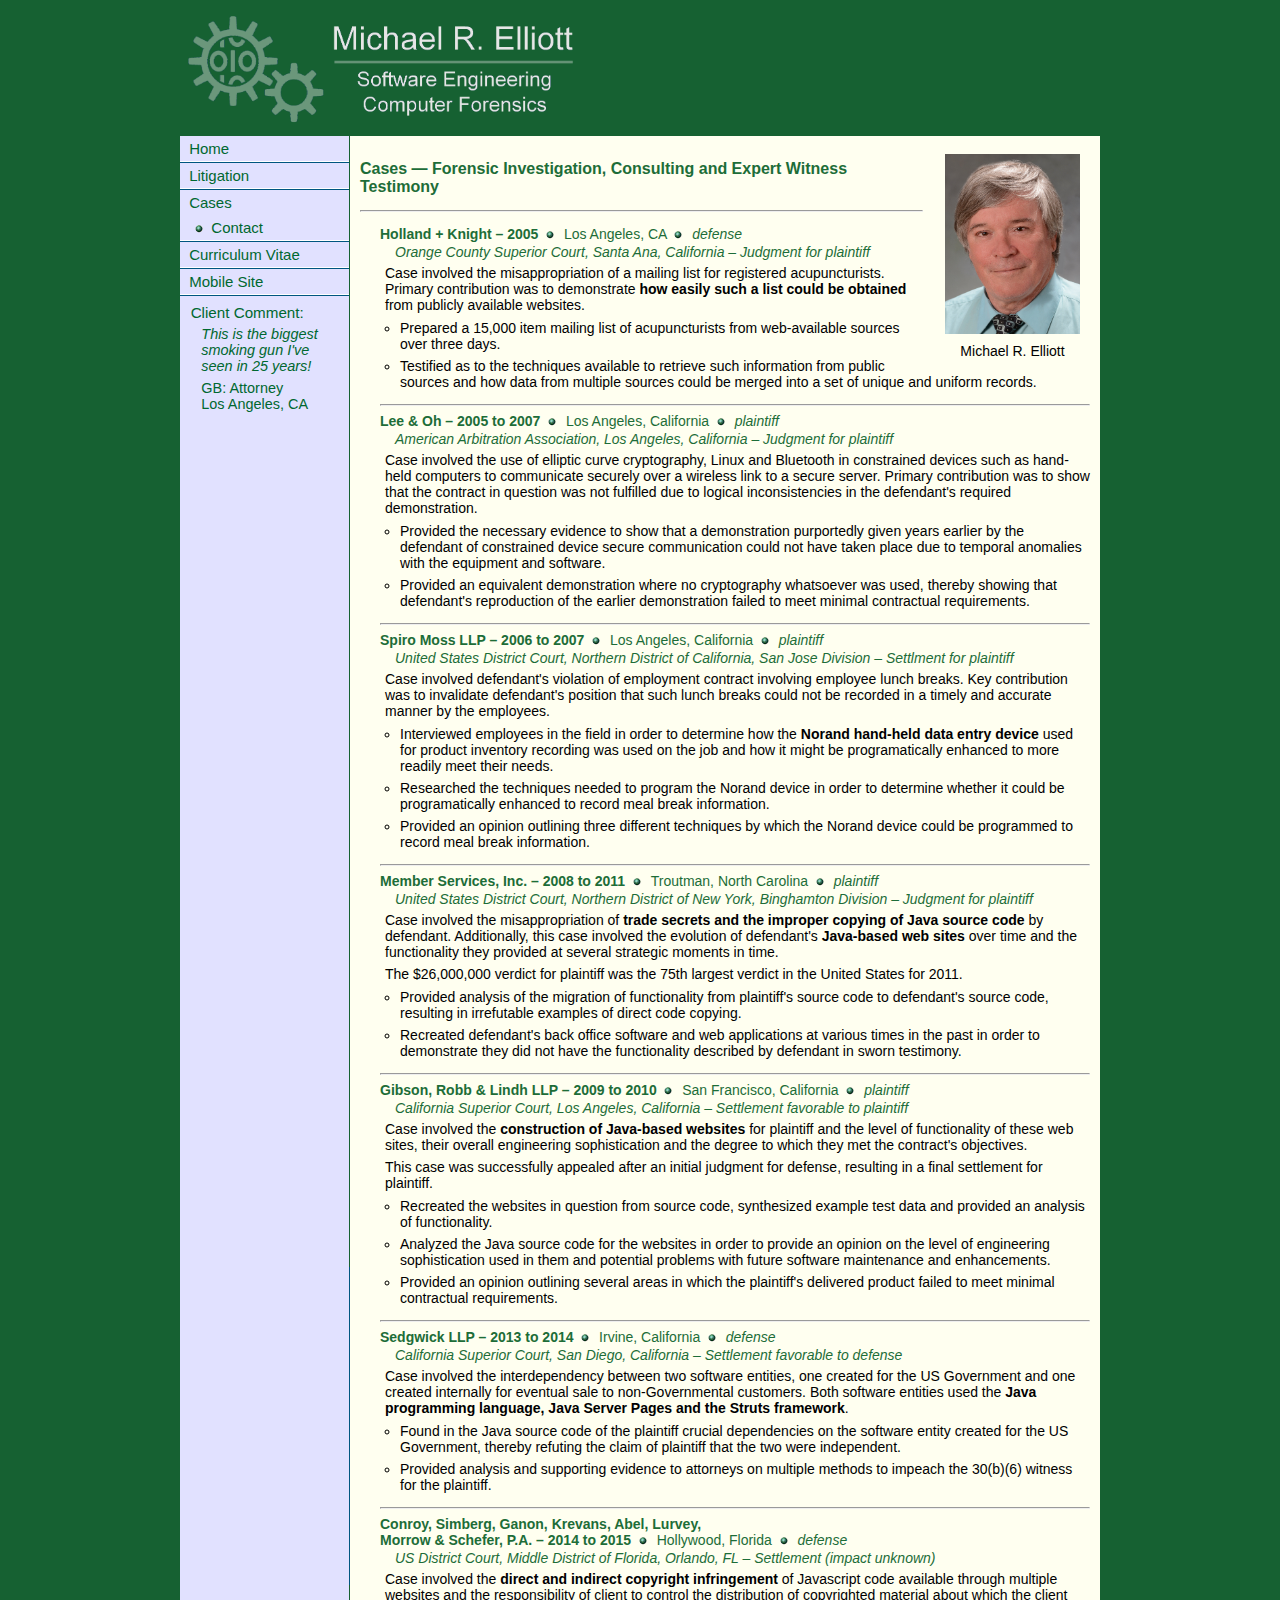
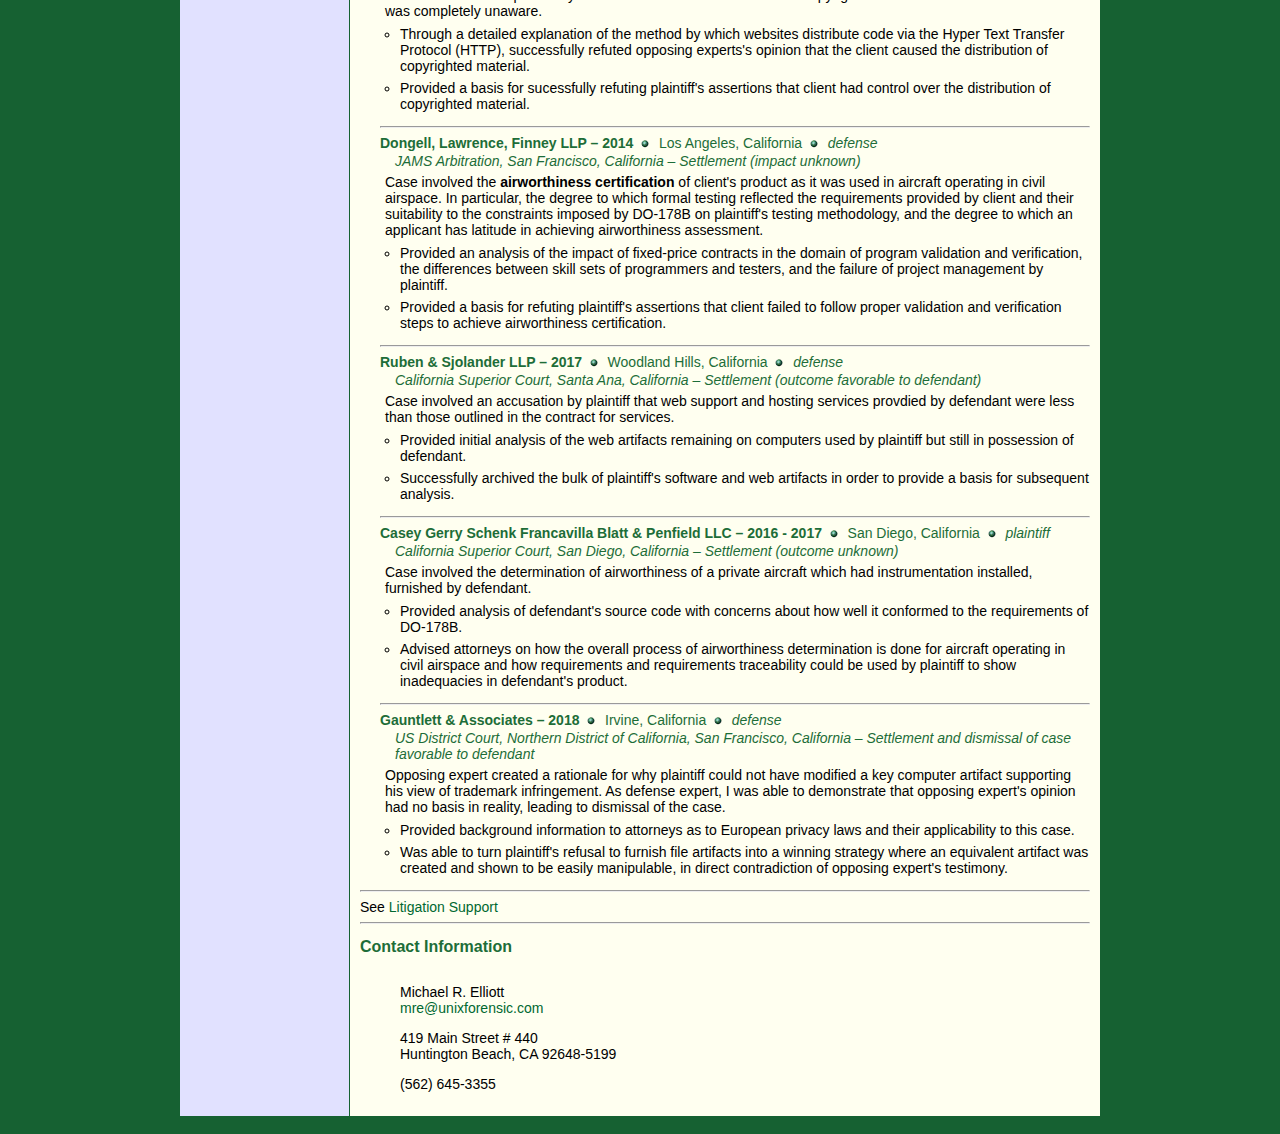
<file: mre/Cases.html>
<!DOCTYPE HTML PUBLIC "-//W3C//DTD HTML 4.01 Transitional//EN"
    "http://www.w3.org/TR/html4/loose.dtd">
<html>
    <head>
        <title>Digital Forensic Investigator | Cases | Michael R. Elliott</title>
        <meta name="title" content="Real-time, Safety-critical Software Engineering Expert Witness">
        <link href="ew-style.css" rel="stylesheet" type="text/css"/>
        <meta http-equiv="Content-Type" content="text/html; charset=UTF-8"/>
<meta name="title" content="<bean:message key='welcome.title'/>"/>
<meta name="description" content="<bean:message key='meta.description'/>"/>
<meta name="keywords" content="<bean:message key='meta.keywords'/>"/>
<meta name="robots" content="index, follow"/>
<meta name="rating" content="general"/>
<meta name="revisit-after" content="30"/>
<meta name="classification" content="business"/>
<meta name="distribution" content="global"/>        

    </head>
    <body>
        
        <table class="center" width="920" cellpadding="0" cellspacing="0" border="0">
            <tr><td colspan="3" class="logo"><img src="images/mre-sweng-logo-white.png" width=400 alt="Michael R. Elliott" border="0"></td></tr>

            <tr>
                <td width="169" bgcolor="#E1E1FF" valign="top">
                    <div style="text-align: left;">
                        <table width="169" cellpadding="0" cellspacing="0"
                               border="0" align="left">

                            <tr>
 <td height="25" class="menutext" onmouseover="bgColor = '#CCCCFF'" onmouseout="bgColor = '#E1E1FF'"><img src="images/spacer.gif" width="5" height="1" alt="" border="0">&nbsp;<a href="Home.html">Home</a>
</td>
</tr>


                            <tr>
 <td><img src="images/menudivider.gif" width="169"
 height="2" alt="" border="0">
 </td>
</tr>
                            <tr>
 <td height="25" class="menutext" onmouseover="bgColor = '#CCCCFF'" onmouseout="bgColor = '#E1E1FF'"><img src="images/spacer.gif" width="5" height="1" alt="" border="0">&nbsp;<a href="Litigation.html">Litigation</a>
</td>
</tr>


                            <tr>
 <td><img src="images/menudivider.gif" width="169"
 height="2" alt="" border="0">
 </td>
</tr>
                            <tr>
 <td height="25" class="menutext" onmouseover="bgColor = '#CCCCFF'" onmouseout="bgColor = '#E1E1FF'"><img src="images/spacer.gif" width="5" height="1" alt="" border="0">&nbsp;<a href="Cases.html">Cases</a>
</td>
</tr>

                            <tr><td height="25"
 class="menutext" onmouseover="bgColor='#CCCCFF'" onmouseout="bgColor='#E1E1FF'">
 <img src="images/spacer.gif" width="15" height="1" alt="" border="0"><img src="images/Green_Ball.gif" alt="" height="8" width="8">
&nbsp;<a href="Cases.html#contact">Contact</a>

                            <tr>
 <td><img src="images/menudivider.gif" width="169"
 height="2" alt="" border="0">
 </td>
</tr>
                            <tr>
 <td height="25" class="menutext" onmouseover="bgColor = '#CCCCFF'" onmouseout="bgColor = '#E1E1FF'"><img src="images/spacer.gif" width="5" height="1" alt="" border="0">&nbsp;<a href="CV.html">Curriculum Vitae</a>
</td>
</tr>


                            <tr>
 <td><img src="images/menudivider.gif" width="169"
 height="2" alt="" border="0">
 </td>
</tr>
                            <tr>
 <td height="25" class="menutext" onmouseover="bgColor = '#CCCCFF'" onmouseout="bgColor = '#E1E1FF'"><img src="images/spacer.gif" width="5" height="1" alt="" border="0">&nbsp;<a href="m-cases.jsp.html">Mobile Site</a>
</td>
</tr>


                            <tr>
 <td><img src="images/menudivider.gif" width="169"
 height="2" alt="" border="0">
 </td>
</tr>
                            <tr>
<td class="comment-text">
 <div class="comment-title">Client Comment:</div>
 <div class="comment-text">
   <span style="font-style: italic">
    This is the biggest smoking gun I've seen in 25 years!
   </span>
  </div>
  <div class="comment-commenter">
     GB: Attorney<br>Los Angeles, CA
  </div>
</td>
</tr>
                        </table>
                    </div>
                </td>
                <td width="1">
                    <img src="images/line_vert.gif" width="1"
                         height="318" alt="" border="0">
                </td>
                <td width="750" bgcolor="#FFFFF0" valign="top">
                    <table width="750" cellpadding="10" cellspacing="0" border="0">
                        <tr>
                            <td class="bodytext">
                                <!-- picture and caption, upper right -->
<div style="float: right; border: 10px; border-color: blue; padding-left: 12px">
    <table>
        <tr>
            <td>
                <img src="images/hs-3.jpeg" alt="Mike Elliott" width="135"
                     height="180" hspace="7" vspace="5" border="0">
            </td>
        </tr>
        <tr>
            <td style="text-align: center; padding-bottom: 12px">Michael R. Elliott</td>
        </tr>
    </table>
</div>
<!-- end of picture and caption, upper right -->


                                <p class="bodytext">
    <span class="bodyHeadBold">
        Cases &mdash; Forensic Investigation, Consulting and Expert Witness Testimony
    </span>
</p>
<hr>


<!-----------------------------------------------------------------------------------
Acupuncture 04CC11816
-->
<p class="bodytext"><div class="bodytextbold">
    Holland + Knight 
    &ndash;
    2005
    &nbsp;<img src="images/Green_Ball.gif" alt="" height="8" width="8">&nbsp;
    <span class="law-firm-city">
        Los Angeles, CA
    </span>
    &nbsp;<img src="images/Green_Ball.gif" alt="" height="8" width="8">&nbsp;
    <span class="client-side">
        defense
    </span>
    <div class="court">
        Orange County Superior Court, Santa Ana, California
        &ndash;
        Judgment for plaintiff
        <div class="casedetails">
            Maxwell Peterson Associates v American Whole Health<hr>
            Case 04CC11816<br>
            2004/12/03 - 2005/12/12
        </div>
    </div>
</div>
<div class="case">
    Case involved the misappropriation of a mailing list for 
    registered acupuncturists.  Primary contribution was to demonstrate <span class="kwds"> how easily
        such a list could be obtained</span> from publicly available websites.
</div>
<ul class="bullets">
    <li>
        Prepared a 15,000 item mailing list of acupuncturists from
        web-available sources over three days.
    </li>

    <li>
        Testified as to the techniques available to retrieve such information from public
        sources and how data from multiple sources could be merged into a set of unique
        and uniform records.
    </li>
</ul>

<!-----------------------------------------------------------------------------------
Dongjin Semichem v Emailfund 
-->
<p class="bodytext"><div class="bodytextbold"><hr>
    Lee &amp; Oh
    &ndash;
    2005 to 2007
    &nbsp;<img src="images/Green_Ball.gif" alt="" height="8" width="8">&nbsp;
    <span class="law-firm-city">
        Los Angeles, California
    </span>
    &nbsp;<img src="images/Green_Ball.gif" alt="" height="8" width="8">&nbsp;
    <span class="client-side">
        plaintiff
    </span>
    <div class="court">
        American Arbitration Association, Los Angeles, California
        &ndash;
        Judgment for plaintiff
        <div class="casedetails">
            Dongjin Semichem Co. Ltd. vs Emailfund, Inc.<hr>
            Case 02CC03682<br>
            2004 - 2007/07/10
        </div>
    </div>
</div>
<div class="case">
    Case involved the use of elliptic curve cryptography, Linux and
    Bluetooth in constrained devices such as <span class="kwd">
        hand-held computers to
        communicate securely over a wireless link to a secure server.</span>
    Primary contribution was to show that the contract in question was
    not fulfilled due to logical inconsistencies in the defendant's
    required demonstration.
</div>
<ul class="bullets">
    <li>
        Provided the necessary evidence to show that a demonstration
        purportedly given years earlier by the defendant of constrained
        device secure communication could not have taken place due to
        temporal anomalies with the equipment and software.
    </li>

    <li>
        Provided an equivalent demonstration where no cryptography
        whatsoever was used, thereby showing that defendant's
        reproduction of the earlier demonstration failed to meet minimal
        contractual requirements.
    </li>
</ul>

<!-----------------------------------------------------------------------------------
-Leonard v Bimbo - No. C05 00829 (JW)
-->
<p class="bodytext"><div class="bodytextbold"><hr>
    Spiro Moss LLP
    &ndash;
    2006 to 2007
    &nbsp;<img src="images/Green_Ball.gif" alt="" height="8" width="8">&nbsp;
    <span class="law-firm-city">
        Los Angeles, California
    </span>
    &nbsp;<img src="images/Green_Ball.gif" alt="" height="8" width="8">&nbsp;
    <span class="client-side">
        plaintiff
    </span>
    <div class="court">
        United States District Court, Northern District of California, San Jose Division
        &ndash; 
        Settlment for plaintiff
        <div class="casedetails">
            Leonard et. al. vs. Bimbo Bakeries USA, Inc.<hr>
            Case 5:05-cv-00829-JW<br>
            2005/02/25 - 2010/06/18
        </div>
    </div>
</div>
<div class="case">
    Case involved defendant's violation of employment contract involving
    employee lunch breaks.  Key contribution was to invalidate defendant's
    position that such lunch breaks could not be recorded in a timely
    and accurate manner by the employees.
</div>
<ul class="bullets">
    <li>
        Interviewed employees in the field in order to determine how the
        <span class="kwds">Norand hand-held data entry device</span> used for product inventory
        recording was used on the job and how it might be
        programatically enhanced to more readily meet their needs.
    </li>
    <li>
        Researched the techniques needed to program the Norand device in
        order to determine whether it could be programatically enhanced
        to record meal break information.
    </li>

    <li>
        Provided an opinion outlining three different techniques by which
        the Norand device could be programmed to record meal break
        information.
    </li>

</ul>

<!-----------------------------------------------------------------------------------
MSI v SML 
-->
<p class="bodytext"><div class="bodytextbold"><hr>
    Member Services, Inc.
    &ndash;
    2008 to 2011
    &nbsp;<img src="images/Green_Ball.gif" alt="" height="8" width="8">&nbsp;
    <span class="law-firm-city">
        Troutman, North Carolina
    </span>
    &nbsp;<img src="images/Green_Ball.gif" alt="" height="8" width="8">&nbsp;
    <span class="client-side">
        plaintiff
    </span>
    <div class="court">
        United States District Court, Northern District of New York,
        Binghamton Division &ndash; Judgment for plaintiff
        <div class="casedetails">
            Member Services, Inc., Roger D. Banks, and R. Aaron Banks vs. 
            Security Mutual Life Insurance Company of New York and Archway 
            Technology Services, Inc.<hr>
            Case 3:06-CV-1164(TJM/DEP)<br>
            2007/03/12 - 2011/10/13
        </div>
    </div>
</div>
<div class="case">
    Case involved the misappropriation of <span class="kwds">trade secrets and the improper
        copying of Java source code</span> by defendant.  Additionally, this case
    involved the evolution of defendant's <span class="kwds">Java-based web sites</span> over time
    and the functionality they provided at several strategic moments in time.
</div>
<div class="case2">
    <span>The $26,000,000 verdict for plaintiff was the 75th largest verdict
        in the United States for 2011.</span>
</div>
<ul class="bullets">
    <li>
        Provided analysis of the migration of functionality from
        plaintiff's source code to defendant's source code, resulting in
        irrefutable examples of direct code copying.
    </li>
    <li>
        Recreated defendant's back office software and web applications
        at various times in the past in order to demonstrate they did not
        have the functionality described by defendant in sworn testimony.
    </li>
</ul>

<!-----------------------------------------------------------------------------------
B2B v Kshema 
-->
<p class="bodytext"><div class="bodytextbold"><hr>
    Gibson, Robb &amp; Lindh LLP
    &ndash;
    2009 to 2010
    &nbsp;<img src="images/Green_Ball.gif" alt="" height="8" width="8">&nbsp;
    <span class="law-firm-city">
        San Francisco, California
    </span>
    &nbsp;<img src="images/Green_Ball.gif" alt="" height="8" width="8">&nbsp;
    <span class="client-side">
        plaintiff
    </span>
    <div class="court">
        California Superior Court, Los Angeles, California
        &ndash; 
        Settlement favorable to plaintiff
        <div class="casedetails">
            Business to Business Markets, Inc. (B2B) v. Kshema Technologies,<hr>
            Case BC280932<br>
            2008/11/07 - 2010/05/05
        </div>
    </div>
</div>
<div class="case">
    Case involved the <span class="kwds">construction of Java-based websites</span> for plaintiff
    and the level of functionality of these web sites, their overall
    engineering sophistication and the degree to which they met the
    contract's objectives.
</div>
<div class="case2">
    This case was successfully appealed after an initial judgment for defense, resulting in a final
    settlement for plaintiff.
</div>
<ul class="bullets">
    <li>
        Recreated the websites in question from source code, synthesized
        example test data and provided an analysis of functionality.
    </li>
    <li>
        Analyzed the Java source code for the websites in order to
        provide an opinion on the level of engineering sophistication
        used in them and potential problems with future software
        maintenance and enhancements.
    </li>
    <li>
        Provided an opinion outlining several areas in which the
        plaintiff's delivered product failed to meet minimal contractual
        requirements.
    </li>

</ul>
<!-----------------------------------------------------------------------------------
Predicate Logic, Inc, vs. Lillian Maestas
37-2009-00083882
-->
<p class="bodytext"><div class="bodytextbold"><hr>
    Sedgwick LLP
    &ndash;
    2013 to 2014
    &nbsp;<img src="images/Green_Ball.gif" alt="" height="8" width="8">&nbsp;
    <span class="law-firm-city">
        Irvine, California
    </span>
    &nbsp;<img src="images/Green_Ball.gif" alt="" height="8" width="8">&nbsp;
    <span class="client-side">
        defense
    </span>
    <div class="court">
        California Superior Court, San Diego, California
        &ndash; 
        Settlement favorable to defense
        <div class="casedetails">
            Predicate Logic, Inc. vs Lillian Maestas<hr>
            Case 37-2009-00083882<br>
            2009/02/23 - 2014/02/13
        </div>
    </div>
</div>
<div class="case">
    Case involved the interdependency between two software entities, one created for the US Government
    and one created internally for eventual sale to non-Governmental customers.  Both software entities
    used the <span class="kwds">Java programming language, Java Server Pages and the Struts framework</span>.
</div>
<ul class="bullets">
    <li>
        Found in the Java source code of the plaintiff crucial dependencies on the
        software entity created for the US Government, thereby refuting the claim of
        plaintiff that the two were independent.
    </li>
    <li>
        Provided analysis and supporting evidence to attorneys on multiple methods
        to impeach the 30(b)(6) witness for the plaintiff.
    </li>
</ul>

<!-----------------------------------------------------------------------------------
LFOW v. Tweople, et. al.
-->
<p class="bodytext"><div class="bodytextbold"><hr>
    Conroy, Simberg, Ganon, Krevans, Abel, Lurvey,<br> Morrow &amp;
    Schefer, P.A.
    &ndash;
    2014 to 2015
    <div class="casedetails">
        Certon v Meggitt Control Systems<hr>
        case number not disclosed<br>
        2014/11/11
    </div>
    &nbsp;<img 
        src="images/Green_Ball.gif" 
        alt="" height="8" width="8">&nbsp;
    <span class="law-firm-city">
        Hollywood, Florida
    </span>
    &nbsp;<img src="images/Green_Ball.gif" alt="" height="8" width="8">&nbsp;
    <span class="client-side">
        defense
    </span>
    <div class="court">
        US District Court, Middle District of Florida, Orlando, FL
        &ndash; 
        Settlement (impact unknown)
        <div class="casedetails">
            Live Face on Web v Tweople, et. al<hr>
            Case 6:14-CV-00044-ACC-TBS<br>
            2014/05/11
        </div>
    </div>
</div>
<div class="case">
    Case involved the <span class="kwds">direct and indirect copyright
        infringement</span> of Javascript code available through multiple
    websites and the responsibility of client to control the
    distribution of copyrighted material about which the client was
    completely unaware.
</div>
<ul class="bullets">
    <li>
        Through a detailed explanation of the method by which websites
        distribute code via the Hyper Text Transfer Protocol (HTTP),
        successfully refuted opposing experts's opinion that the client
        caused the distribution of copyrighted material.
    </li>
    <li>
        Provided a basis for sucessfully refuting plaintiff's assertions
        that client had control over the distribution of copyrighted material.
    </li>
</ul>

<!-----------------------------------------------------------------------------------
Certon v Meggitt
-->
<p class="bodytext"><div class="bodytextbold"><hr>
    Dongell, Lawrence, Finney LLP
    &ndash;
    2014
    &nbsp;<img src="images/Green_Ball.gif" alt="" height="8" width="8">&nbsp;
    <span class="law-firm-city">
        Los Angeles, California
    </span>
    &nbsp;<img src="images/Green_Ball.gif" alt="" height="8" width="8">&nbsp;
    <span class="client-side">
        defense
    </span>
    <div class="court">
        JAMS Arbitration, San Francisco, California
        &ndash; 
        Settlement (impact unknown)
        <div class="casedetails">
            Certon v Meggitt Control Systems<hr>
            case number not disclosed<br>
            2014/11/11
        </div>
    </div>
</div>
<div class="case">

    Case involved the <span class="kwds">airworthiness
        certification</span> of client's product as it was used in aircraft
    operating in civil airspace.  In particular, the degree to which
    formal testing reflected the requirements provided by client and
    their suitability to the constraints imposed by DO-178B on
    plaintiff's testing methodology, and the degree to which an
    applicant has latitude in achieving airworthiness assessment.

</div>
<ul class="bullets">
    <li>
        Provided an analysis of the impact of fixed-price contracts in the
        domain of program validation and verification, the differences
        between skill sets of programmers and testers, and the failure of
        project management by plaintiff.
    </li>
    <li>
        Provided a basis for refuting plaintiff's assertions that client
        failed to follow proper validation and verification steps to
        achieve airworthiness certification.
    </li>
</ul>
<!-----------------------------------------------------------------------------------
ATS v VPLS
-->
<p class="bodytext"><div class="bodytextbold"><hr>
    Ruben &amp; Sjolander LLP
    &ndash;
    2017
    &nbsp;<img src="images/Green_Ball.gif" alt="" height="8" width="8">&nbsp;
    <span class="law-firm-city">
        Woodland Hills, California
    </span>
    &nbsp;<img src="images/Green_Ball.gif" alt="" height="8" width="8">&nbsp;
    <span class="client-side">
        defense
    </span>
    <div class="court">
        California Superior Court, Santa Ana, California
        &ndash; 
        Settlement (outcome favorable to defendant)
        <div class="casedetails">
            Automation and Support Systems LLC v. VPLS Inc., et. al.<hr>
            30-2015-00801329-CU-FR-CJC<br>
            2017/01/13
        </div>
    </div>
</div>
<div class="case">

    Case involved an accusation by plaintiff that web support and hosting services provdied by defendant were
    less than those outlined in the contract for services.

</div>
<ul class="bullets">
    <li>
        Provided initial analysis of the web artifacts remaining on computers used by plaintiff but still
        in possession of defendant.
    </li>
    <li>
        Successfully archived the bulk of plaintiff's software and web artifacts in order to provide a 
        basis for subsequent analysis.
    </li>
</ul>
<!-----------------------------------------------------------------------------------
Douglas P. Brown and Patricia D. Brown vs. J.P. Instruments, Inc.; et. al.,
-->
<p class="bodytext"><div class="bodytextbold"><hr>
    Casey Gerry Schenk Francavilla Blatt &amp; Penfield LLC
    &ndash;
    2016 - 2017
    &nbsp;<img src="images/Green_Ball.gif" alt="" height="8" width="8">&nbsp;
    <span class="law-firm-city">
        San Diego, California
    </span>
    &nbsp;<img src="images/Green_Ball.gif" alt="" height="8" width="8">&nbsp;
    <span class="client-side">
        plaintiff
    </span>
    <div class="court">
        California Superior Court, San Diego, California
        &ndash; 
        Settlement (outcome unknown)
        <div class="casedetails">
            Douglas P. Brown and Patricia D. Brown 
            vs. J.P. Instruments, Inc.; et. al.<hr>
            37-2014-00043438-CU-PO-CTL<br>
            2017/06/09
        </div>
    </div>
</div>
<div class="case">

    Case involved the determination of airworthiness of a private
    aircraft which had instrumentation installed, furnished by
    defendant.

</div>
<ul class="bullets">
    <li>
        Provided analysis of defendant's source code with concerns about
        how well it conformed to the requirements of DO-178B.
    </li>
    <li>
        Advised attorneys on how the overall process of airworthiness
        determination is done for aircraft operating in civil airspace and
        how requirements and requirements traceability could be used by
        plaintiff to show inadequacies in defendant's product.
    </li>
</ul>
<!-----------------------------------------------------------------------------------
GoPro v 360Heros
-->
<p class="bodytext"><div class="bodytextbold"><hr>
    Gauntlett &amp; Associates
    &ndash;
    2018
    &nbsp;<img src="images/Green_Ball.gif" alt="" height="8" width="8">&nbsp;
    <span class="law-firm-city">
        Irvine, California
    </span>
    &nbsp;<img src="images/Green_Ball.gif" alt="" height="8" width="8">&nbsp;
    <span class="client-side">
        defense
    </span>
    <div class="court">
        US District Court, 
        Northern District of California, 
        San Francisco, California
        &ndash; 
        Settlement and dismissal of case 
        favorable to defendant
        <div class="casedetails">
            GoPro vs. 360 Heros <hr>
            3-16-cv-01944 (SI)<br>
            6/26/2017
        </div>
    </div>
</div>
<div class="case">

    Opposing expert created a rationale for why 
    plaintiff could not have modified a key 
    computer artifact supporting his view of
    trademark infringement.  As defense expert, 
    I was able to demonstrate that opposing 
    expert's opinion had no basis in reality, 
    leading to dismissal of the case.   

</div>
<ul class="bullets">
    <li>
        Provided background information to 
        attorneys as to European privacy laws 
        and their applicability to this case. 
    </li>
    <li>
        Was able to turn plaintiff's refusal to 
        furnish file artifacts into a winning 
        strategy where an equivalent artifact 
        was created and shown to be easily 
        manipulable, in direct contradiction of 
        opposing expert's testimony. 
    </li>
</ul>

                                <hr>
                                See <a href="litigation.jsp.html">Litigation Support</a>

                                <hr>
                                <p class="bodytext">
    <span class="bodyHeadBold">
        <a name="contact">Contact Information</a>
    </span>
</p>

<table width="100%" cellpadding="0" cellspacing="0">
    <tr>
        <td align="left">
            <blockquote>
                <p class="contact-text">Michael R. Elliott<br>
                    <a href="mailto:mre@unixforensic.com">mre@unixforensic.com</a></p>

                <p class="bodytext">419 Main Street # 440<br>
                    Huntington Beach, 
                    CA 92648-5199</p>

                <p class="contact-text">(562) 645-3355</p>
            </blockquote>
        </td>
    </tr>
</table>

<!--Start of StatCounter Code -->
<script type="text/javascript" language="javascript">
    <!--
    var sc_project = 2315868;
    var sc_invisible = 1;
    var sc_partition = 21;
    var sc_security = "5d299e12";
    //-->
</script>

<script type="text/javascript" language="javascript" src="http://www.statcounter.com/counter/counter.js"></script><noscript><a href="http://www.statcounter.com/" target="_blank"><img  src="http://c22.statcounter.com/counter.php?sc_project=2315868&amp;java=0&amp;security=5d299e12&amp;invisible=1" alt="unique visitors counter" border="0"></a> </noscript>
<!--End of StatCounter Code -->

                            </td>
                        </tr>
                    </table>
                </td>
            </tr>
            <tr>
                <td>
                    <img src= "images/spacer.gif" width="1" height="10" alt="" border="0">
                </td>
            </tr>
        </table>
    </body>
</html>
</file>
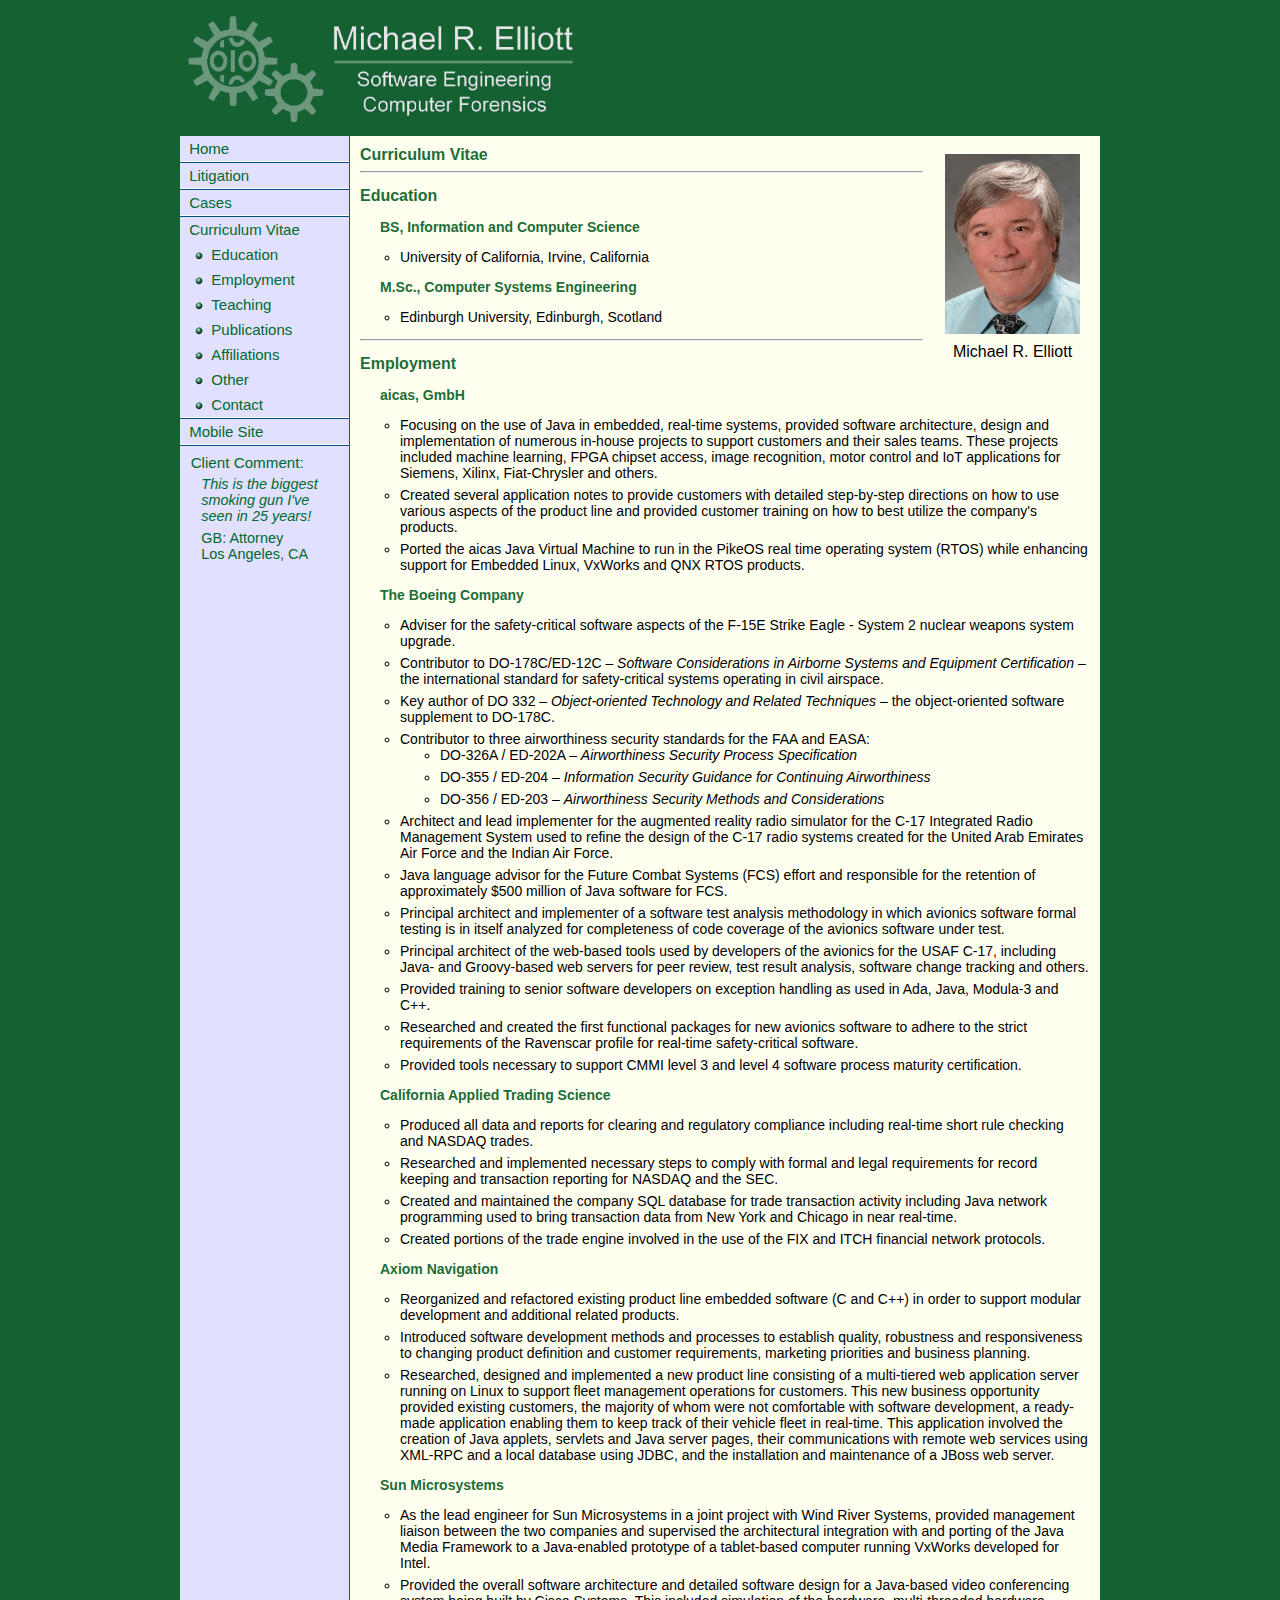
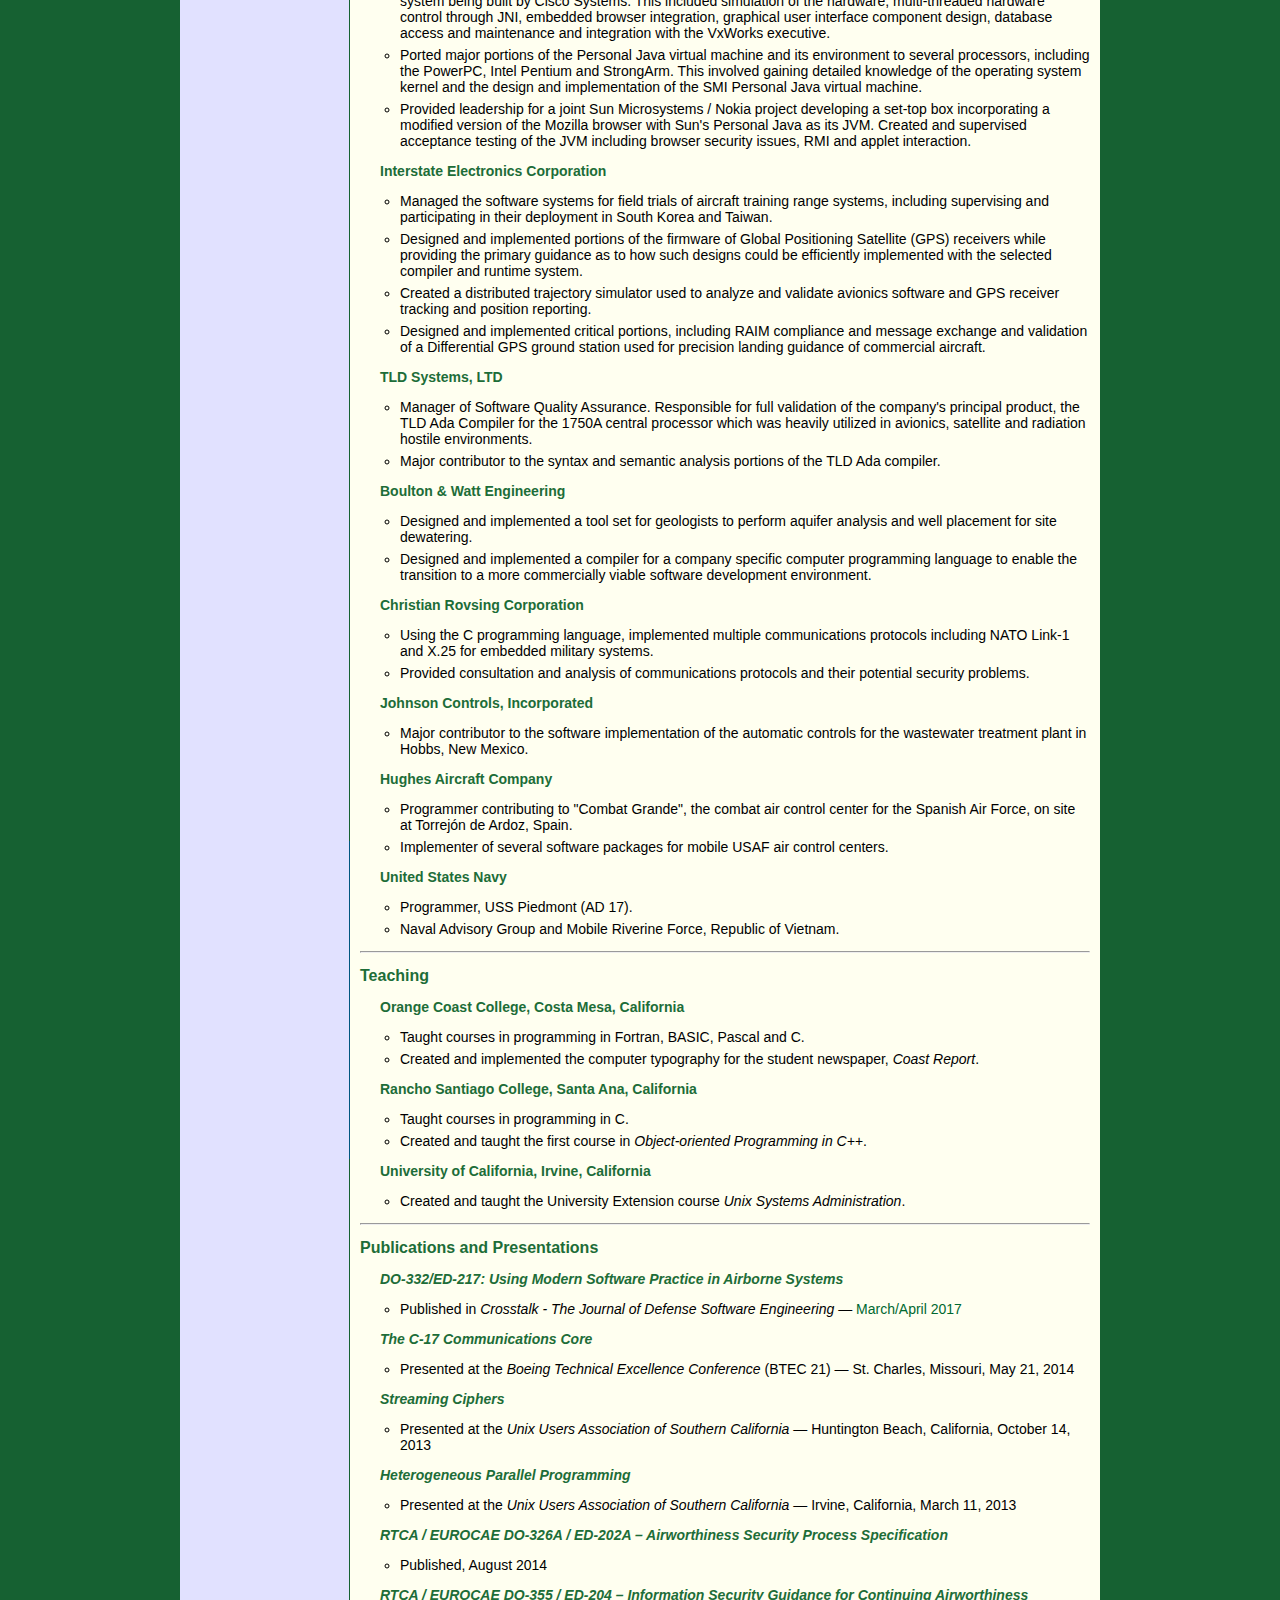
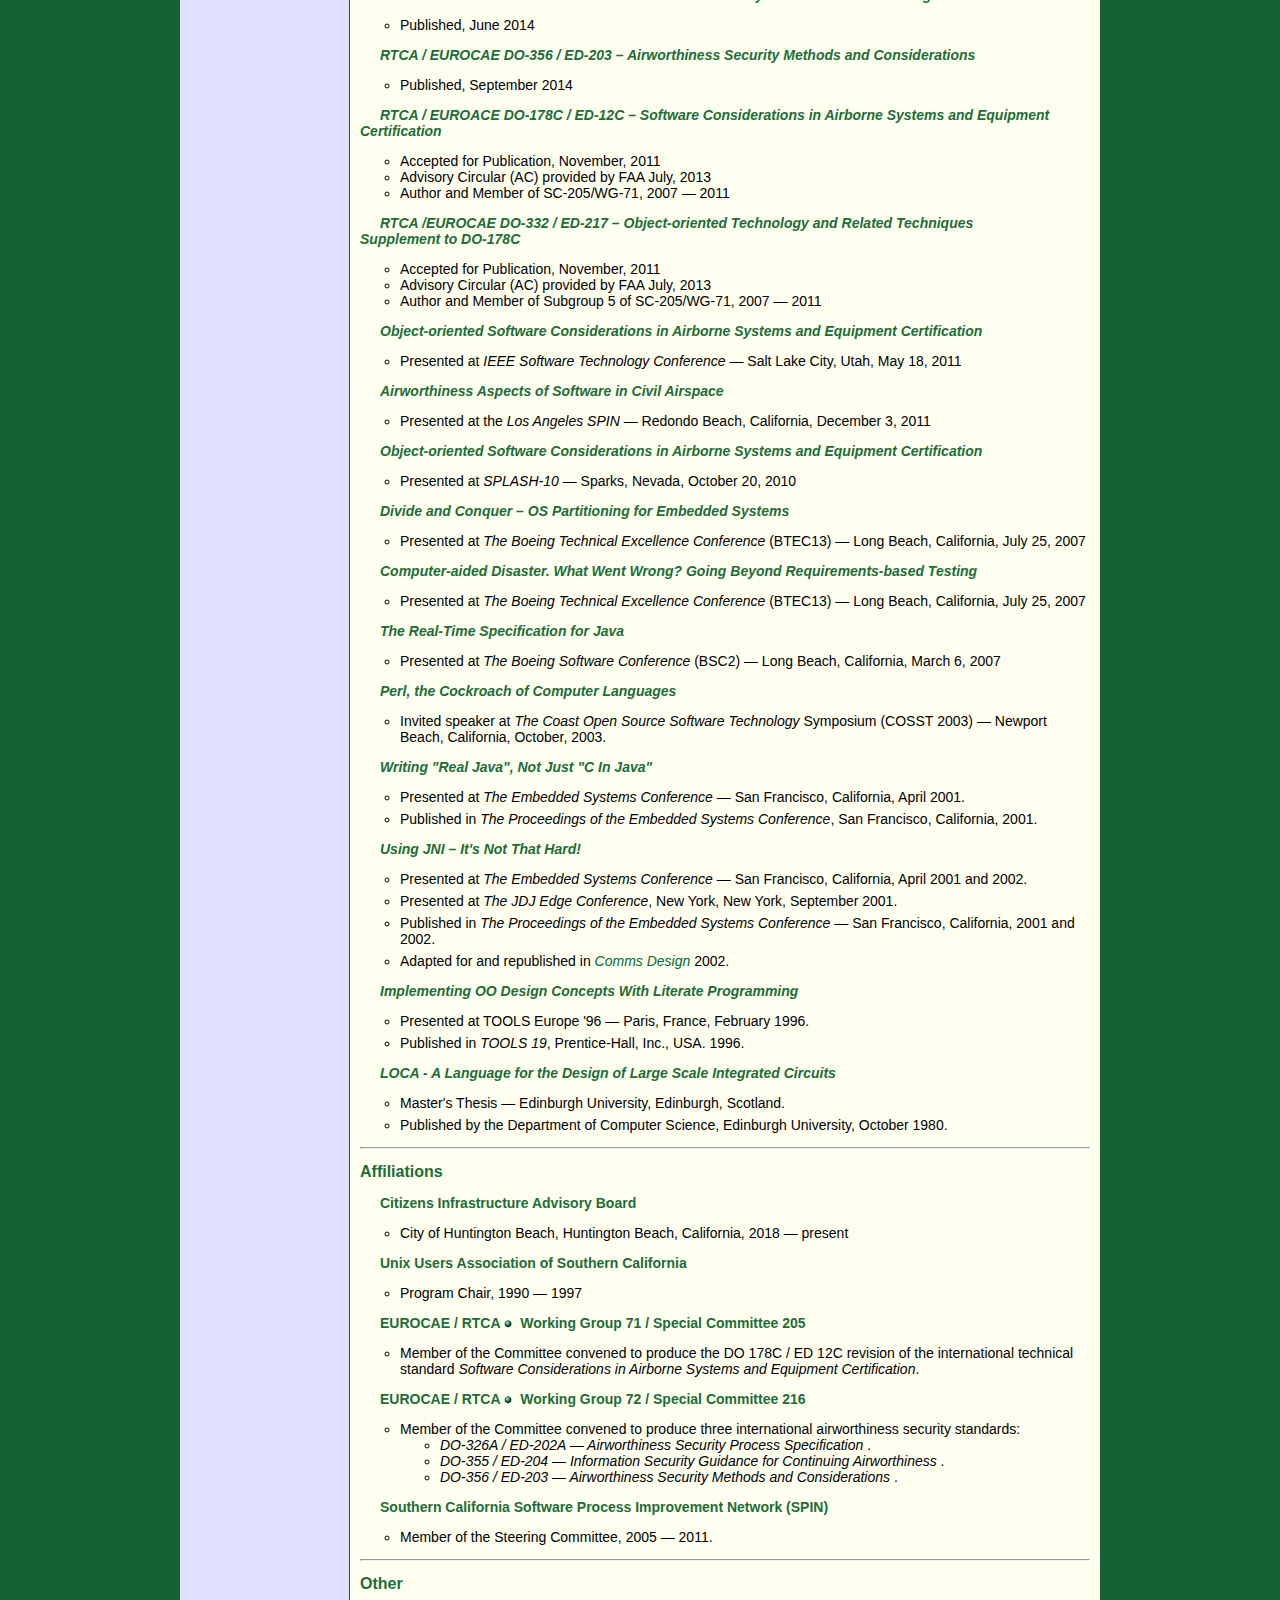
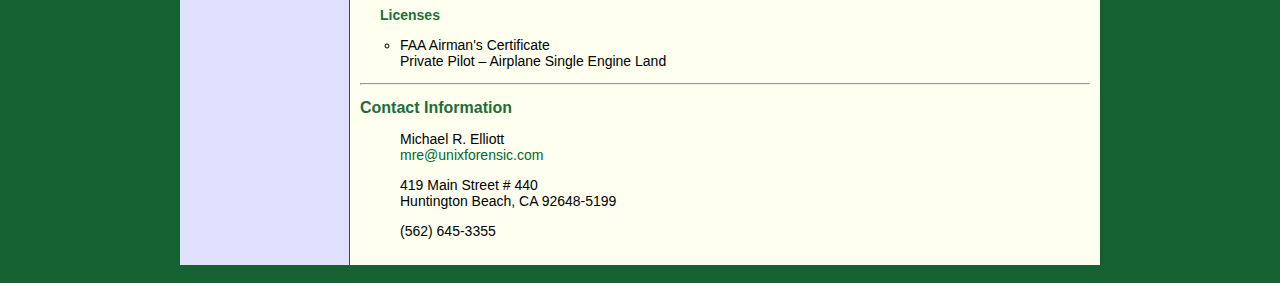
<file: mre/CV.html>
<html>
    <head>
        <title>CV Michael R. Elliott | Computer Forensic Investigator</title>
        <meta name="title" content="CV Michael R. Elliott | Computer Forensic Investigator">
        <link href="ew-style.css" rel="stylesheet" type="text/css"/>
        <meta http-equiv="Content-Type" content="text/html; charset=UTF-8"/>
<meta name="title" content="<bean:message key='welcome.title'/>"/>
<meta name="description" content="<bean:message key='meta.description'/>"/>
<meta name="keywords" content="<bean:message key='meta.keywords'/>"/>
<meta name="robots" content="index, follow"/>
<meta name="rating" content="general"/>
<meta name="revisit-after" content="30"/>
<meta name="classification" content="business"/>
<meta name="distribution" content="global"/>        

    </head>
    <body>
        
        <table class="center" width="920" cellpadding="0" cellspacing="0" border="0">
            <tr>
                <tr><td colspan="3" class="logo"><img src="images/mre-sweng-logo-white.png" width=400 alt="Michael R. Elliott" border="0"></td></tr>

            </tr>
            <tr>
                <td width="169" bgcolor="#E1E1FF" valign="top">
                    <div style="text-align: left;">
                        <table width="169" cellpadding="0" cellspacing="0" border="0" align="left">
                            <tr>
 <td height="25" class="menutext" onmouseover="bgColor = '#CCCCFF'" onmouseout="bgColor = '#E1E1FF'"><img src="images/spacer.gif" width="5" height="1" alt="" border="0">&nbsp;<a href="Home.html">Home</a>
</td>
</tr>


                            <tr>
 <td><img src="images/menudivider.gif" width="169"
 height="2" alt="" border="0">
 </td>
</tr>
                            <tr>
 <td height="25" class="menutext" onmouseover="bgColor = '#CCCCFF'" onmouseout="bgColor = '#E1E1FF'"><img src="images/spacer.gif" width="5" height="1" alt="" border="0">&nbsp;<a href="Litigation.html">Litigation</a>
</td>
</tr>


                            <tr>
 <td><img src="images/menudivider.gif" width="169"
 height="2" alt="" border="0">
 </td>
</tr>
                            <tr>
 <td height="25" class="menutext" onmouseover="bgColor = '#CCCCFF'" onmouseout="bgColor = '#E1E1FF'"><img src="images/spacer.gif" width="5" height="1" alt="" border="0">&nbsp;<a href="Cases.html">Cases</a>
</td>
</tr>


                            <tr>
 <td><img src="images/menudivider.gif" width="169"
 height="2" alt="" border="0">
 </td>
</tr>
                            <tr>
 <td height="25" class="menutext" onmouseover="bgColor = '#CCCCFF'" onmouseout="bgColor = '#E1E1FF'"><img src="images/spacer.gif" width="5" height="1" alt="" border="0">&nbsp;<a href="CV.html">Curriculum Vitae</a>
</td>
</tr>

                            <tr><td height="25"
 class="menutext" onmouseover="bgColor='#CCCCFF'" onmouseout="bgColor='#E1E1FF'">
 <img src="images/spacer.gif" width="15" height="1" alt="" border="0"><img src="images/Green_Ball.gif" alt="" height="8" width="8">
&nbsp;<a href="CV.html#education">Education</a>
                            <tr><td height="25"
 class="menutext" onmouseover="bgColor='#CCCCFF'" onmouseout="bgColor='#E1E1FF'">
 <img src="images/spacer.gif" width="15" height="1" alt="" border="0"><img src="images/Green_Ball.gif" alt="" height="8" width="8">
&nbsp;<a href="CV.html#employment">Employment</a>
                            <tr><td height="25"
 class="menutext" onmouseover="bgColor='#CCCCFF'" onmouseout="bgColor='#E1E1FF'">
 <img src="images/spacer.gif" width="15" height="1" alt="" border="0"><img src="images/Green_Ball.gif" alt="" height="8" width="8">
&nbsp;<a href="CV.html#instruction">Teaching</a>
                            <tr><td height="25"
 class="menutext" onmouseover="bgColor='#CCCCFF'" onmouseout="bgColor='#E1E1FF'">
 <img src="images/spacer.gif" width="15" height="1" alt="" border="0"><img src="images/Green_Ball.gif" alt="" height="8" width="8">
&nbsp;<a href="CV.html#publications">Publications</a>
                            <tr><td height="25"
 class="menutext" onmouseover="bgColor='#CCCCFF'" onmouseout="bgColor='#E1E1FF'">
 <img src="images/spacer.gif" width="15" height="1" alt="" border="0"><img src="images/Green_Ball.gif" alt="" height="8" width="8">
&nbsp;<a href="CV.html#affiliations">Affiliations</a>
                            <tr><td height="25"
 class="menutext" onmouseover="bgColor='#CCCCFF'" onmouseout="bgColor='#E1E1FF'">
 <img src="images/spacer.gif" width="15" height="1" alt="" border="0"><img src="images/Green_Ball.gif" alt="" height="8" width="8">
&nbsp;<a href="CV.html#other">Other</a>
                            <tr><td height="25"
 class="menutext" onmouseover="bgColor='#CCCCFF'" onmouseout="bgColor='#E1E1FF'">
 <img src="images/spacer.gif" width="15" height="1" alt="" border="0"><img src="images/Green_Ball.gif" alt="" height="8" width="8">
&nbsp;<a href="CV.html#contact">Contact</a>

                            <tr>
 <td><img src="images/menudivider.gif" width="169"
 height="2" alt="" border="0">
 </td>
</tr>
                            <tr>
 <td height="25" class="menutext" onmouseover="bgColor = '#CCCCFF'" onmouseout="bgColor = '#E1E1FF'"><img src="images/spacer.gif" width="5" height="1" alt="" border="0">&nbsp;<a href="m-cv.jsp.html">Mobile Site</a>
</td>
</tr>


                            <tr>
 <td><img src="images/menudivider.gif" width="169"
 height="2" alt="" border="0">
 </td>
</tr>
                            <tr>
<td class="comment-text">
 <div class="comment-title">Client Comment:</div>
 <div class="comment-text">
   <span style="font-style: italic">
    This is the biggest smoking gun I've seen in 25 years!
   </span>
  </div>
  <div class="comment-commenter">
     GB: Attorney<br>Los Angeles, CA
  </div>
</td>
</tr>
                        </table>
                    </div>
                </td>
                <td width="1">
                    <img src="images/line_vert.gif" width="1"
                         height="318" alt="" border="0">
                </td>
                <td width="750" bgcolor="#FFFFF0" valign="top">
                    <table width="750" cellpadding="10" cellspacing="0" border="0">
                        <tr>
                            <td class="bodytext">
                                <!-- picture and caption, upper right -->
                                <div style="float: right; border: 10px; border-color: blue; padding-left: 12px">
                                    <table>
                                        <tr>
                                            <td>
                                                <img src="images/hs-3.jpeg" alt="Mike Elliott" width="135"
                                                     height="180" hspace="7" vspace="5" border="0">
                                            </td>
                                        </tr>
                                        <tr>
                                            <td style="text-align: center; padding-bottom: 12px">Michael R. Elliott</td>
                                        </tr>
                                    </table>
                                </div>
                                <!-- end of picture and caption, upper right -->
                                
<table border="0" cellpadding="0" cellspacing="0">
    <tr><td valign="middle">
            <span class="bodyHeadBold"><a name="cv">Curriculum Vitae</a></span>
        </td>
    </tr>
</table>

<hr><p class="bodytext">
    <span class="bodyHeadBold"><a name="education">Education</a></span></p>

<p class="bodytext"><span class="bodytextbold">
        BS, Information and Computer Science
    </span></p>
<ul>
    <li>University of California, Irvine, California</li>
</ul>


<p class="bodytext"><span class="bodytextbold">
        M.Sc., Computer Systems Engineering

    </span></p>
<ul>
    <li>Edinburgh University, Edinburgh, Scotland</li>
</ul>

<hr><p class="bodytext">
    <span class="bodyHeadBold"><a name="employment">Employment</a></span></p>

<!-- job -->
<p class="bodytext"><span class="bodytextbold">
        aicas, GmbH
    </span></p>

<ul class="bullets">
    <li>
        Focusing on the use of Java in embedded, 
        real-time systems, provided software 
        architecture, design and implementation 
        of numerous in-house projects to support 
        customers and their sales teams.  
        These projects included machine 
        learning, FPGA chipset access, 
        image recognition, motor control and 
        IoT applications for Siemens, Xilinx, 
        Fiat-Chrysler and others.
    </li>
    <li>
        Created several application notes to 
        provide customers with detailed 
        step-by-step directions on how to use 
        various aspects of the product line and 
        provided customer training on how to 
        best utilize the company's products. 
    </li>
    <li>
        Ported the aicas Java Virtual Machine to 
        run in the PikeOS real time operating
        system (RTOS) while enhancing support
        for Embedded Linux, VxWorks and QNX
        RTOS products. 
    </li>
</ul>

<!-- job -->
<p class="bodytext"><span class="bodytextbold">The Boeing Company</span></p>

<ul class="bullets">
    <li>
        Adviser for the safety-critical software aspects of the F-15E
        Strike Eagle - System 2 nuclear weapons system upgrade.
    </li>
    <li>
        Contributor to DO-178C/ED-12C &ndash; <i>Software Considerations in Airborne
            Systems and Equipment Certification</i> &ndash; the international standard
        for safety-critical systems operating in civil airspace.
    </li>
    <li>
        Key author of DO 332 &ndash; <i>Object-oriented Technology and Related
            Techniques</i> &ndash; the object-oriented software supplement to DO-178C.
    </li>
    <li>
        Contributor to three airworthiness security standards for the FAA and EASA:
        <ul class="bullets">
            <li>DO-326A / ED-202A &ndash; <i>Airworthiness Security Process Specification</i>
            </li>
            <li>DO-355 / ED-204 &ndash; <i>Information Security Guidance for Continuing Airworthiness</i>
            </li>
            <li>DO-356 / ED-203 &ndash; <i>Airworthiness Security Methods and Considerations</i>
            </li>
        </ul>
    </li>
    <li>
        Architect and lead implementer for the augmented reality radio
        simulator for the C-17 Integrated Radio Management System used to
        refine the design of the C-17 radio systems created for the United
        Arab Emirates Air Force and the Indian Air Force.
    </li>
    <li>
        Java language advisor for the Future Combat Systems (FCS) effort
        and responsible for the retention of approximately $500 million of
        Java software for FCS.
    </li>
    <li>
        Principal architect and implementer of a software test analysis
        methodology in which avionics software formal testing is in itself
        analyzed for completeness of code coverage of the avionics
        software under test.
    </li>
    <li>
        Principal architect of the web-based tools used by developers of
        the avionics for the USAF C-17, including Java- and Groovy-based
        web servers for peer review, test result analysis, software change
        tracking and others.
    </li>
    <li>
        Provided training to senior software developers on exception
        handling as used in Ada, Java, Modula-3 and C++.
    </li>
    <li>
        Researched and created the first functional packages for new
        avionics software to adhere to the strict requirements of the
        Ravenscar profile for real-time safety-critical software.
    </li>
    <li>
        Provided tools necessary to support CMMI level 3 and level 4
        software process maturity certification.
    </li>
</ul>

<!-- job -->
<p class="bodytext"><span class="bodytextbold">California Applied Trading Science</span></p>

<ul class="bullets">
    <li>
        Produced all data and reports for clearing and regulatory
        compliance including real-time short rule checking and NASDAQ
        trades.
    </li>
    <li>
        Researched and implemented necessary steps to comply with
        formal and legal requirements for record keeping and
        transaction reporting for NASDAQ and the SEC.
    </li>
    <li>
        Created and maintained the company SQL database for trade
        transaction activity including Java network programming used
        to bring transaction data from New York and Chicago in near real-time.
    </li>
    <li>
        Created portions of the trade engine involved in the use of
        the FIX and ITCH financial network protocols.
    </li>
</ul>

<p class="bodytext"><span class="bodytextbold">Axiom Navigation</span></p>

<ul class="bullets">
    <li>
        Reorganized and refactored existing product line embedded software
        (C and C++) in order to support modular development and additional
        related products.
    </li>
    <li>
        Introduced software development methods and processes to establish quality,
        robustness and responsiveness to changing product definition
        and customer requirements, marketing priorities and business planning.
    </li>
    <li>
        Researched, designed and implemented a new product line
        consisting of a multi-tiered web application server running on
        Linux to support fleet management operations for customers.
        This new business opportunity provided existing customers, the
        majority of whom were not comfortable with software development,
        a ready-made application enabling them to keep track of their
        vehicle fleet in real-time.  This application involved the
        creation of Java applets, servlets and Java server pages, their
        communications with remote web services using XML-RPC and a
        local database using JDBC, and the installation and maintenance
        of a JBoss web server.
    </li>
</ul>

<p class="bodytext"><span class="bodytextbold">Sun Microsystems</span></p>

<ul class="bullets">
    <li>
        As the lead engineer for Sun Microsystems in a joint project
        with Wind River Systems, provided management liaison between the
        two companies and supervised the architectural integration with
        and porting of the Java Media Framework to a Java-enabled
        prototype of a tablet-based computer running VxWorks developed
        for Intel.
    </li>
    <li>
        Provided the overall software architecture and detailed software
        design for a Java-based video conferencing system being built by
        Cisco Systems.  This included simulation of the hardware,
        multi-threaded hardware control through JNI, embedded browser
        integration, graphical user interface component design, database
        access and maintenance and integration with the VxWorks
        executive.
    </li>
    <li>
        Ported major portions of the Personal Java virtual machine and
        its environment to several processors, including the PowerPC,
        Intel Pentium and StrongArm.  This involved gaining detailed
        knowledge of the operating system kernel and the design and
        implementation of the SMI Personal Java virtual machine.
    </li>
    <li>
        Provided leadership for a joint Sun Microsystems / Nokia project
        developing a set-top box incorporating a modified version of the
        Mozilla browser with Sun's Personal Java as its JVM.  Created
        and supervised acceptance testing of the JVM including browser
        security issues, RMI and applet interaction.
    </li>
</ul>

<p class="bodytext"><span class="bodytextbold">
        Interstate Electronics Corporation
    </span></p>

<ul class="bullets">
    <li>
        Managed the software systems for field trials of aircraft
        training range systems, including supervising and participating
        in their deployment in South Korea and Taiwan.
    </li>
    <li>
        Designed and implemented portions of the firmware of Global
        Positioning Satellite (GPS) receivers while providing the
        primary guidance as to how such designs could be efficiently
        implemented with the selected compiler and runtime system.
    </li>
    <li>
        Created a distributed trajectory simulator used to analyze and
        validate avionics software and GPS receiver tracking and
        position reporting.
    </li>
    <li>
        Designed and implemented critical portions, including RAIM
        compliance and message exchange and validation of a Differential
        GPS ground station used for precision landing guidance of
        commercial aircraft.
    </li>
</ul>

<p class="bodytext"><span class="bodytextbold">TLD Systems, LTD</span></p>

<ul class="bullets">
    <li>
        Manager of Software Quality Assurance.  Responsible for full validation
        of the company's principal product, the TLD Ada Compiler for the 1750A
        central processor which was heavily utilized in avionics,
        satellite and radiation hostile environments.
    </li>
    <li>
        Major contributor to the syntax and semantic analysis portions of the
        TLD Ada compiler.
    </li>

</ul>

<p class="bodytext"><span class="bodytextbold">
        Boulton &amp; Watt Engineering
    </span></p>

<ul class="bullets">
    <li>
        Designed and implemented a tool set for geologists to perform
        aquifer analysis and well placement for site dewatering.
    </li>
    <li>
        Designed and implemented a compiler for a company specific
        computer programming language to enable the transition to
        a more commercially viable software development environment.
    </li>
</ul>


<p class="bodytext"><span class="bodytextbold">
        Christian Rovsing Corporation
    </span></p>

<ul class="bullets">
    <li>
        Using the C programming language, implemented multiple communications
        protocols including NATO Link-1 and X.25 for embedded military systems.
    </li>

    <li>
        Provided consultation and analysis of communications protocols and
        their potential security problems.
    </li>
</ul>


<p class="bodytext"><span class="bodytextbold">
        Johnson Controls, Incorporated
    </span></p>

<ul>
    <li>
        Major contributor to the software implementation of the automatic
        controls for the wastewater treatment plant in Hobbs, New Mexico.
    </li>
</ul>


<p class="bodytext"><span class="bodytextbold">
        Hughes Aircraft Company
    </span></p>

<ul class="bullets">
    <li>
        Programmer contributing to "Combat Grande", the combat air control
        center for the Spanish Air Force, on site at
        Torrej&oacute;n de Ardoz, Spain.
    </li>

    <li>
        Implementer of several software packages for mobile USAF air control
        centers.
    </li>

</ul>

<p class="bodytext"><span class="bodytextbold">
        United States Navy
    </span></p>

<ul class="bullets">
    <li>
        Programmer, USS Piedmont (AD 17).
    </li>

    <li>
        Naval Advisory Group and Mobile Riverine Force, Republic of Vietnam.
    </li>
</ul>

<hr><p class="bodytext">
    <span class="bodyHeadBold"><a name="instruction">Teaching</a></span></p>

<p class="bodytext"><span class="bodytextbold">
        Orange Coast College, Costa Mesa, California
    </span></p>
<ul class="bullets">
    <li>
        Taught courses in programming in Fortran, BASIC, Pascal and C.
    </li>
    <li>
        Created and implemented the computer typography for the student
        newspaper, <i>Coast Report</i>.
    </li>
</ul>

<p class="bodytext"><span class="bodytextbold">
        Rancho Santiago College, Santa Ana, California
    </span></p>
<ul class="bullets">
    <li>
        Taught courses in programming in C.
    </li>
    <li>
        Created and taught the first course in
        <i>Object-oriented Programming in C++</i>.
    </li>
</ul>

<p class="bodytext"><span class="bodytextbold">
        University of California, Irvine, California
    </span></p>
<ul>
    <li>
        Created and taught the University Extension
        course <i>Unix Systems Administration</i>.
    </li>
</ul>

<hr><p class="bodytext">
    <span class="bodyHeadBold"><a name="publications">Publications and Presentations</a></span></p>
<!-- PUB -->
<p class="bodytext"><span class="bodytextbold">
        <i>
            DO-332/ED-217: Using Modern Software Practice in 
            Airborne Systems
        </i>
    </span></p>
<ul>
    <li>
        Published in
        <i>Crosstalk - The Journal of Defense 
            Software Engineering</i> 
        &mdash;
        <a href="http://www.crosstalkonline.org/storage/issue-archives/2017/201703/201703-0-Issue.pdf">March/April 2017</a>
    </li>
</ul>
<!-- PUB -->
<p class="bodytext"><span class="bodytextbold">
        <i>
            The C-17 Communications Core
        </i>
    </span></p>
<ul>
    <li>
        Presented at the
        <i>Boeing Technical Excellence Conference</i> 
        (BTEC 21) &mdash;
        St. Charles, Missouri, May 21, 2014
    </li>
</ul>

<p class="bodytext"><span class="bodytextbold">
        <i>
            Streaming Ciphers
        </i>
    </span></p>
<ul>
    <li>
        Presented at the
        <i>Unix Users Association of Southern California</i> &mdash;
        Huntington Beach, California, October 14, 2013
    </li>
</ul>

<p class="bodytext"><span class="bodytextbold">
        <i>
            Heterogeneous Parallel Programming
        </i>
    </span></p>
<ul>
    <li>
        Presented at the
        <i>Unix Users Association of Southern California</i>  &mdash;
        Irvine, California, March 11, 2013
    </li>
</ul>

<p class="bodytext"><span class="bodytextbold">
        <i>
            RTCA / EUROCAE DO-326A / ED-202A &ndash; 
            Airworthiness Security Process Specification
        </i>
    </span></p>
<ul>
    <li>
        Published, August 2014
    </li>
</ul>

<p class="bodytext"><span class="bodytextbold">
        <i>
            RTCA / EUROCAE DO-355 / ED-204 &ndash; 
            Information Security Guidance for Continuing Airworthiness
        </i>
    </span></p>
<ul>
    <li>
        Published, June 2014
    </li>
</ul>

<p class="bodytext"><span class="bodytextbold">
        <i>
            RTCA / EUROCAE DO-356 / ED-203 &ndash; 
            Airworthiness Security Methods and Considerations
        </i>
    </span></p>
<ul>
    <li>
        Published, September 2014
    </li>
</ul>

<p class="bodytext"><span class="bodytextbold">
        <i>
            RTCA / EUROACE DO-178C / ED-12C &ndash; 
            Software Considerations in Airborne Systems and Equipment Certification
        </i>
    </span></p>
<ul>
    <li>
        Accepted for Publication, November, 2011
    </li>
    <li>
        Advisory Circular (AC) provided by FAA July, 2013
    </li>
    <li>
        Author and Member of SC-205/WG-71, 2007 &mdash; 2011
    </li>
</ul>

<p class="bodytext"><span class="bodytextbold">
        <i>
            RTCA /EUROCAE DO-332 / ED-217 &ndash; 
            Object-oriented Technology and Related Techniques<br>
            Supplement to DO-178C
        </i>
    </span></p>
<ul>
    <li>
        Accepted for Publication, November, 2011
    </li>
    <li>
        Advisory Circular (AC) provided by FAA July, 2013
    </li>
    <li>
        Author and Member of Subgroup 5 of SC-205/WG-71, 2007 &mdash; 2011
    </li>
</ul>

<p class="bodytext"><span class="bodytextbold">
        <i>
            Object-oriented Software Considerations in Airborne Systems and Equipment Certification
        </i>
    </span></p>
<ul>
    <li>
        Presented at
        <i>IEEE Software Technology Conference</i> &mdash;
        Salt Lake City, Utah, May 18, 2011
    </li>
</ul>

<p class="bodytext"><span class="bodytextbold">
        <i>
            Airworthiness Aspects of Software in Civil Airspace
        </i>
    </span></p>
<ul>
    <li>
        Presented at the
        <i>Los Angeles SPIN</i> &mdash;
        Redondo Beach, California, December 3, 2011
    </li>
</ul>

<p class="bodytext"><span class="bodytextbold">
        <i>
            Object-oriented Software Considerations in Airborne Systems and Equipment Certification
        </i>
    </span></p>
<ul>
    <li>
        Presented at
        <i>SPLASH-10</i> &mdash;
        Sparks, Nevada, October 20, 2010
    </li>
</ul>

<p class="bodytext"><span class="bodytextbold">
        <i>
            Divide and Conquer &ndash; OS Partitioning for Embedded Systems
        </i>
    </span></p>
<ul>
    <li>
        Presented at
        <i>The Boeing Technical Excellence Conference</i> (BTEC13)  &mdash;
        Long Beach, California, July 25, 2007
    </li>
</ul>

<p class="bodytext"><span class="bodytextbold">
        <i>
            Computer-aided Disaster.  What Went Wrong?
            Going Beyond Requirements-based Testing
        </i>
    </span></p>
<ul>
    <li>
        Presented at
        <i>The Boeing Technical Excellence Conference</i> (BTEC13)  &mdash;
        Long Beach, California, July 25, 2007
    </li>
</ul>

<p class="bodytext"><span class="bodytextbold">
        <i>
            The Real-Time Specification for Java
        </i>
    </span></p>
<ul>
    <li>
        Presented at
        <i>The Boeing Software Conference</i> (BSC2)  &mdash;
        Long Beach, California, March 6, 2007
    </li>
</ul>

<p class="bodytext"><span class="bodytextbold">
        <i>
            Perl, the Cockroach of Computer Languages
        </i>
    </span></p>
<ul>
    <li>
        Invited speaker at
        <i>The Coast Open Source Software Technology</i> Symposium
        (COSST&nbsp;2003)  &mdash; Newport Beach, California, October, 2003.
    </li>
</ul>

<p class="bodytext"><span class="bodytextbold">
        <i>
            Writing "Real Java", Not Just "C In Java"
        </i>
    </span></p>
<ul class="bullets">
    <li>
        Presented at <i>The Embedded Systems Conference</i>  &mdash;
        San Francisco, California, April 2001.
    </li>
    <li>
        Published in <i>The Proceedings of the Embedded Systems Conference</i>,
        San Francisco, California, 2001.
    </li>
</ul>

<p class="bodytext"><span class="bodytextbold">
        <i>
            Using JNI &ndash; It's Not That Hard!
        </i>
    </span></p>
<ul class="bullets">
    <li>
        Presented at <i>The Embedded Systems Conference</i>  &mdash;
        San Francisco, California, April 2001 and 2002.
    </li>
    <li>
        Presented at <i>The JDJ Edge Conference</i>,
        New York, New York, September 2001.
    </li>
    <li>
        Published in <i>The Proceedings of the Embedded Systems Conference</i> &mdash;
        San Francisco, California, 2001 and 2002.
    </li>
    <li>
        Adapted for and republished in
        <i><a href="http://www.commsdesign.com/design_corner/showArticle.jhtml?articleID=16504420">Comms Design</a></i> 2002.
    </li>
</ul>

<p class="bodytext"><span class="bodytextbold">
        <i>
            Implementing OO Design Concepts With Literate Programming
        </i>
    </span></p>
<ul class="bullets">
    <li>
        <!--Presented at TOOLS Europe '96, Paris, France, February 28, 1996.-->
        Presented at TOOLS Europe '96  &mdash; Paris, France, February 1996.
    </li>
    <li>
        Published in <i>TOOLS 19</i>, Prentice-Hall, Inc., USA. 1996.
    </li>
</ul>

<p class="bodytext"><span class="bodytextbold">
        <i>
            LOCA - A Language for the Design of Large Scale Integrated Circuits
        </i>
    </span></p>
<ul class="bullets">
    <li>
        Master's Thesis  &mdash; Edinburgh University, Edinburgh, Scotland.
    </li>
    <li>
        Published by the Department of Computer Science, Edinburgh University, October 1980.
</ul>

<hr><p class="bodytext">
    <span class="bodyHeadBold"><a
            name="affiliations">Affiliations</a></span></p>
<p class="bodytext"><span class="bodytextbold">
        Citizens Infrastructure Advisory Board
    </span></p>
<ul>
    <li>
        City of Huntington Beach, Huntington Beach, California,
        2018 &mdash; present
    </li>
</ul>
<p class="bodytext"><span class="bodytextbold">
        Unix Users Association of Southern California
    </span></p>
<ul>
    <li>
        Program Chair, 1990 &mdash; 1997
    </li>
</ul>
<p class="bodytext"><span class="bodytextbold">
        EUROCAE / RTCA&nbsp;<img src="images/Green_Ball.gif" alt="" height="8" width="8">&nbsp;
        Working Group 71 / Special Committee 205
    </span></p>
<ul>
    <li>
        Member of the Committee convened to produce the DO 178C / ED 12C revision of
        the international technical standard
        <i>Software Considerations in Airborne Systems and
            Equipment Certification</i>.
    </li>
</ul>

<p class="bodytext"><span class="bodytextbold">
        EUROCAE / RTCA&nbsp;<img src="images/Green_Ball.gif" alt="" height="8" width="8">&nbsp;
        Working Group 72 / Special Committee 216
    </span></p>
<ul>
    <li>
        Member of the Committee convened to produce three international airworthiness
        security standards:
        <ul>
            <li>
                <i>DO-326A / ED-202A &mdash; 
                    Airworthiness Security Process Specification
                </i>.
            </li>
            <li>
                <i>DO-355 / ED-204 &mdash; 
                    Information Security Guidance for Continuing Airworthiness
                </i>.
            </li>
            <li>
                <i>DO-356 / ED-203 &mdash; 
                    Airworthiness Security Methods and Considerations
                </i>.
            </li>
        </ul>
    </li>
</ul>

<p class="bodytext"><span class="bodytextbold">
        Southern California Software Process Improvement Network (SPIN)
    </span></p>
<ul>
    <li>
        Member of the Steering Committee, 2005 &mdash; 2011.
    </li>
</ul>

<hr><p class="bodytext">
    <span class="bodyHeadBold"><a
            name="other">Other</a></span></p>

<!--
<p class="bodytext"><span class="bodytextbold">
      Security Clearance
   </span></p>

<ul class="bullets">
   <li>USA Secret (active)</li>
   <li>NATO Secret (inactive)</li>
</ul>
-->

<p class="bodytext"><span class="bodytextbold">
        Licenses
    </span></p>

<ul>
    <li>FAA Airman's Certificate
        <br>Private Pilot &ndash; Airplane Single Engine Land
    </li>
</ul>

                                <hr>
                                <p class="bodytext">
    <span class="bodyHeadBold">
        <a name="contact">Contact Information</a>
    </span>
</p>

<table width="100%" cellpadding="0" cellspacing="0">
    <tr>
        <td align="left">
            <blockquote>
                <p class="contact-text">Michael R. Elliott<br>
                    <a href="mailto:mre@unixforensic.com">mre@unixforensic.com</a></p>

                <p class="bodytext">419 Main Street # 440<br>
                    Huntington Beach, 
                    CA 92648-5199</p>

                <p class="contact-text">(562) 645-3355</p>
            </blockquote>
        </td>
    </tr>
</table>

<!--Start of StatCounter Code -->
<script type="text/javascript" language="javascript">
    <!--
    var sc_project = 2315868;
    var sc_invisible = 1;
    var sc_partition = 21;
    var sc_security = "5d299e12";
    //-->
</script>

<script type="text/javascript" language="javascript" src="http://www.statcounter.com/counter/counter.js"></script><noscript><a href="http://www.statcounter.com/" target="_blank"><img  src="http://c22.statcounter.com/counter.php?sc_project=2315868&amp;java=0&amp;security=5d299e12&amp;invisible=1" alt="unique visitors counter" border="0"></a> </noscript>
<!--End of StatCounter Code -->

                            </td>
                        </tr>
                    </table>
                </td>
            </tr>
            <tr>
                <td>
                    <img src= "images/spacer.gif" 
                         width="1" height="10" alt="" border="0">
                </td>
            </tr>
        </table>
    </body>
</html>
</file>
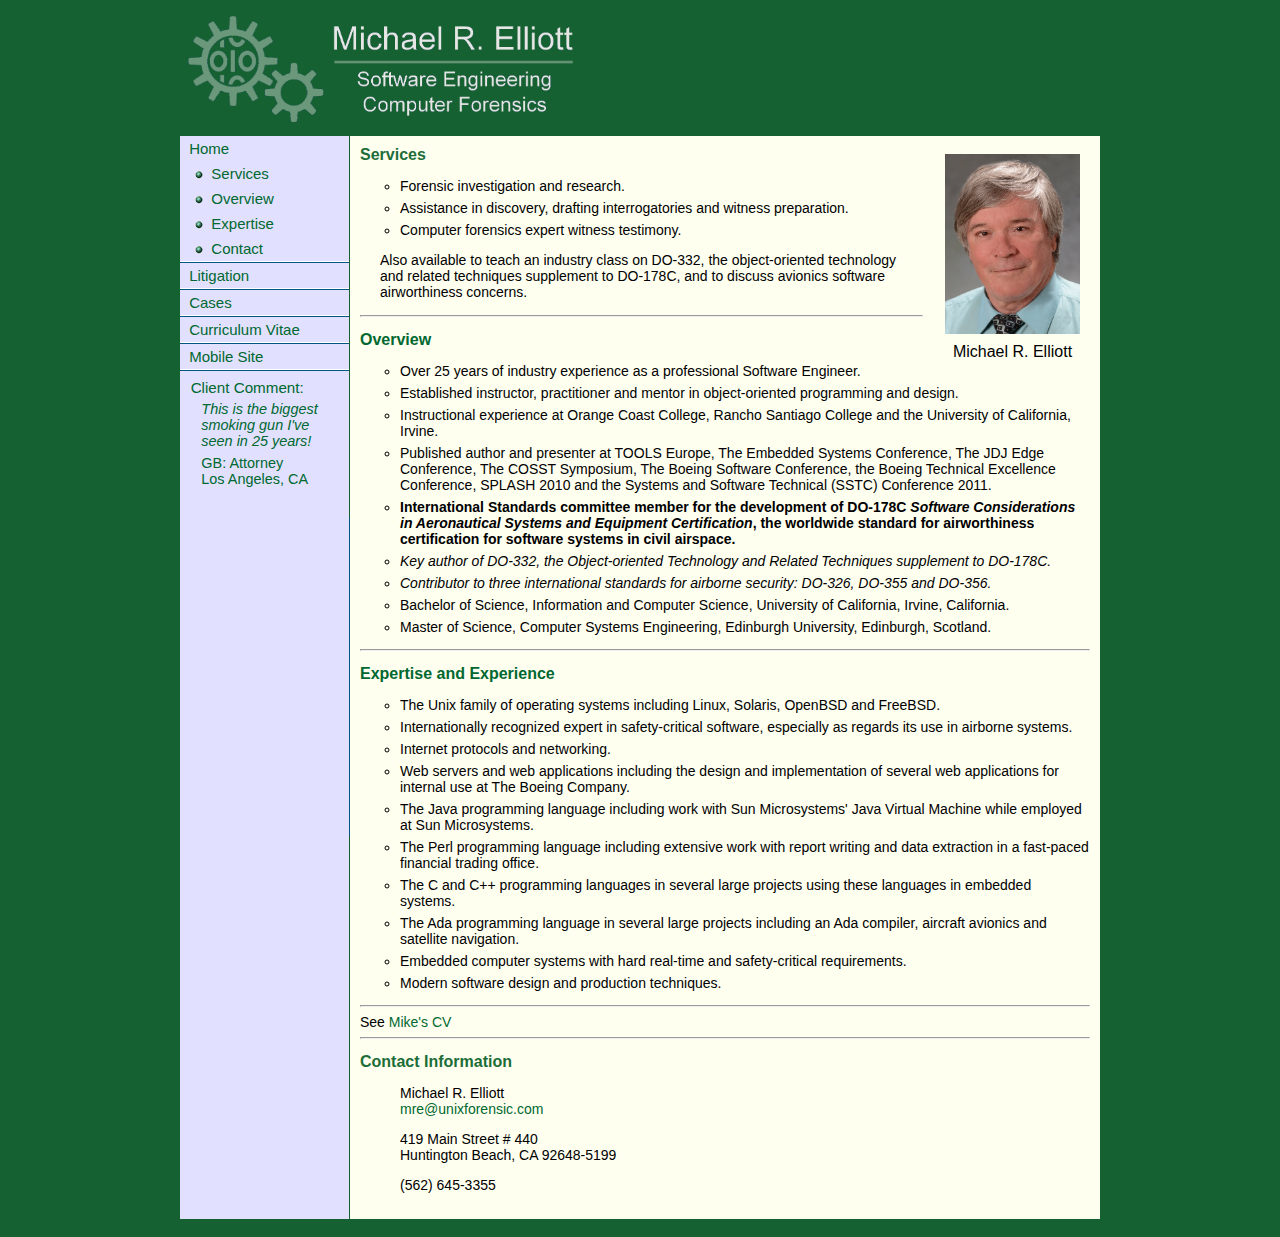
<file: mre/Home.html>
<html lang="en-US">
    <head>
        <title>Computer Forensics Expert Witness - Airworthiness and Safety of Software</title>
        <link href="ew-style.css" rel="stylesheet" type="text/css"/>
        <meta http-equiv="Content-Type" content="text/html; charset=UTF-8"/>
<meta name="title" content="Computer Forensics Expert Witness - Airworthiness and Safety of Software"/>
<meta name="description" content="Computer software engineering expert Michael R. Elliott works in real-time communications and embedded software systems, and has experience in Unix, Linux, Java, Perl and Ada"/>
<meta name="keywords" content="Linux Consulting, Unix Consulting, Java Consulting, Perl Consulting, Ada Consulting, Embedded Computer Systems Consulting, Computer Expert Witness Services, Litigation Support"/>
<meta name="robots" content="index, follow"/>
<meta name="rating" content="general"/>
<meta name="revisit-after" content="30"/>
<meta name="classification" content="business"/>
<meta name="distribution" content="global"/>        

        <base href="">
    </head>
    <body>
        
        
        <table class="center" width="920" cellpadding="0" cellspacing="0" border="0">
            <tr><td colspan="3" class="logo"><img src="images/mre-sweng-logo-white.png" width=400 alt="Michael R. Elliott" border="0"></td></tr>

            <tr>
                <td width="169" bgcolor="#E1E1FF" valign="top">
                    <div style="text-align: left;">
                        <table width="169" cellpadding="0" cellspacing="0"
                               border="0" align="left">

                            <tr>
 <td height="25" class="menutext" onmouseover="bgColor = '#CCCCFF'" onmouseout="bgColor = '#E1E1FF'"><img src="images/spacer.gif" width="5" height="1" alt="" border="0">&nbsp;<a href="Home.html">Home</a>
</td>
</tr>

                            <tr><td height="25"
 class="menutext" onmouseover="bgColor='#CCCCFF'" onmouseout="bgColor='#E1E1FF'">
 <img src="images/spacer.gif" width="15" height="1" alt="" border="0"><img src="images/Green_Ball.gif" alt="" height="8" width="8">
&nbsp;<a href="Home.html#services">Services</a>
                            <tr><td height="25"
 class="menutext" onmouseover="bgColor='#CCCCFF'" onmouseout="bgColor='#E1E1FF'">
 <img src="images/spacer.gif" width="15" height="1" alt="" border="0"><img src="images/Green_Ball.gif" alt="" height="8" width="8">
&nbsp;<a href="Home.html#overview">Overview</a>
                            <tr><td height="25"
 class="menutext" onmouseover="bgColor='#CCCCFF'" onmouseout="bgColor='#E1E1FF'">
 <img src="images/spacer.gif" width="15" height="1" alt="" border="0"><img src="images/Green_Ball.gif" alt="" height="8" width="8">
&nbsp;<a href="Home.html#expertise">Expertise</a>
                            <tr><td height="25"
 class="menutext" onmouseover="bgColor='#CCCCFF'" onmouseout="bgColor='#E1E1FF'">
 <img src="images/spacer.gif" width="15" height="1" alt="" border="0"><img src="images/Green_Ball.gif" alt="" height="8" width="8">
&nbsp;<a href="Home.html#contact">Contact</a>

                            <tr>
 <td><img src="images/menudivider.gif" width="169"
 height="2" alt="" border="0">
 </td>
</tr>
                            <tr>
 <td height="25" class="menutext" onmouseover="bgColor = '#CCCCFF'" onmouseout="bgColor = '#E1E1FF'"><img src="images/spacer.gif" width="5" height="1" alt="" border="0">&nbsp;<a href="Litigation.html">Litigation</a>
</td>
</tr>


                            <tr>
 <td><img src="images/menudivider.gif" width="169"
 height="2" alt="" border="0">
 </td>
</tr>
                            <tr>
 <td height="25" class="menutext" onmouseover="bgColor = '#CCCCFF'" onmouseout="bgColor = '#E1E1FF'"><img src="images/spacer.gif" width="5" height="1" alt="" border="0">&nbsp;<a href="Cases.html">Cases</a>
</td>
</tr>


                            <tr>
 <td><img src="images/menudivider.gif" width="169"
 height="2" alt="" border="0">
 </td>
</tr>
                            <tr>
 <td height="25" class="menutext" onmouseover="bgColor = '#CCCCFF'" onmouseout="bgColor = '#E1E1FF'"><img src="images/spacer.gif" width="5" height="1" alt="" border="0">&nbsp;<a href="CV.html">Curriculum Vitae</a>
</td>
</tr>


                            <tr>
 <td><img src="images/menudivider.gif" width="169"
 height="2" alt="" border="0">
 </td>
</tr>
                            <tr>
 <td height="25" class="menutext" onmouseover="bgColor = '#CCCCFF'" onmouseout="bgColor = '#E1E1FF'"><img src="images/spacer.gif" width="5" height="1" alt="" border="0">&nbsp;<a href="m-home.jsp.html">Mobile Site</a>
</td>
</tr>


                            <tr>
 <td><img src="images/menudivider.gif" width="169"
 height="2" alt="" border="0">
 </td>
</tr>
                            <tr>
<td class="comment-text">
 <div class="comment-title">Client Comment:</div>
 <div class="comment-text">
   <span style="font-style: italic">
    This is the biggest smoking gun I've seen in 25 years!
   </span>
  </div>
  <div class="comment-commenter">
     GB: Attorney<br>Los Angeles, CA
  </div>
</td>
</tr>
                        </table>
                    </div>
                </td>
                <td width="1">
                    <img src="images/line_vert.gif" width="1"
                         height="318" alt="" border="0">
                </td>
                <td width="750" bgcolor="#FFFFF0" valign="top">
                    <table width="750" cellpadding="10" cellspacing="0" border="0">
                        <tr>
                            <td class="bodytext">
                                <!-- picture and caption, upper right -->
<div style="float: right; border: 10px; border-color: blue; padding-left: 12px">
    <table>
        <tr>
            <td>
                <img src="images/hs-3.jpeg" alt="Mike Elliott" width="135"
                     height="180" hspace="7" vspace="5" border="0">
            </td>
        </tr>
        <tr>
            <td style="text-align: center; padding-bottom: 12px">Michael R. Elliott</td>
        </tr>
    </table>
</div>
<!-- end of picture and caption, upper right -->


                                <p class="bodytext">
    <span class="bodyHeadBold">Services</span>
</p>

<ul class="bullets">
    <li>
        Forensic investigation and research.
    </li>
    <li>
        Assistance in discovery, drafting interrogatories
        and witness preparation.
    </li>
    <li>
        Computer forensics expert witness testimony.
    </li>
</ul>
<div style="padding-left: 20px; padding-bottom: 8px">
    Also available to teach an industry class on DO-332, the
    object-oriented technology and related techniques
    supplement to DO-178C,
    and to discuss avionics software airworthiness concerns.
</div>

<hr>

<p class="bodytext">
    <span class="bodyHeadBold">
        <a name="overview" href="https://unixforensic.com/mre/cv.html">Overview</a>
    </span></p>
<ul class="bullets">
    <li>Over 25 years of industry experience as a professional
        Software Engineer.
    </li>
    <li>
        Established instructor, practitioner and mentor in
        object-oriented programming and design.
    </li>
    <li>
        Instructional experience at Orange Coast College,
        Rancho Santiago College and the
        University of California, Irvine.
    </li>
    <li>
        Published author and presenter at TOOLS Europe,
        The Embedded Systems Conference, The JDJ Edge Conference,
        The COSST Symposium, The Boeing Software Conference, the
        Boeing Technical Excellence Conference, SPLASH 2010 and the Systems and
        Software Technical (SSTC) Conference 2011.
    </li>
    <li>
        <b>
            International Standards committee member for the development of
            DO-178C 
            <i>Software Considerations in Aeronautical Systems and Equipment 
                Certification</i>,
            the worldwide standard for airworthiness 
            certification for software systems in civil airspace.
        </b>
    </li>
    <li>
        <i>
            Key author of
            DO-332, the <i>Object-oriented Technology and Related Techniques</i> 
            supplement to DO-178C.
        </i>
    </li>
    <li>
        <i>
            Contributor to three international standards for airborne
            security: DO-326, DO-355 and DO-356.
        </i>
    </li>
    <li>
        Bachelor of Science, Information and Computer Science,
        University of California, Irvine, California.
    </li>
    <li>
        Master of Science, Computer Systems Engineering,
        Edinburgh University, Edinburgh, Scotland.
    </li>
</ul>

<hr><p class="bodytext">
    <span class="bodyHeadBold">
        <a name="expertise" href="https://unixforensic.com/mre/cv.html">Expertise and Experience</a>
    </span></p>

<ul class="bullets">
    <li>
        The Unix family of operating systems including
        Linux, Solaris, OpenBSD and FreeBSD.
    </li>
    <li>
        Internationally recognized expert in safety-critical software, especially
        as regards its use in airborne systems.
    </li>
    <li>
        Internet protocols and networking.
    </li>
    <li>
        Web servers and web applications including the
        design and implementation of several web
        applications for internal use at The Boeing
        Company.
    </li>
    <li>
        The Java programming language including work with
        Sun Microsystems' Java Virtual Machine while
        employed at Sun Microsystems.
    </li>
    <li>
        The Perl programming language including extensive
        work with report writing and data extraction in a
        fast-paced financial trading office.
    </li>
    <li>
        The C and C++ programming languages in several
        large projects using these languages in embedded systems.
    </li>
    <li>
        The Ada programming language in several large
        projects including an Ada compiler, aircraft
        avionics and satellite navigation.
    </li>
    <li>
        Embedded computer systems with hard real-time and
        safety-critical requirements.
    </li>
    <li>
        Modern software design and production techniques.
    </li>
</ul>


                                <hr>
                                See <a href="CV.html">Mike's CV</a>
                                <hr>
                                <p class="bodytext">
    <span class="bodyHeadBold">
        <a name="contact">Contact Information</a>
    </span>
</p>

<table width="100%" cellpadding="0" cellspacing="0">
    <tr>
        <td align="left">
            <blockquote>
                <p class="contact-text">Michael R. Elliott<br>
                    <a href="mailto:mre@unixforensic.com">mre@unixforensic.com</a></p>

                <p class="bodytext">419 Main Street # 440<br>
                    Huntington Beach, 
                    CA 92648-5199</p>

                <p class="contact-text">(562) 645-3355</p>
            </blockquote>
        </td>
    </tr>
</table>

<!--Start of StatCounter Code -->
<script type="text/javascript" language="javascript">
    <!--
    var sc_project = 2315868;
    var sc_invisible = 1;
    var sc_partition = 21;
    var sc_security = "5d299e12";
    //-->
</script>

<script type="text/javascript" language="javascript" src="http://www.statcounter.com/counter/counter.js"></script><noscript><a href="http://www.statcounter.com/" target="_blank"><img  src="http://c22.statcounter.com/counter.php?sc_project=2315868&amp;java=0&amp;security=5d299e12&amp;invisible=1" alt="unique visitors counter" border="0"></a> </noscript>
<!--End of StatCounter Code -->

                            </td>
                        </tr>
                    </table>
                </td>
            </tr>
            <tr>
                <td>
                    <img src= "images/spacer.gif" width="1" height="10" alt="" border="0">
                </td>
            </tr>
        </table>

    </body>
</html>
</file>
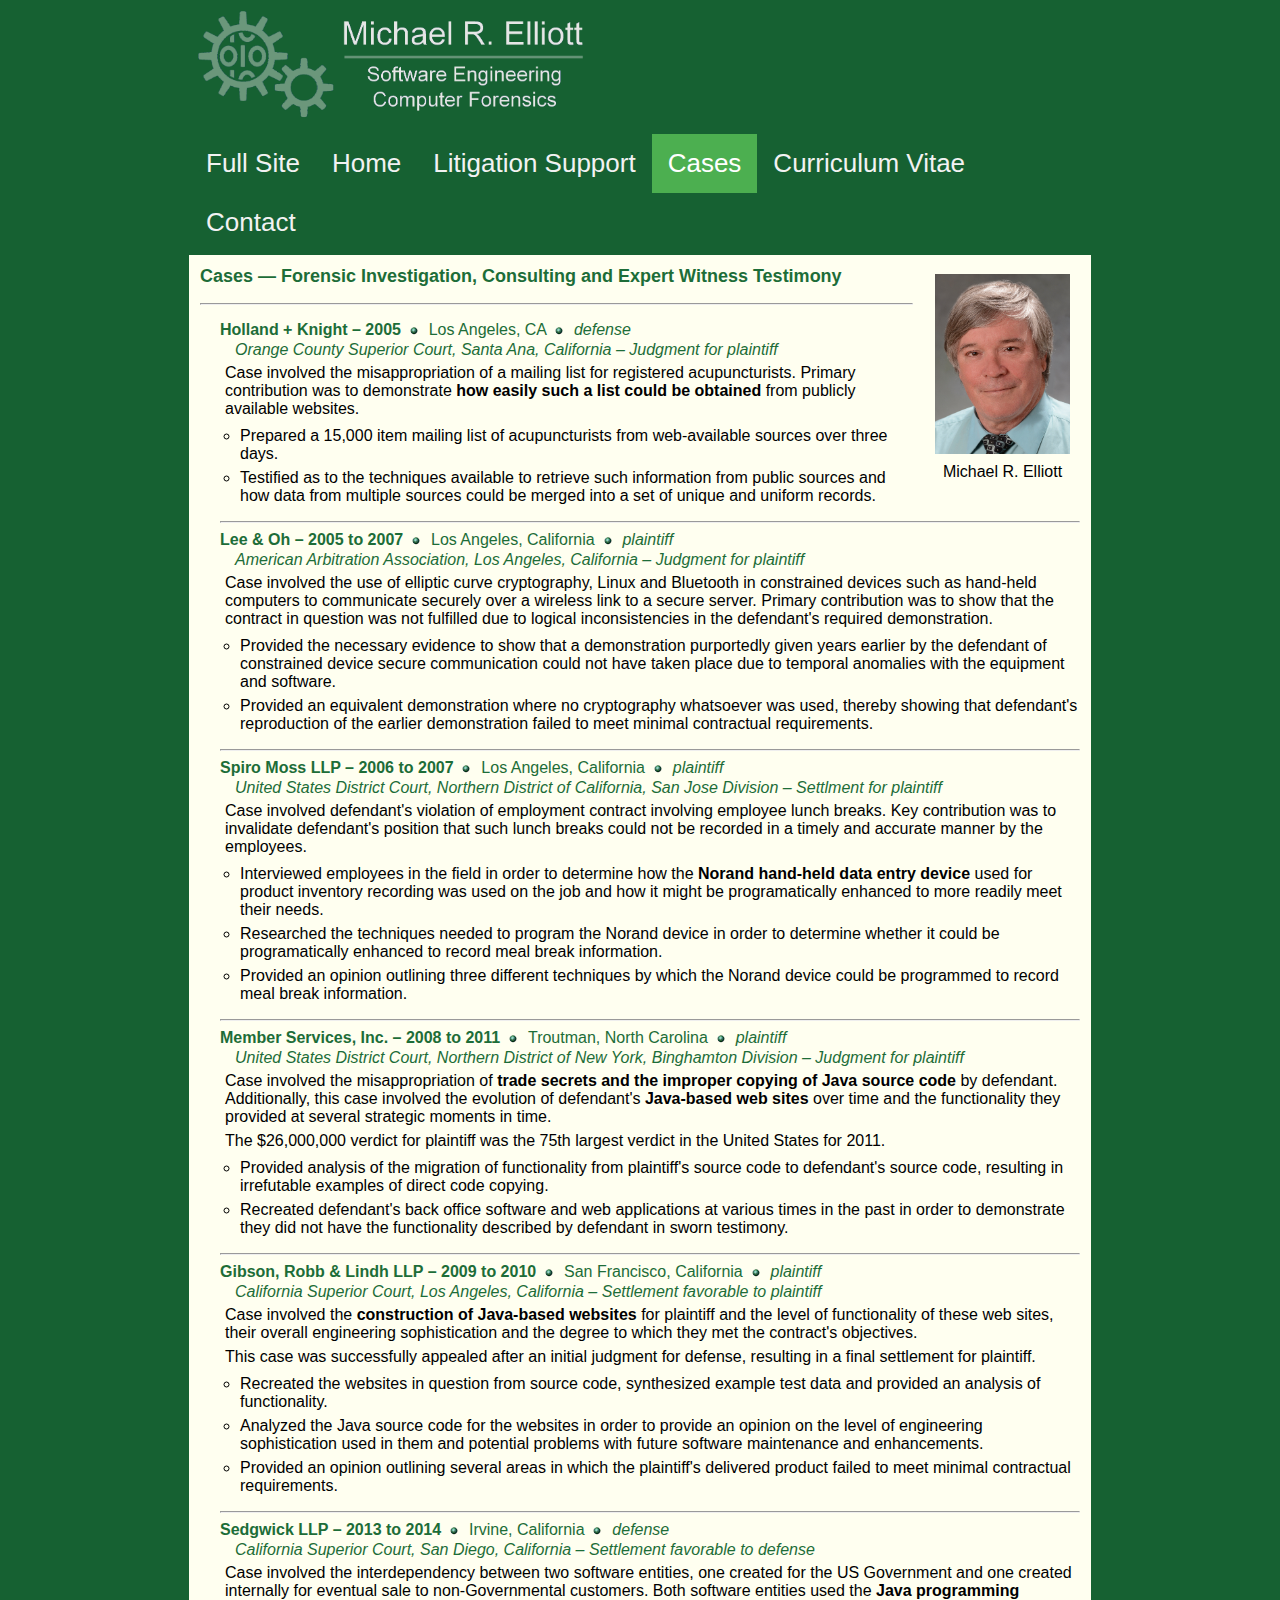
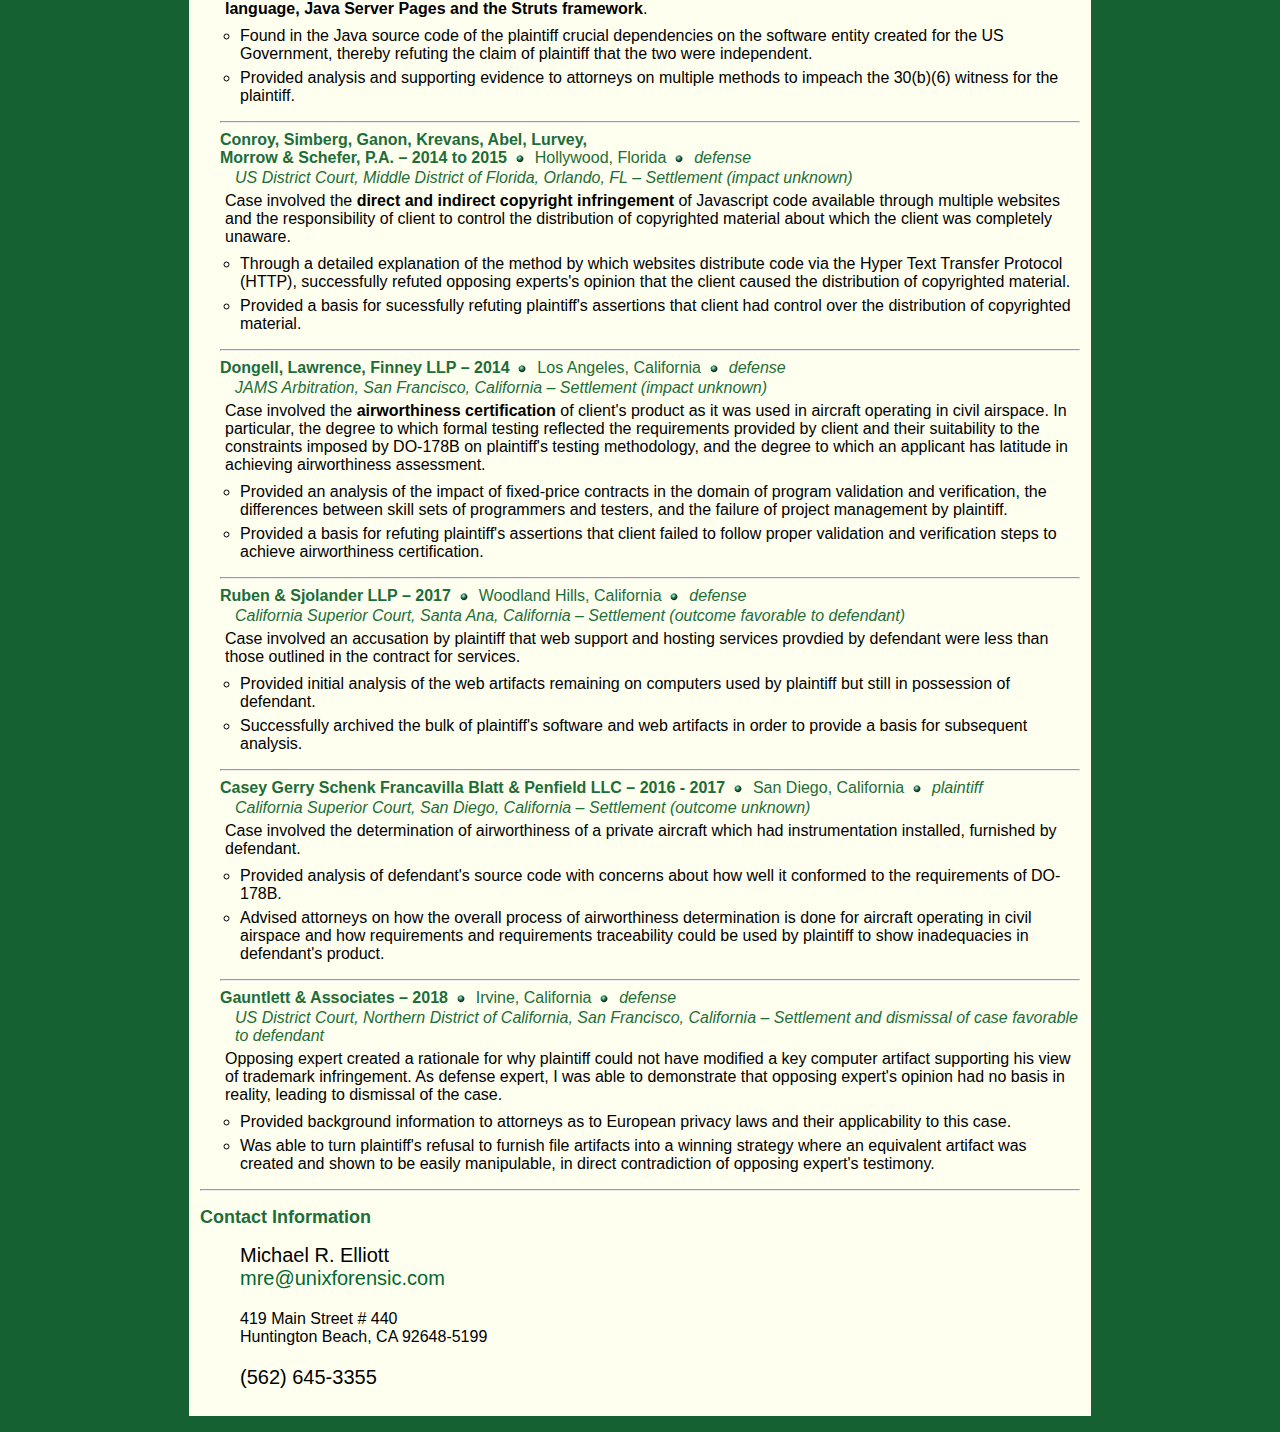
<file: mre/m-cases.jsp.html>
<html lang="en-US">
    <head>
        <title>Digital Forensic Investigator | Cases | Michael R. Elliott</title>
        <link href="ew-style-mobile.css" rel="stylesheet" type="text/css"/>
        <meta http-equiv="Content-Type" content="text/html; charset=UTF-8"/>
<meta name="title" content="Computer Forensics Expert Witness - Airworthiness and Safety of Software"/>
<meta name="description" content="Computer software engineering expert Michael R. Elliott works in real-time communications and embedded software systems, and has experience in Unix, Linux, Java, Perl and Ada"/>
<meta name="keywords" content="Linux Consulting, Unix Consulting, Java Consulting, Perl Consulting, Ada Consulting, Embedded Computer Systems Consulting, Computer Expert Witness Services, Litigation Support"/>
<meta name="robots" content="index, follow"/>
<meta name="rating" content="general"/>
<meta name="revisit-after" content="30"/>
<meta name="classification" content="business"/>
<meta name="distribution" content="global"/>        

        <base href="">
        <style>
    body {
        margin: 0;
        font-family: Arial, Helvetica, sans-serif;
    }

    .topnav {
        overflow: hidden;
        background-color: #054d20;
        background-color: #166132;
    }

    .topnav a {
        float: left;
        color: #f2f2f2;
        text-align: center;
        padding: 14px 16px;
        text-decoration: none;
        font-size: 26px;
    }

    .topnav a:hover {
        background-color: #ddd;
        color: black;
    }

    .topnav a.active {
        background-color: #4CAF50;
        color: white;
    }
</style>

    </head>
    <body>
        
        

        <table class="center">
            <tr><td colspan="3" class="logo"><img src="images/mre-sweng-logo-white.png" width=400 alt="Michael R. Elliott" border="0"></td></tr>

            <tr>
                <td>
                    <div class='topnav'>
<a href="cases.jsp.html">Full Site</a>
<a href="m-home.jsp.html">Home</a>
<a href="m-litigation.jsp.html">Litigation Support</a>
<a class ="active" href="m-cases.jsp.html">Cases</a>
<a href="m-cv.jsp.html">Curriculum Vitae</a>
<a href="m-cases.jsp.html#contact">Contact</a>
</div>

                </td>
            </tr>           

            <tr>
                <td width="900"
                    bgcolor="#FFFFF0" valign="top">
                    <table width="900" 
                           cellpadding="10" cellspacing="0" border="0">
                        <tr>
                            <td class="bodytext">
                                <!-- picture and caption, upper right -->
<div style="float: right; border: 10px; border-color: blue; padding-left: 12px">
    <table>
        <tr>
            <td>
                <img src="images/hs-3.jpeg" alt="Mike Elliott" width="135"
                     height="180" hspace="7" vspace="5" border="0">
            </td>
        </tr>
        <tr>
            <td style="text-align: center; padding-bottom: 12px">Michael R. Elliott</td>
        </tr>
    </table>
</div>
<!-- end of picture and caption, upper right -->


                                <p class="bodytext">
    <span class="bodyHeadBold">
        Cases &mdash; Forensic Investigation, Consulting and Expert Witness Testimony
    </span>
</p>
<hr>


<!-----------------------------------------------------------------------------------
Acupuncture 04CC11816
-->
<p class="bodytext"><div class="bodytextbold">
    Holland + Knight 
    &ndash;
    2005
    &nbsp;<img src="images/Green_Ball.gif" alt="" height="8" width="8">&nbsp;
    <span class="law-firm-city">
        Los Angeles, CA
    </span>
    &nbsp;<img src="images/Green_Ball.gif" alt="" height="8" width="8">&nbsp;
    <span class="client-side">
        defense
    </span>
    <div class="court">
        Orange County Superior Court, Santa Ana, California
        &ndash;
        Judgment for plaintiff
        <div class="casedetails">
            Maxwell Peterson Associates v American Whole Health<hr>
            Case 04CC11816<br>
            2004/12/03 - 2005/12/12
        </div>
    </div>
</div>
<div class="case">
    Case involved the misappropriation of a mailing list for 
    registered acupuncturists.  Primary contribution was to demonstrate <span class="kwds"> how easily
        such a list could be obtained</span> from publicly available websites.
</div>
<ul class="bullets">
    <li>
        Prepared a 15,000 item mailing list of acupuncturists from
        web-available sources over three days.
    </li>

    <li>
        Testified as to the techniques available to retrieve such information from public
        sources and how data from multiple sources could be merged into a set of unique
        and uniform records.
    </li>
</ul>

<!-----------------------------------------------------------------------------------
Dongjin Semichem v Emailfund 
-->
<p class="bodytext"><div class="bodytextbold"><hr>
    Lee &amp; Oh
    &ndash;
    2005 to 2007
    &nbsp;<img src="images/Green_Ball.gif" alt="" height="8" width="8">&nbsp;
    <span class="law-firm-city">
        Los Angeles, California
    </span>
    &nbsp;<img src="images/Green_Ball.gif" alt="" height="8" width="8">&nbsp;
    <span class="client-side">
        plaintiff
    </span>
    <div class="court">
        American Arbitration Association, Los Angeles, California
        &ndash;
        Judgment for plaintiff
        <div class="casedetails">
            Dongjin Semichem Co. Ltd. vs Emailfund, Inc.<hr>
            Case 02CC03682<br>
            2004 - 2007/07/10
        </div>
    </div>
</div>
<div class="case">
    Case involved the use of elliptic curve cryptography, Linux and
    Bluetooth in constrained devices such as <span class="kwd">
        hand-held computers to
        communicate securely over a wireless link to a secure server.</span>
    Primary contribution was to show that the contract in question was
    not fulfilled due to logical inconsistencies in the defendant's
    required demonstration.
</div>
<ul class="bullets">
    <li>
        Provided the necessary evidence to show that a demonstration
        purportedly given years earlier by the defendant of constrained
        device secure communication could not have taken place due to
        temporal anomalies with the equipment and software.
    </li>

    <li>
        Provided an equivalent demonstration where no cryptography
        whatsoever was used, thereby showing that defendant's
        reproduction of the earlier demonstration failed to meet minimal
        contractual requirements.
    </li>
</ul>

<!-----------------------------------------------------------------------------------
-Leonard v Bimbo - No. C05 00829 (JW)
-->
<p class="bodytext"><div class="bodytextbold"><hr>
    Spiro Moss LLP
    &ndash;
    2006 to 2007
    &nbsp;<img src="images/Green_Ball.gif" alt="" height="8" width="8">&nbsp;
    <span class="law-firm-city">
        Los Angeles, California
    </span>
    &nbsp;<img src="images/Green_Ball.gif" alt="" height="8" width="8">&nbsp;
    <span class="client-side">
        plaintiff
    </span>
    <div class="court">
        United States District Court, Northern District of California, San Jose Division
        &ndash; 
        Settlment for plaintiff
        <div class="casedetails">
            Leonard et. al. vs. Bimbo Bakeries USA, Inc.<hr>
            Case 5:05-cv-00829-JW<br>
            2005/02/25 - 2010/06/18
        </div>
    </div>
</div>
<div class="case">
    Case involved defendant's violation of employment contract involving
    employee lunch breaks.  Key contribution was to invalidate defendant's
    position that such lunch breaks could not be recorded in a timely
    and accurate manner by the employees.
</div>
<ul class="bullets">
    <li>
        Interviewed employees in the field in order to determine how the
        <span class="kwds">Norand hand-held data entry device</span> used for product inventory
        recording was used on the job and how it might be
        programatically enhanced to more readily meet their needs.
    </li>
    <li>
        Researched the techniques needed to program the Norand device in
        order to determine whether it could be programatically enhanced
        to record meal break information.
    </li>

    <li>
        Provided an opinion outlining three different techniques by which
        the Norand device could be programmed to record meal break
        information.
    </li>

</ul>

<!-----------------------------------------------------------------------------------
MSI v SML 
-->
<p class="bodytext"><div class="bodytextbold"><hr>
    Member Services, Inc.
    &ndash;
    2008 to 2011
    &nbsp;<img src="images/Green_Ball.gif" alt="" height="8" width="8">&nbsp;
    <span class="law-firm-city">
        Troutman, North Carolina
    </span>
    &nbsp;<img src="images/Green_Ball.gif" alt="" height="8" width="8">&nbsp;
    <span class="client-side">
        plaintiff
    </span>
    <div class="court">
        United States District Court, Northern District of New York,
        Binghamton Division &ndash; Judgment for plaintiff
        <div class="casedetails">
            Member Services, Inc., Roger D. Banks, and R. Aaron Banks vs. 
            Security Mutual Life Insurance Company of New York and Archway 
            Technology Services, Inc.<hr>
            Case 3:06-CV-1164(TJM/DEP)<br>
            2007/03/12 - 2011/10/13
        </div>
    </div>
</div>
<div class="case">
    Case involved the misappropriation of <span class="kwds">trade secrets and the improper
        copying of Java source code</span> by defendant.  Additionally, this case
    involved the evolution of defendant's <span class="kwds">Java-based web sites</span> over time
    and the functionality they provided at several strategic moments in time.
</div>
<div class="case2">
    <span>The $26,000,000 verdict for plaintiff was the 75th largest verdict
        in the United States for 2011.</span>
</div>
<ul class="bullets">
    <li>
        Provided analysis of the migration of functionality from
        plaintiff's source code to defendant's source code, resulting in
        irrefutable examples of direct code copying.
    </li>
    <li>
        Recreated defendant's back office software and web applications
        at various times in the past in order to demonstrate they did not
        have the functionality described by defendant in sworn testimony.
    </li>
</ul>

<!-----------------------------------------------------------------------------------
B2B v Kshema 
-->
<p class="bodytext"><div class="bodytextbold"><hr>
    Gibson, Robb &amp; Lindh LLP
    &ndash;
    2009 to 2010
    &nbsp;<img src="images/Green_Ball.gif" alt="" height="8" width="8">&nbsp;
    <span class="law-firm-city">
        San Francisco, California
    </span>
    &nbsp;<img src="images/Green_Ball.gif" alt="" height="8" width="8">&nbsp;
    <span class="client-side">
        plaintiff
    </span>
    <div class="court">
        California Superior Court, Los Angeles, California
        &ndash; 
        Settlement favorable to plaintiff
        <div class="casedetails">
            Business to Business Markets, Inc. (B2B) v. Kshema Technologies,<hr>
            Case BC280932<br>
            2008/11/07 - 2010/05/05
        </div>
    </div>
</div>
<div class="case">
    Case involved the <span class="kwds">construction of Java-based websites</span> for plaintiff
    and the level of functionality of these web sites, their overall
    engineering sophistication and the degree to which they met the
    contract's objectives.
</div>
<div class="case2">
    This case was successfully appealed after an initial judgment for defense, resulting in a final
    settlement for plaintiff.
</div>
<ul class="bullets">
    <li>
        Recreated the websites in question from source code, synthesized
        example test data and provided an analysis of functionality.
    </li>
    <li>
        Analyzed the Java source code for the websites in order to
        provide an opinion on the level of engineering sophistication
        used in them and potential problems with future software
        maintenance and enhancements.
    </li>
    <li>
        Provided an opinion outlining several areas in which the
        plaintiff's delivered product failed to meet minimal contractual
        requirements.
    </li>

</ul>
<!-----------------------------------------------------------------------------------
Predicate Logic, Inc, vs. Lillian Maestas
37-2009-00083882
-->
<p class="bodytext"><div class="bodytextbold"><hr>
    Sedgwick LLP
    &ndash;
    2013 to 2014
    &nbsp;<img src="images/Green_Ball.gif" alt="" height="8" width="8">&nbsp;
    <span class="law-firm-city">
        Irvine, California
    </span>
    &nbsp;<img src="images/Green_Ball.gif" alt="" height="8" width="8">&nbsp;
    <span class="client-side">
        defense
    </span>
    <div class="court">
        California Superior Court, San Diego, California
        &ndash; 
        Settlement favorable to defense
        <div class="casedetails">
            Predicate Logic, Inc. vs Lillian Maestas<hr>
            Case 37-2009-00083882<br>
            2009/02/23 - 2014/02/13
        </div>
    </div>
</div>
<div class="case">
    Case involved the interdependency between two software entities, one created for the US Government
    and one created internally for eventual sale to non-Governmental customers.  Both software entities
    used the <span class="kwds">Java programming language, Java Server Pages and the Struts framework</span>.
</div>
<ul class="bullets">
    <li>
        Found in the Java source code of the plaintiff crucial dependencies on the
        software entity created for the US Government, thereby refuting the claim of
        plaintiff that the two were independent.
    </li>
    <li>
        Provided analysis and supporting evidence to attorneys on multiple methods
        to impeach the 30(b)(6) witness for the plaintiff.
    </li>
</ul>

<!-----------------------------------------------------------------------------------
LFOW v. Tweople, et. al.
-->
<p class="bodytext"><div class="bodytextbold"><hr>
    Conroy, Simberg, Ganon, Krevans, Abel, Lurvey,<br> Morrow &amp;
    Schefer, P.A.
    &ndash;
    2014 to 2015
    <div class="casedetails">
        Certon v Meggitt Control Systems<hr>
        case number not disclosed<br>
        2014/11/11
    </div>
    &nbsp;<img 
        src="images/Green_Ball.gif" 
        alt="" height="8" width="8">&nbsp;
    <span class="law-firm-city">
        Hollywood, Florida
    </span>
    &nbsp;<img src="images/Green_Ball.gif" alt="" height="8" width="8">&nbsp;
    <span class="client-side">
        defense
    </span>
    <div class="court">
        US District Court, Middle District of Florida, Orlando, FL
        &ndash; 
        Settlement (impact unknown)
        <div class="casedetails">
            Live Face on Web v Tweople, et. al<hr>
            Case 6:14-CV-00044-ACC-TBS<br>
            2014/05/11
        </div>
    </div>
</div>
<div class="case">
    Case involved the <span class="kwds">direct and indirect copyright
        infringement</span> of Javascript code available through multiple
    websites and the responsibility of client to control the
    distribution of copyrighted material about which the client was
    completely unaware.
</div>
<ul class="bullets">
    <li>
        Through a detailed explanation of the method by which websites
        distribute code via the Hyper Text Transfer Protocol (HTTP),
        successfully refuted opposing experts's opinion that the client
        caused the distribution of copyrighted material.
    </li>
    <li>
        Provided a basis for sucessfully refuting plaintiff's assertions
        that client had control over the distribution of copyrighted material.
    </li>
</ul>

<!-----------------------------------------------------------------------------------
Certon v Meggitt
-->
<p class="bodytext"><div class="bodytextbold"><hr>
    Dongell, Lawrence, Finney LLP
    &ndash;
    2014
    &nbsp;<img src="images/Green_Ball.gif" alt="" height="8" width="8">&nbsp;
    <span class="law-firm-city">
        Los Angeles, California
    </span>
    &nbsp;<img src="images/Green_Ball.gif" alt="" height="8" width="8">&nbsp;
    <span class="client-side">
        defense
    </span>
    <div class="court">
        JAMS Arbitration, San Francisco, California
        &ndash; 
        Settlement (impact unknown)
        <div class="casedetails">
            Certon v Meggitt Control Systems<hr>
            case number not disclosed<br>
            2014/11/11
        </div>
    </div>
</div>
<div class="case">

    Case involved the <span class="kwds">airworthiness
        certification</span> of client's product as it was used in aircraft
    operating in civil airspace.  In particular, the degree to which
    formal testing reflected the requirements provided by client and
    their suitability to the constraints imposed by DO-178B on
    plaintiff's testing methodology, and the degree to which an
    applicant has latitude in achieving airworthiness assessment.

</div>
<ul class="bullets">
    <li>
        Provided an analysis of the impact of fixed-price contracts in the
        domain of program validation and verification, the differences
        between skill sets of programmers and testers, and the failure of
        project management by plaintiff.
    </li>
    <li>
        Provided a basis for refuting plaintiff's assertions that client
        failed to follow proper validation and verification steps to
        achieve airworthiness certification.
    </li>
</ul>
<!-----------------------------------------------------------------------------------
ATS v VPLS
-->
<p class="bodytext"><div class="bodytextbold"><hr>
    Ruben &amp; Sjolander LLP
    &ndash;
    2017
    &nbsp;<img src="images/Green_Ball.gif" alt="" height="8" width="8">&nbsp;
    <span class="law-firm-city">
        Woodland Hills, California
    </span>
    &nbsp;<img src="images/Green_Ball.gif" alt="" height="8" width="8">&nbsp;
    <span class="client-side">
        defense
    </span>
    <div class="court">
        California Superior Court, Santa Ana, California
        &ndash; 
        Settlement (outcome favorable to defendant)
        <div class="casedetails">
            Automation and Support Systems LLC v. VPLS Inc., et. al.<hr>
            30-2015-00801329-CU-FR-CJC<br>
            2017/01/13
        </div>
    </div>
</div>
<div class="case">

    Case involved an accusation by plaintiff that web support and hosting services provdied by defendant were
    less than those outlined in the contract for services.

</div>
<ul class="bullets">
    <li>
        Provided initial analysis of the web artifacts remaining on computers used by plaintiff but still
        in possession of defendant.
    </li>
    <li>
        Successfully archived the bulk of plaintiff's software and web artifacts in order to provide a 
        basis for subsequent analysis.
    </li>
</ul>
<!-----------------------------------------------------------------------------------
Douglas P. Brown and Patricia D. Brown vs. J.P. Instruments, Inc.; et. al.,
-->
<p class="bodytext"><div class="bodytextbold"><hr>
    Casey Gerry Schenk Francavilla Blatt &amp; Penfield LLC
    &ndash;
    2016 - 2017
    &nbsp;<img src="images/Green_Ball.gif" alt="" height="8" width="8">&nbsp;
    <span class="law-firm-city">
        San Diego, California
    </span>
    &nbsp;<img src="images/Green_Ball.gif" alt="" height="8" width="8">&nbsp;
    <span class="client-side">
        plaintiff
    </span>
    <div class="court">
        California Superior Court, San Diego, California
        &ndash; 
        Settlement (outcome unknown)
        <div class="casedetails">
            Douglas P. Brown and Patricia D. Brown 
            vs. J.P. Instruments, Inc.; et. al.<hr>
            37-2014-00043438-CU-PO-CTL<br>
            2017/06/09
        </div>
    </div>
</div>
<div class="case">

    Case involved the determination of airworthiness of a private
    aircraft which had instrumentation installed, furnished by
    defendant.

</div>
<ul class="bullets">
    <li>
        Provided analysis of defendant's source code with concerns about
        how well it conformed to the requirements of DO-178B.
    </li>
    <li>
        Advised attorneys on how the overall process of airworthiness
        determination is done for aircraft operating in civil airspace and
        how requirements and requirements traceability could be used by
        plaintiff to show inadequacies in defendant's product.
    </li>
</ul>
<!-----------------------------------------------------------------------------------
GoPro v 360Heros
-->
<p class="bodytext"><div class="bodytextbold"><hr>
    Gauntlett &amp; Associates
    &ndash;
    2018
    &nbsp;<img src="images/Green_Ball.gif" alt="" height="8" width="8">&nbsp;
    <span class="law-firm-city">
        Irvine, California
    </span>
    &nbsp;<img src="images/Green_Ball.gif" alt="" height="8" width="8">&nbsp;
    <span class="client-side">
        defense
    </span>
    <div class="court">
        US District Court, 
        Northern District of California, 
        San Francisco, California
        &ndash; 
        Settlement and dismissal of case 
        favorable to defendant
        <div class="casedetails">
            GoPro vs. 360 Heros <hr>
            3-16-cv-01944 (SI)<br>
            6/26/2017
        </div>
    </div>
</div>
<div class="case">

    Opposing expert created a rationale for why 
    plaintiff could not have modified a key 
    computer artifact supporting his view of
    trademark infringement.  As defense expert, 
    I was able to demonstrate that opposing 
    expert's opinion had no basis in reality, 
    leading to dismissal of the case.   

</div>
<ul class="bullets">
    <li>
        Provided background information to 
        attorneys as to European privacy laws 
        and their applicability to this case. 
    </li>
    <li>
        Was able to turn plaintiff's refusal to 
        furnish file artifacts into a winning 
        strategy where an equivalent artifact 
        was created and shown to be easily 
        manipulable, in direct contradiction of 
        opposing expert's testimony. 
    </li>
</ul>

                                <hr>
                                <p class="bodytext">
    <span class="bodyHeadBold">
        <a name="contact">Contact Information</a>
    </span>
</p>

<table width="100%" cellpadding="0" cellspacing="0">
    <tr>
        <td align="left">
            <blockquote>
                <p class="contact-text">Michael R. Elliott<br>
                    <a href="mailto:mre@unixforensic.com">mre@unixforensic.com</a></p>

                <p class="bodytext">419 Main Street # 440<br>
                    Huntington Beach, 
                    CA 92648-5199</p>

                <p class="contact-text">(562) 645-3355</p>
            </blockquote>
        </td>
    </tr>
</table>

<!--Start of StatCounter Code -->
<script type="text/javascript" language="javascript">
    <!--
    var sc_project = 2315868;
    var sc_invisible = 1;
    var sc_partition = 21;
    var sc_security = "5d299e12";
    //-->
</script>

<script type="text/javascript" language="javascript" src="http://www.statcounter.com/counter/counter.js"></script><noscript><a href="http://www.statcounter.com/" target="_blank"><img  src="http://c22.statcounter.com/counter.php?sc_project=2315868&amp;java=0&amp;security=5d299e12&amp;invisible=1" alt="unique visitors counter" border="0"></a> </noscript>
<!--End of StatCounter Code -->

                            </td>
                        </tr>
                    </table>
                </td>
            </tr>
            <tr>
                <td>
                    <img src= "images/spacer.gif" width="1" height="10" alt="" border="0">
                </td>
            </tr>
        </table>

    </body>
</html>
</file>
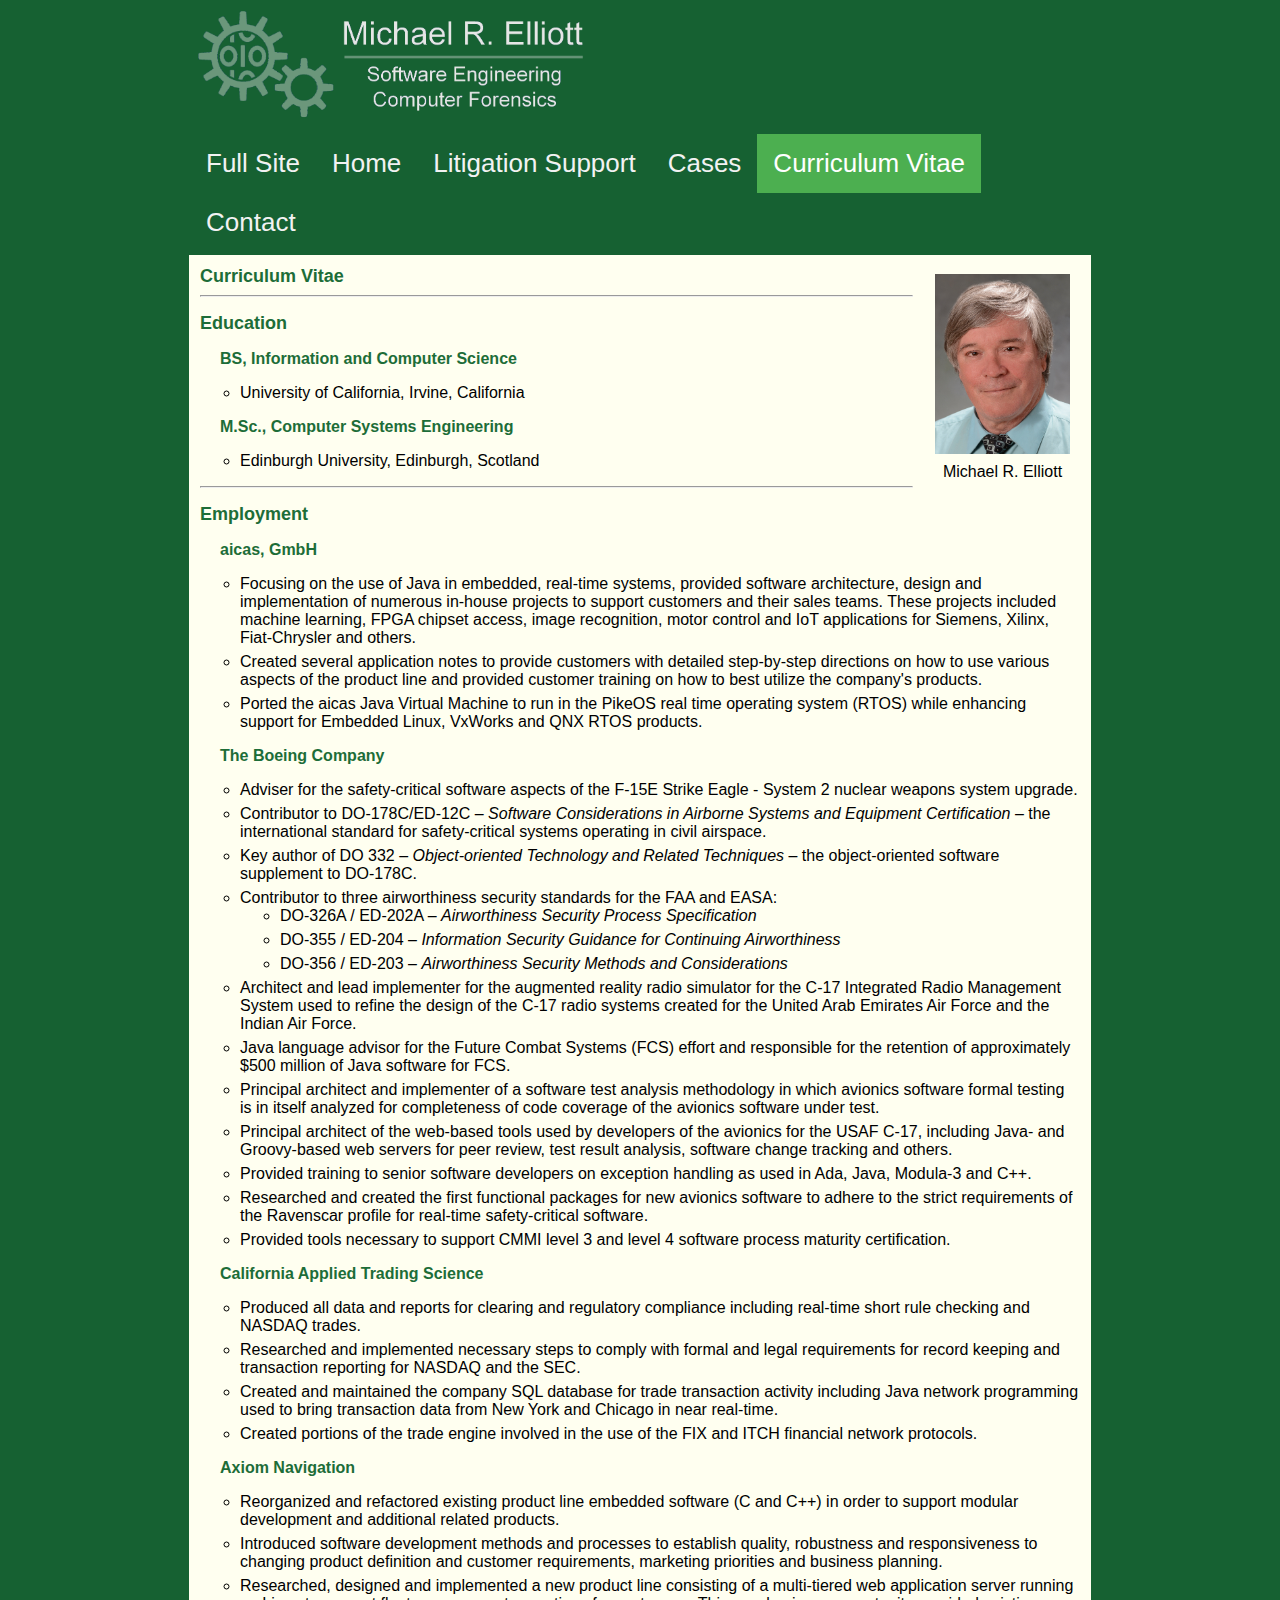
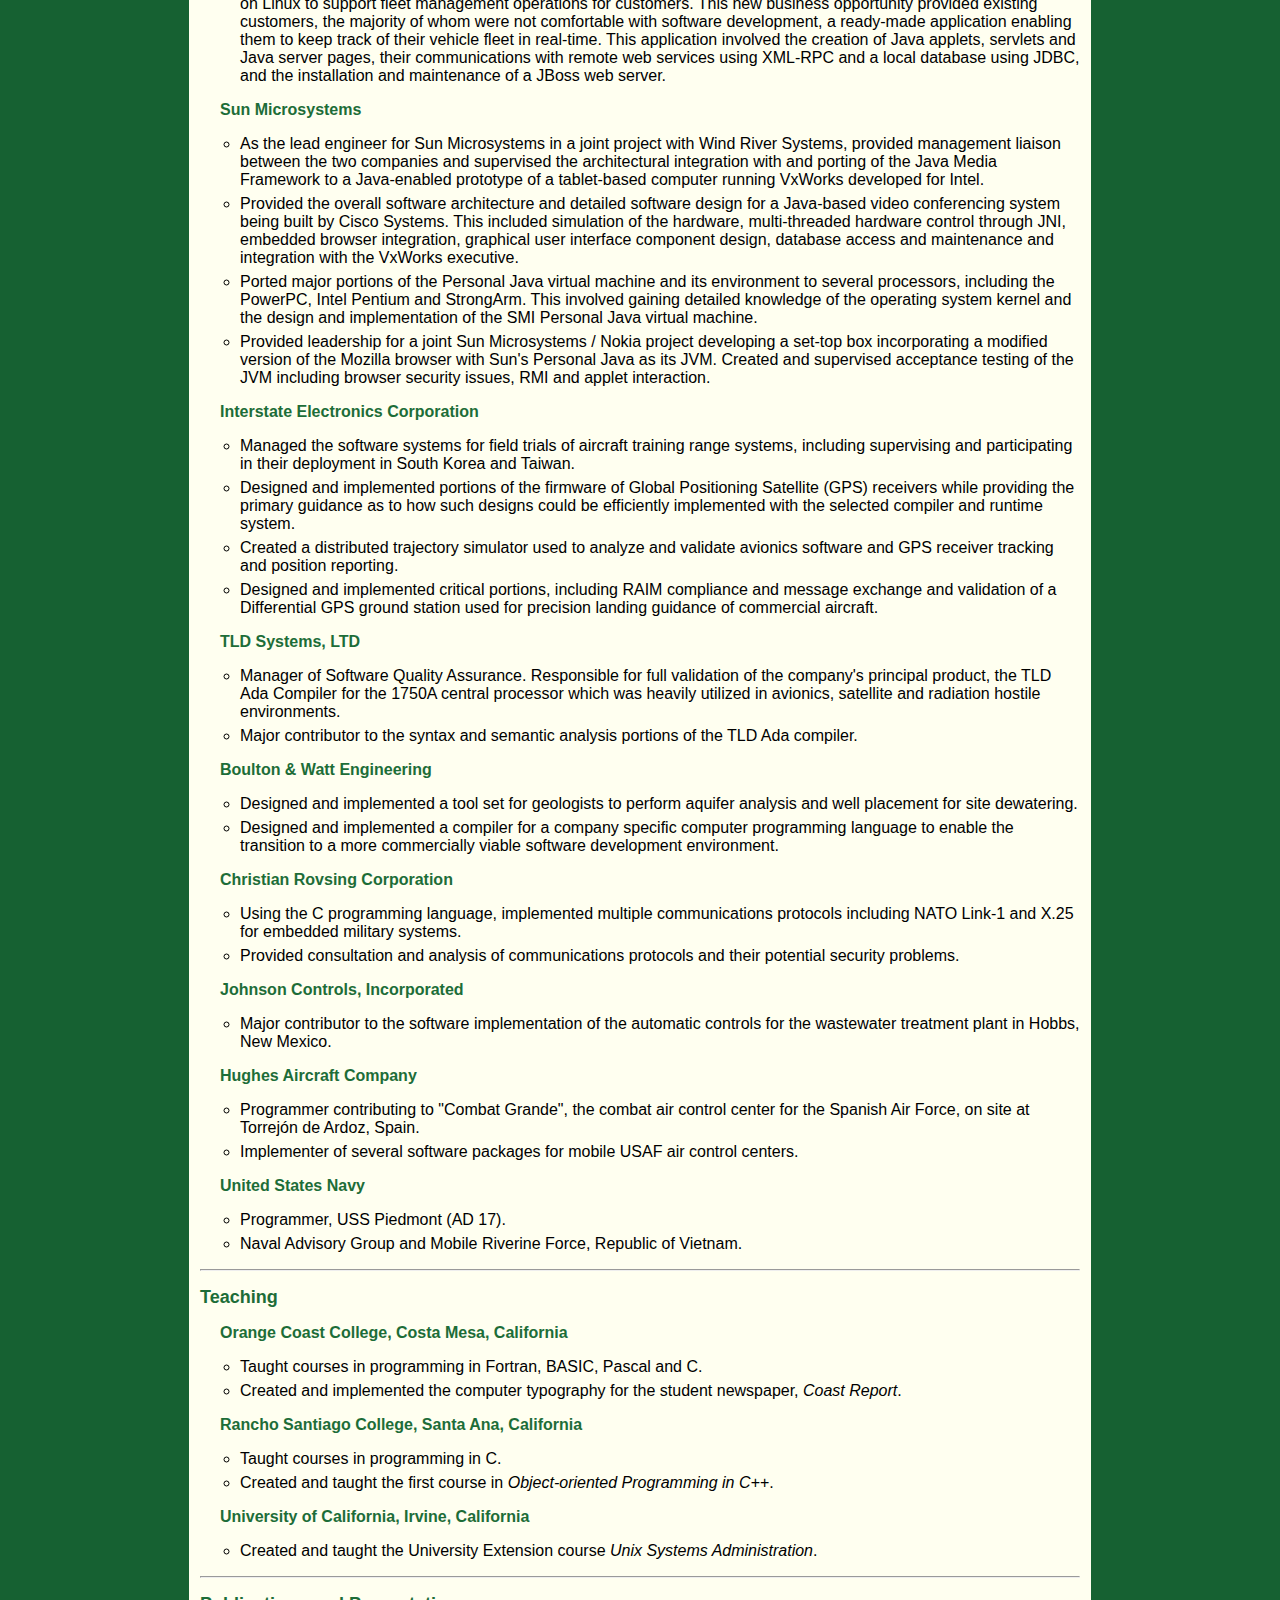
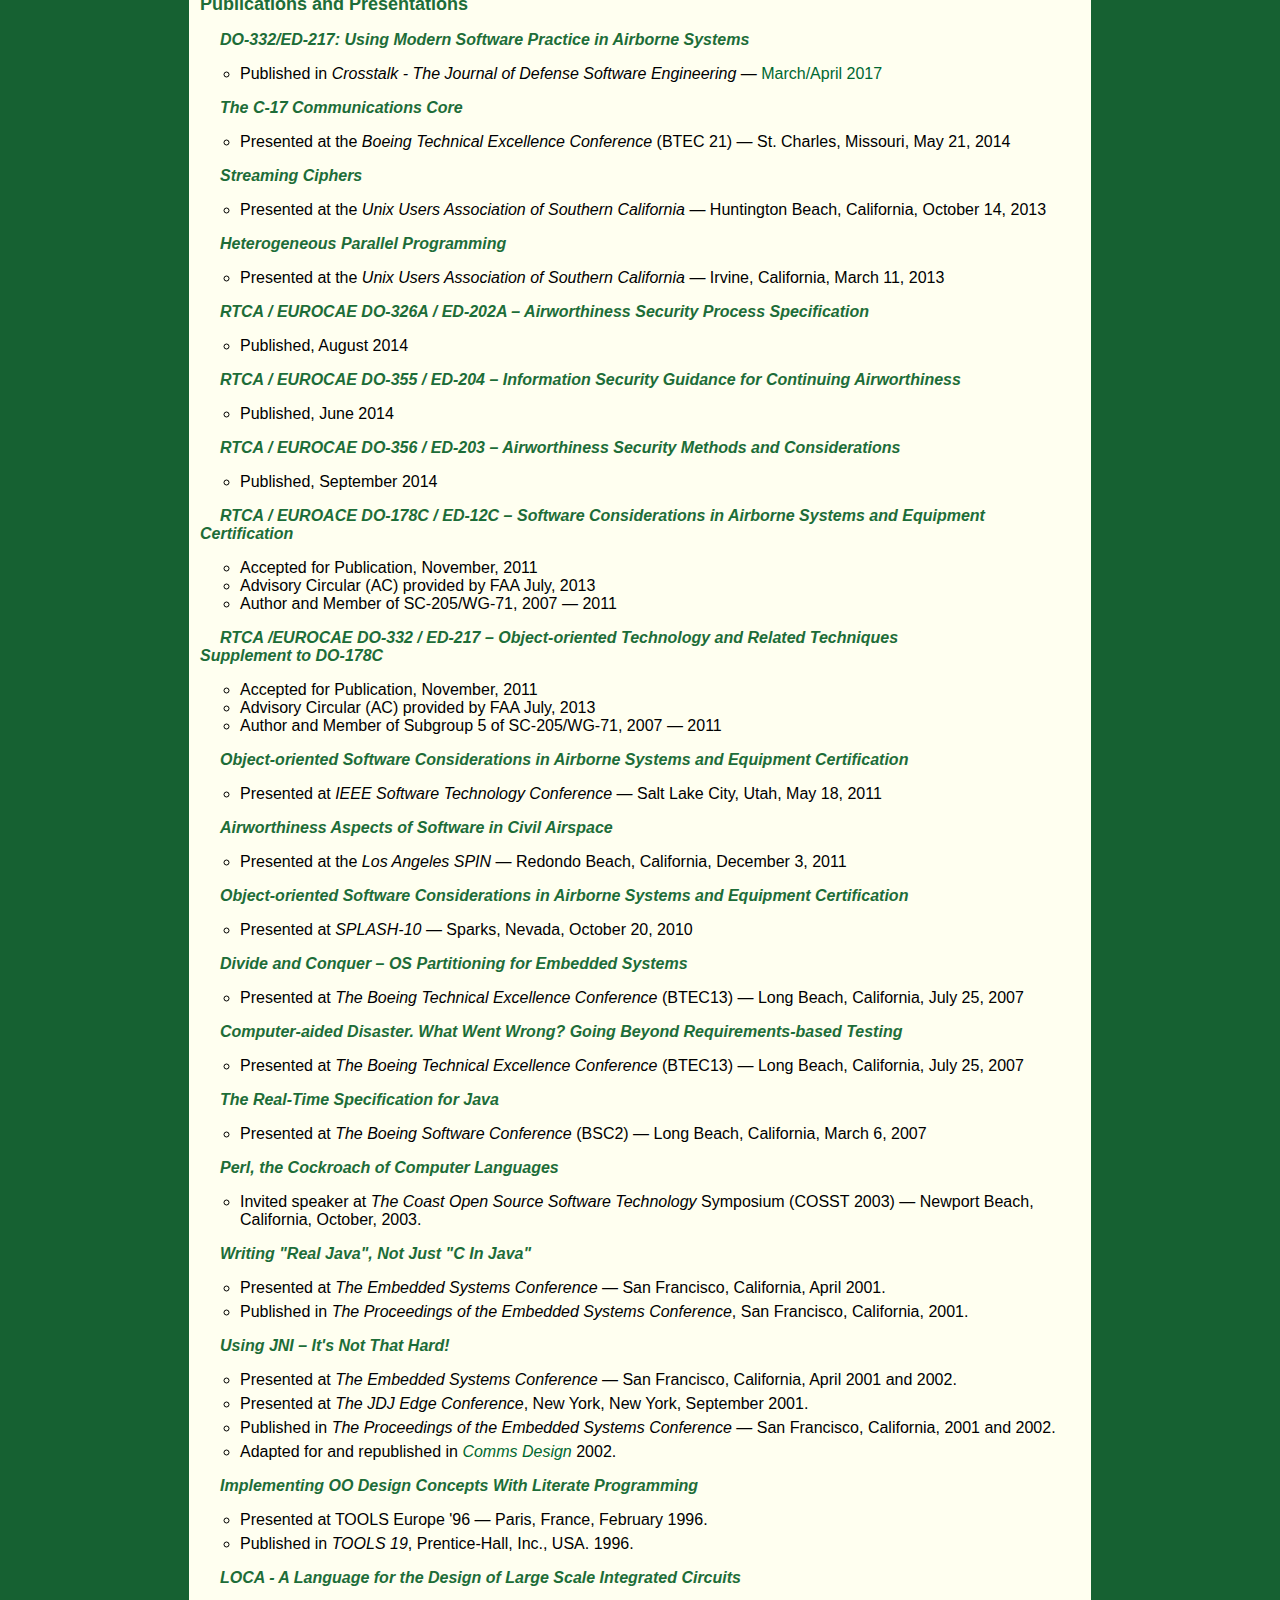
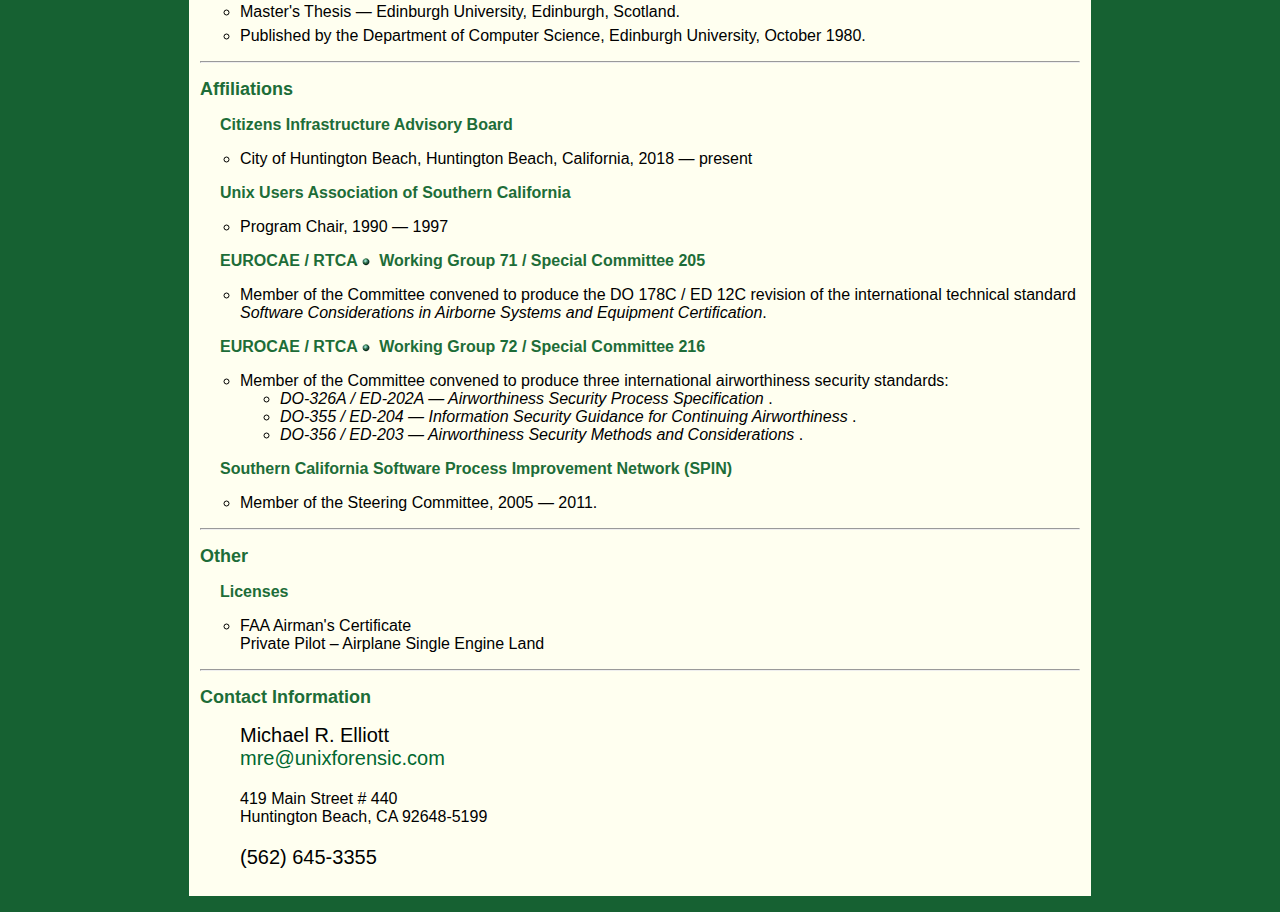
<file: mre/m-cv.jsp.html>
<html lang="en-US">
    <head>
        <title>Digital Forensic Investigator | CV | Michael R. Elliott</title>
        <link href="ew-style-mobile.css" rel="stylesheet" type="text/css"/>
        <meta http-equiv="Content-Type" content="text/html; charset=UTF-8"/>
<meta name="title" content="Computer Forensics Expert Witness - Airworthiness and Safety of Software"/>
<meta name="description" content="Computer software engineering expert Michael R. Elliott works in real-time communications and embedded software systems, and has experience in Unix, Linux, Java, Perl and Ada"/>
<meta name="keywords" content="Linux Consulting, Unix Consulting, Java Consulting, Perl Consulting, Ada Consulting, Embedded Computer Systems Consulting, Computer Expert Witness Services, Litigation Support"/>
<meta name="robots" content="index, follow"/>
<meta name="rating" content="general"/>
<meta name="revisit-after" content="30"/>
<meta name="classification" content="business"/>
<meta name="distribution" content="global"/>        

        <base href="">
        <style>
    body {
        margin: 0;
        font-family: Arial, Helvetica, sans-serif;
    }

    .topnav {
        overflow: hidden;
        background-color: #054d20;
        background-color: #166132;
    }

    .topnav a {
        float: left;
        color: #f2f2f2;
        text-align: center;
        padding: 14px 16px;
        text-decoration: none;
        font-size: 26px;
    }

    .topnav a:hover {
        background-color: #ddd;
        color: black;
    }

    .topnav a.active {
        background-color: #4CAF50;
        color: white;
    }
</style>

    </head>
    <body>
        
        

        <table class="center">
            <tr><td colspan="3" class="logo"><img src="images/mre-sweng-logo-white.png" width=400 alt="Michael R. Elliott" border="0"></td></tr>

            <tr>
                <td>
                    <div class='topnav'>
<a href="cv.jsp.html">Full Site</a>
<a href="m-home.jsp.html">Home</a>
<a href="m-litigation.jsp.html">Litigation Support</a>
<a href="m-cases.jsp.html">Cases</a>
<a class ="active" href="m-cv.jsp.html">Curriculum Vitae</a>
<a href="m-cv.jsp.html#contact">Contact</a>
</div>

                </td>
            </tr>           

            <tr>
                <td width="900"
                    bgcolor="#FFFFF0" valign="top">
                    <table width="900" 
                           cellpadding="10" cellspacing="0" border="0">
      <tr>
                            <td class="bodytext">
                                <!-- picture and caption, upper right -->
<div style="float: right; border: 10px; border-color: blue; padding-left: 12px">
    <table>
        <tr>
            <td>
                <img src="images/hs-3.jpeg" alt="Mike Elliott" width="135"
                     height="180" hspace="7" vspace="5" border="0">
            </td>
        </tr>
        <tr>
            <td style="text-align: center; padding-bottom: 12px">Michael R. Elliott</td>
        </tr>
    </table>
</div>
<!-- end of picture and caption, upper right -->


                                
<table border="0" cellpadding="0" cellspacing="0">
    <tr><td valign="middle">
            <span class="bodyHeadBold"><a name="cv">Curriculum Vitae</a></span>
        </td>
    </tr>
</table>

<hr><p class="bodytext">
    <span class="bodyHeadBold"><a name="education">Education</a></span></p>

<p class="bodytext"><span class="bodytextbold">
        BS, Information and Computer Science
    </span></p>
<ul>
    <li>University of California, Irvine, California</li>
</ul>


<p class="bodytext"><span class="bodytextbold">
        M.Sc., Computer Systems Engineering

    </span></p>
<ul>
    <li>Edinburgh University, Edinburgh, Scotland</li>
</ul>

<hr><p class="bodytext">
    <span class="bodyHeadBold"><a name="employment">Employment</a></span></p>

<!-- job -->
<p class="bodytext"><span class="bodytextbold">
        aicas, GmbH
    </span></p>

<ul class="bullets">
    <li>
        Focusing on the use of Java in embedded, 
        real-time systems, provided software 
        architecture, design and implementation 
        of numerous in-house projects to support 
        customers and their sales teams.  
        These projects included machine 
        learning, FPGA chipset access, 
        image recognition, motor control and 
        IoT applications for Siemens, Xilinx, 
        Fiat-Chrysler and others.
    </li>
    <li>
        Created several application notes to 
        provide customers with detailed 
        step-by-step directions on how to use 
        various aspects of the product line and 
        provided customer training on how to 
        best utilize the company's products. 
    </li>
    <li>
        Ported the aicas Java Virtual Machine to 
        run in the PikeOS real time operating
        system (RTOS) while enhancing support
        for Embedded Linux, VxWorks and QNX
        RTOS products. 
    </li>
</ul>

<!-- job -->
<p class="bodytext"><span class="bodytextbold">The Boeing Company</span></p>

<ul class="bullets">
    <li>
        Adviser for the safety-critical software aspects of the F-15E
        Strike Eagle - System 2 nuclear weapons system upgrade.
    </li>
    <li>
        Contributor to DO-178C/ED-12C &ndash; <i>Software Considerations in Airborne
            Systems and Equipment Certification</i> &ndash; the international standard
        for safety-critical systems operating in civil airspace.
    </li>
    <li>
        Key author of DO 332 &ndash; <i>Object-oriented Technology and Related
            Techniques</i> &ndash; the object-oriented software supplement to DO-178C.
    </li>
    <li>
        Contributor to three airworthiness security standards for the FAA and EASA:
        <ul class="bullets">
            <li>DO-326A / ED-202A &ndash; <i>Airworthiness Security Process Specification</i>
            </li>
            <li>DO-355 / ED-204 &ndash; <i>Information Security Guidance for Continuing Airworthiness</i>
            </li>
            <li>DO-356 / ED-203 &ndash; <i>Airworthiness Security Methods and Considerations</i>
            </li>
        </ul>
    </li>
    <li>
        Architect and lead implementer for the augmented reality radio
        simulator for the C-17 Integrated Radio Management System used to
        refine the design of the C-17 radio systems created for the United
        Arab Emirates Air Force and the Indian Air Force.
    </li>
    <li>
        Java language advisor for the Future Combat Systems (FCS) effort
        and responsible for the retention of approximately $500 million of
        Java software for FCS.
    </li>
    <li>
        Principal architect and implementer of a software test analysis
        methodology in which avionics software formal testing is in itself
        analyzed for completeness of code coverage of the avionics
        software under test.
    </li>
    <li>
        Principal architect of the web-based tools used by developers of
        the avionics for the USAF C-17, including Java- and Groovy-based
        web servers for peer review, test result analysis, software change
        tracking and others.
    </li>
    <li>
        Provided training to senior software developers on exception
        handling as used in Ada, Java, Modula-3 and C++.
    </li>
    <li>
        Researched and created the first functional packages for new
        avionics software to adhere to the strict requirements of the
        Ravenscar profile for real-time safety-critical software.
    </li>
    <li>
        Provided tools necessary to support CMMI level 3 and level 4
        software process maturity certification.
    </li>
</ul>

<!-- job -->
<p class="bodytext"><span class="bodytextbold">California Applied Trading Science</span></p>

<ul class="bullets">
    <li>
        Produced all data and reports for clearing and regulatory
        compliance including real-time short rule checking and NASDAQ
        trades.
    </li>
    <li>
        Researched and implemented necessary steps to comply with
        formal and legal requirements for record keeping and
        transaction reporting for NASDAQ and the SEC.
    </li>
    <li>
        Created and maintained the company SQL database for trade
        transaction activity including Java network programming used
        to bring transaction data from New York and Chicago in near real-time.
    </li>
    <li>
        Created portions of the trade engine involved in the use of
        the FIX and ITCH financial network protocols.
    </li>
</ul>

<p class="bodytext"><span class="bodytextbold">Axiom Navigation</span></p>

<ul class="bullets">
    <li>
        Reorganized and refactored existing product line embedded software
        (C and C++) in order to support modular development and additional
        related products.
    </li>
    <li>
        Introduced software development methods and processes to establish quality,
        robustness and responsiveness to changing product definition
        and customer requirements, marketing priorities and business planning.
    </li>
    <li>
        Researched, designed and implemented a new product line
        consisting of a multi-tiered web application server running on
        Linux to support fleet management operations for customers.
        This new business opportunity provided existing customers, the
        majority of whom were not comfortable with software development,
        a ready-made application enabling them to keep track of their
        vehicle fleet in real-time.  This application involved the
        creation of Java applets, servlets and Java server pages, their
        communications with remote web services using XML-RPC and a
        local database using JDBC, and the installation and maintenance
        of a JBoss web server.
    </li>
</ul>

<p class="bodytext"><span class="bodytextbold">Sun Microsystems</span></p>

<ul class="bullets">
    <li>
        As the lead engineer for Sun Microsystems in a joint project
        with Wind River Systems, provided management liaison between the
        two companies and supervised the architectural integration with
        and porting of the Java Media Framework to a Java-enabled
        prototype of a tablet-based computer running VxWorks developed
        for Intel.
    </li>
    <li>
        Provided the overall software architecture and detailed software
        design for a Java-based video conferencing system being built by
        Cisco Systems.  This included simulation of the hardware,
        multi-threaded hardware control through JNI, embedded browser
        integration, graphical user interface component design, database
        access and maintenance and integration with the VxWorks
        executive.
    </li>
    <li>
        Ported major portions of the Personal Java virtual machine and
        its environment to several processors, including the PowerPC,
        Intel Pentium and StrongArm.  This involved gaining detailed
        knowledge of the operating system kernel and the design and
        implementation of the SMI Personal Java virtual machine.
    </li>
    <li>
        Provided leadership for a joint Sun Microsystems / Nokia project
        developing a set-top box incorporating a modified version of the
        Mozilla browser with Sun's Personal Java as its JVM.  Created
        and supervised acceptance testing of the JVM including browser
        security issues, RMI and applet interaction.
    </li>
</ul>

<p class="bodytext"><span class="bodytextbold">
        Interstate Electronics Corporation
    </span></p>

<ul class="bullets">
    <li>
        Managed the software systems for field trials of aircraft
        training range systems, including supervising and participating
        in their deployment in South Korea and Taiwan.
    </li>
    <li>
        Designed and implemented portions of the firmware of Global
        Positioning Satellite (GPS) receivers while providing the
        primary guidance as to how such designs could be efficiently
        implemented with the selected compiler and runtime system.
    </li>
    <li>
        Created a distributed trajectory simulator used to analyze and
        validate avionics software and GPS receiver tracking and
        position reporting.
    </li>
    <li>
        Designed and implemented critical portions, including RAIM
        compliance and message exchange and validation of a Differential
        GPS ground station used for precision landing guidance of
        commercial aircraft.
    </li>
</ul>

<p class="bodytext"><span class="bodytextbold">TLD Systems, LTD</span></p>

<ul class="bullets">
    <li>
        Manager of Software Quality Assurance.  Responsible for full validation
        of the company's principal product, the TLD Ada Compiler for the 1750A
        central processor which was heavily utilized in avionics,
        satellite and radiation hostile environments.
    </li>
    <li>
        Major contributor to the syntax and semantic analysis portions of the
        TLD Ada compiler.
    </li>

</ul>

<p class="bodytext"><span class="bodytextbold">
        Boulton &amp; Watt Engineering
    </span></p>

<ul class="bullets">
    <li>
        Designed and implemented a tool set for geologists to perform
        aquifer analysis and well placement for site dewatering.
    </li>
    <li>
        Designed and implemented a compiler for a company specific
        computer programming language to enable the transition to
        a more commercially viable software development environment.
    </li>
</ul>


<p class="bodytext"><span class="bodytextbold">
        Christian Rovsing Corporation
    </span></p>

<ul class="bullets">
    <li>
        Using the C programming language, implemented multiple communications
        protocols including NATO Link-1 and X.25 for embedded military systems.
    </li>

    <li>
        Provided consultation and analysis of communications protocols and
        their potential security problems.
    </li>
</ul>


<p class="bodytext"><span class="bodytextbold">
        Johnson Controls, Incorporated
    </span></p>

<ul>
    <li>
        Major contributor to the software implementation of the automatic
        controls for the wastewater treatment plant in Hobbs, New Mexico.
    </li>
</ul>


<p class="bodytext"><span class="bodytextbold">
        Hughes Aircraft Company
    </span></p>

<ul class="bullets">
    <li>
        Programmer contributing to "Combat Grande", the combat air control
        center for the Spanish Air Force, on site at
        Torrej&oacute;n de Ardoz, Spain.
    </li>

    <li>
        Implementer of several software packages for mobile USAF air control
        centers.
    </li>

</ul>

<p class="bodytext"><span class="bodytextbold">
        United States Navy
    </span></p>

<ul class="bullets">
    <li>
        Programmer, USS Piedmont (AD 17).
    </li>

    <li>
        Naval Advisory Group and Mobile Riverine Force, Republic of Vietnam.
    </li>
</ul>

<hr><p class="bodytext">
    <span class="bodyHeadBold"><a name="instruction">Teaching</a></span></p>

<p class="bodytext"><span class="bodytextbold">
        Orange Coast College, Costa Mesa, California
    </span></p>
<ul class="bullets">
    <li>
        Taught courses in programming in Fortran, BASIC, Pascal and C.
    </li>
    <li>
        Created and implemented the computer typography for the student
        newspaper, <i>Coast Report</i>.
    </li>
</ul>

<p class="bodytext"><span class="bodytextbold">
        Rancho Santiago College, Santa Ana, California
    </span></p>
<ul class="bullets">
    <li>
        Taught courses in programming in C.
    </li>
    <li>
        Created and taught the first course in
        <i>Object-oriented Programming in C++</i>.
    </li>
</ul>

<p class="bodytext"><span class="bodytextbold">
        University of California, Irvine, California
    </span></p>
<ul>
    <li>
        Created and taught the University Extension
        course <i>Unix Systems Administration</i>.
    </li>
</ul>

<hr><p class="bodytext">
    <span class="bodyHeadBold"><a name="publications">Publications and Presentations</a></span></p>
<!-- PUB -->
<p class="bodytext"><span class="bodytextbold">
        <i>
            DO-332/ED-217: Using Modern Software Practice in 
            Airborne Systems
        </i>
    </span></p>
<ul>
    <li>
        Published in
        <i>Crosstalk - The Journal of Defense 
            Software Engineering</i> 
        &mdash;
        <a href="http://www.crosstalkonline.org/storage/issue-archives/2017/201703/201703-0-Issue.pdf">March/April 2017</a>
    </li>
</ul>
<!-- PUB -->
<p class="bodytext"><span class="bodytextbold">
        <i>
            The C-17 Communications Core
        </i>
    </span></p>
<ul>
    <li>
        Presented at the
        <i>Boeing Technical Excellence Conference</i> 
        (BTEC 21) &mdash;
        St. Charles, Missouri, May 21, 2014
    </li>
</ul>

<p class="bodytext"><span class="bodytextbold">
        <i>
            Streaming Ciphers
        </i>
    </span></p>
<ul>
    <li>
        Presented at the
        <i>Unix Users Association of Southern California</i> &mdash;
        Huntington Beach, California, October 14, 2013
    </li>
</ul>

<p class="bodytext"><span class="bodytextbold">
        <i>
            Heterogeneous Parallel Programming
        </i>
    </span></p>
<ul>
    <li>
        Presented at the
        <i>Unix Users Association of Southern California</i>  &mdash;
        Irvine, California, March 11, 2013
    </li>
</ul>

<p class="bodytext"><span class="bodytextbold">
        <i>
            RTCA / EUROCAE DO-326A / ED-202A &ndash; 
            Airworthiness Security Process Specification
        </i>
    </span></p>
<ul>
    <li>
        Published, August 2014
    </li>
</ul>

<p class="bodytext"><span class="bodytextbold">
        <i>
            RTCA / EUROCAE DO-355 / ED-204 &ndash; 
            Information Security Guidance for Continuing Airworthiness
        </i>
    </span></p>
<ul>
    <li>
        Published, June 2014
    </li>
</ul>

<p class="bodytext"><span class="bodytextbold">
        <i>
            RTCA / EUROCAE DO-356 / ED-203 &ndash; 
            Airworthiness Security Methods and Considerations
        </i>
    </span></p>
<ul>
    <li>
        Published, September 2014
    </li>
</ul>

<p class="bodytext"><span class="bodytextbold">
        <i>
            RTCA / EUROACE DO-178C / ED-12C &ndash; 
            Software Considerations in Airborne Systems and Equipment Certification
        </i>
    </span></p>
<ul>
    <li>
        Accepted for Publication, November, 2011
    </li>
    <li>
        Advisory Circular (AC) provided by FAA July, 2013
    </li>
    <li>
        Author and Member of SC-205/WG-71, 2007 &mdash; 2011
    </li>
</ul>

<p class="bodytext"><span class="bodytextbold">
        <i>
            RTCA /EUROCAE DO-332 / ED-217 &ndash; 
            Object-oriented Technology and Related Techniques<br>
            Supplement to DO-178C
        </i>
    </span></p>
<ul>
    <li>
        Accepted for Publication, November, 2011
    </li>
    <li>
        Advisory Circular (AC) provided by FAA July, 2013
    </li>
    <li>
        Author and Member of Subgroup 5 of SC-205/WG-71, 2007 &mdash; 2011
    </li>
</ul>

<p class="bodytext"><span class="bodytextbold">
        <i>
            Object-oriented Software Considerations in Airborne Systems and Equipment Certification
        </i>
    </span></p>
<ul>
    <li>
        Presented at
        <i>IEEE Software Technology Conference</i> &mdash;
        Salt Lake City, Utah, May 18, 2011
    </li>
</ul>

<p class="bodytext"><span class="bodytextbold">
        <i>
            Airworthiness Aspects of Software in Civil Airspace
        </i>
    </span></p>
<ul>
    <li>
        Presented at the
        <i>Los Angeles SPIN</i> &mdash;
        Redondo Beach, California, December 3, 2011
    </li>
</ul>

<p class="bodytext"><span class="bodytextbold">
        <i>
            Object-oriented Software Considerations in Airborne Systems and Equipment Certification
        </i>
    </span></p>
<ul>
    <li>
        Presented at
        <i>SPLASH-10</i> &mdash;
        Sparks, Nevada, October 20, 2010
    </li>
</ul>

<p class="bodytext"><span class="bodytextbold">
        <i>
            Divide and Conquer &ndash; OS Partitioning for Embedded Systems
        </i>
    </span></p>
<ul>
    <li>
        Presented at
        <i>The Boeing Technical Excellence Conference</i> (BTEC13)  &mdash;
        Long Beach, California, July 25, 2007
    </li>
</ul>

<p class="bodytext"><span class="bodytextbold">
        <i>
            Computer-aided Disaster.  What Went Wrong?
            Going Beyond Requirements-based Testing
        </i>
    </span></p>
<ul>
    <li>
        Presented at
        <i>The Boeing Technical Excellence Conference</i> (BTEC13)  &mdash;
        Long Beach, California, July 25, 2007
    </li>
</ul>

<p class="bodytext"><span class="bodytextbold">
        <i>
            The Real-Time Specification for Java
        </i>
    </span></p>
<ul>
    <li>
        Presented at
        <i>The Boeing Software Conference</i> (BSC2)  &mdash;
        Long Beach, California, March 6, 2007
    </li>
</ul>

<p class="bodytext"><span class="bodytextbold">
        <i>
            Perl, the Cockroach of Computer Languages
        </i>
    </span></p>
<ul>
    <li>
        Invited speaker at
        <i>The Coast Open Source Software Technology</i> Symposium
        (COSST&nbsp;2003)  &mdash; Newport Beach, California, October, 2003.
    </li>
</ul>

<p class="bodytext"><span class="bodytextbold">
        <i>
            Writing "Real Java", Not Just "C In Java"
        </i>
    </span></p>
<ul class="bullets">
    <li>
        Presented at <i>The Embedded Systems Conference</i>  &mdash;
        San Francisco, California, April 2001.
    </li>
    <li>
        Published in <i>The Proceedings of the Embedded Systems Conference</i>,
        San Francisco, California, 2001.
    </li>
</ul>

<p class="bodytext"><span class="bodytextbold">
        <i>
            Using JNI &ndash; It's Not That Hard!
        </i>
    </span></p>
<ul class="bullets">
    <li>
        Presented at <i>The Embedded Systems Conference</i>  &mdash;
        San Francisco, California, April 2001 and 2002.
    </li>
    <li>
        Presented at <i>The JDJ Edge Conference</i>,
        New York, New York, September 2001.
    </li>
    <li>
        Published in <i>The Proceedings of the Embedded Systems Conference</i> &mdash;
        San Francisco, California, 2001 and 2002.
    </li>
    <li>
        Adapted for and republished in
        <i><a href="http://www.commsdesign.com/design_corner/showArticle.jhtml?articleID=16504420">Comms Design</a></i> 2002.
    </li>
</ul>

<p class="bodytext"><span class="bodytextbold">
        <i>
            Implementing OO Design Concepts With Literate Programming
        </i>
    </span></p>
<ul class="bullets">
    <li>
        <!--Presented at TOOLS Europe '96, Paris, France, February 28, 1996.-->
        Presented at TOOLS Europe '96  &mdash; Paris, France, February 1996.
    </li>
    <li>
        Published in <i>TOOLS 19</i>, Prentice-Hall, Inc., USA. 1996.
    </li>
</ul>

<p class="bodytext"><span class="bodytextbold">
        <i>
            LOCA - A Language for the Design of Large Scale Integrated Circuits
        </i>
    </span></p>
<ul class="bullets">
    <li>
        Master's Thesis  &mdash; Edinburgh University, Edinburgh, Scotland.
    </li>
    <li>
        Published by the Department of Computer Science, Edinburgh University, October 1980.
</ul>

<hr><p class="bodytext">
    <span class="bodyHeadBold"><a
            name="affiliations">Affiliations</a></span></p>
<p class="bodytext"><span class="bodytextbold">
        Citizens Infrastructure Advisory Board
    </span></p>
<ul>
    <li>
        City of Huntington Beach, Huntington Beach, California,
        2018 &mdash; present
    </li>
</ul>
<p class="bodytext"><span class="bodytextbold">
        Unix Users Association of Southern California
    </span></p>
<ul>
    <li>
        Program Chair, 1990 &mdash; 1997
    </li>
</ul>
<p class="bodytext"><span class="bodytextbold">
        EUROCAE / RTCA&nbsp;<img src="images/Green_Ball.gif" alt="" height="8" width="8">&nbsp;
        Working Group 71 / Special Committee 205
    </span></p>
<ul>
    <li>
        Member of the Committee convened to produce the DO 178C / ED 12C revision of
        the international technical standard
        <i>Software Considerations in Airborne Systems and
            Equipment Certification</i>.
    </li>
</ul>

<p class="bodytext"><span class="bodytextbold">
        EUROCAE / RTCA&nbsp;<img src="images/Green_Ball.gif" alt="" height="8" width="8">&nbsp;
        Working Group 72 / Special Committee 216
    </span></p>
<ul>
    <li>
        Member of the Committee convened to produce three international airworthiness
        security standards:
        <ul>
            <li>
                <i>DO-326A / ED-202A &mdash; 
                    Airworthiness Security Process Specification
                </i>.
            </li>
            <li>
                <i>DO-355 / ED-204 &mdash; 
                    Information Security Guidance for Continuing Airworthiness
                </i>.
            </li>
            <li>
                <i>DO-356 / ED-203 &mdash; 
                    Airworthiness Security Methods and Considerations
                </i>.
            </li>
        </ul>
    </li>
</ul>

<p class="bodytext"><span class="bodytextbold">
        Southern California Software Process Improvement Network (SPIN)
    </span></p>
<ul>
    <li>
        Member of the Steering Committee, 2005 &mdash; 2011.
    </li>
</ul>

<hr><p class="bodytext">
    <span class="bodyHeadBold"><a
            name="other">Other</a></span></p>

<!--
<p class="bodytext"><span class="bodytextbold">
      Security Clearance
   </span></p>

<ul class="bullets">
   <li>USA Secret (active)</li>
   <li>NATO Secret (inactive)</li>
</ul>
-->

<p class="bodytext"><span class="bodytextbold">
        Licenses
    </span></p>

<ul>
    <li>FAA Airman's Certificate
        <br>Private Pilot &ndash; Airplane Single Engine Land
    </li>
</ul>

                                <hr>
                                <p class="bodytext">
    <span class="bodyHeadBold">
        <a name="contact">Contact Information</a>
    </span>
</p>

<table width="100%" cellpadding="0" cellspacing="0">
    <tr>
        <td align="left">
            <blockquote>
                <p class="contact-text">Michael R. Elliott<br>
                    <a href="mailto:mre@unixforensic.com">mre@unixforensic.com</a></p>

                <p class="bodytext">419 Main Street # 440<br>
                    Huntington Beach, 
                    CA 92648-5199</p>

                <p class="contact-text">(562) 645-3355</p>
            </blockquote>
        </td>
    </tr>
</table>

<!--Start of StatCounter Code -->
<script type="text/javascript" language="javascript">
    <!--
    var sc_project = 2315868;
    var sc_invisible = 1;
    var sc_partition = 21;
    var sc_security = "5d299e12";
    //-->
</script>

<script type="text/javascript" language="javascript" src="http://www.statcounter.com/counter/counter.js"></script><noscript><a href="http://www.statcounter.com/" target="_blank"><img  src="http://c22.statcounter.com/counter.php?sc_project=2315868&amp;java=0&amp;security=5d299e12&amp;invisible=1" alt="unique visitors counter" border="0"></a> </noscript>
<!--End of StatCounter Code -->

                            </td>
                        </tr>
                    </table>
                </td>
            </tr>
            <tr>
                <td>
                    <img src= "images/spacer.gif" width="1" height="10" alt="" border="0">
                </td>
            </tr>
        </table>

    </body>
</html>
</file>
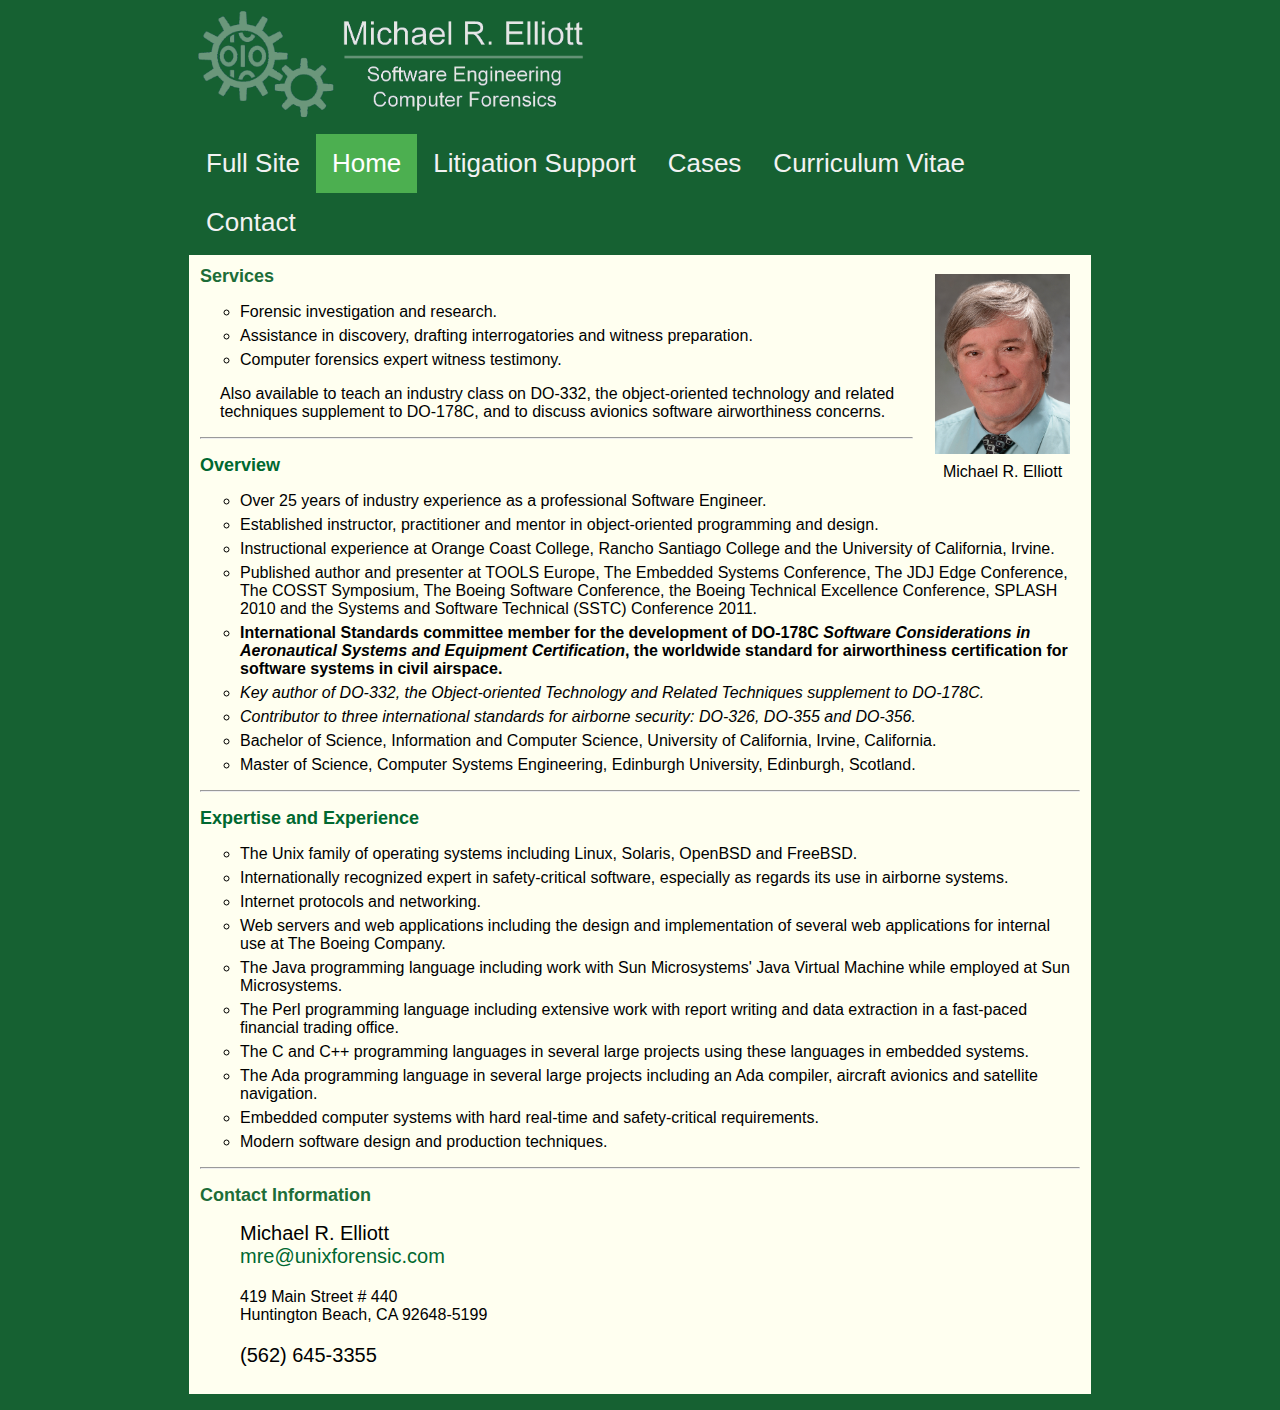
<file: mre/m-home.jsp.html>
<html lang="en-US">
    <head>
        <title>Computer Forensics Expert Witness - Airworthiness and Safety of Software</title>
        <link href="ew-style-mobile.css" rel="stylesheet" type="text/css"/>
        <meta http-equiv="Content-Type" content="text/html; charset=UTF-8"/>
<meta name="title" content="Computer Forensics Expert Witness - Airworthiness and Safety of Software"/>
<meta name="description" content="Computer software engineering expert Michael R. Elliott works in real-time communications and embedded software systems, and has experience in Unix, Linux, Java, Perl and Ada"/>
<meta name="keywords" content="Linux Consulting, Unix Consulting, Java Consulting, Perl Consulting, Ada Consulting, Embedded Computer Systems Consulting, Computer Expert Witness Services, Litigation Support"/>
<meta name="robots" content="index, follow"/>
<meta name="rating" content="general"/>
<meta name="revisit-after" content="30"/>
<meta name="classification" content="business"/>
<meta name="distribution" content="global"/>        

        <base href="">
        <style>
    body {
        margin: 0;
        font-family: Arial, Helvetica, sans-serif;
    }

    .topnav {
        overflow: hidden;
        background-color: #054d20;
        background-color: #166132;
    }

    .topnav a {
        float: left;
        color: #f2f2f2;
        text-align: center;
        padding: 14px 16px;
        text-decoration: none;
        font-size: 26px;
    }

    .topnav a:hover {
        background-color: #ddd;
        color: black;
    }

    .topnav a.active {
        background-color: #4CAF50;
        color: white;
    }
</style>

    </head>
    <body>
        
        

        <table class="center">
            <tr><td colspan="3" class="logo"><img src="images/mre-sweng-logo-white.png" width=400 alt="Michael R. Elliott" border="0"></td></tr>

            <tr>
                <td>
                    <div class='topnav'>
<a href="home.jsp.html">Full Site</a>
<a class ="active" href="m-home.jsp.html">Home</a>
<a href="m-litigation.jsp.html">Litigation Support</a>
<a href="m-cases.jsp.html">Cases</a>
<a href="m-cv.jsp.html">Curriculum Vitae</a>
<a href="m-home.jsp.html#contact">Contact</a>
</div>

                </td>
            </tr>           

            <tr>
                <td width="900"
                    bgcolor="#FFFFF0" valign="top">
                    <table width="900" 
                           cellpadding="10" cellspacing="0" border="0">
                       <tr>
                            <td class="bodytext">
                                <!-- picture and caption, upper right -->
<div style="float: right; border: 10px; border-color: blue; padding-left: 12px">
    <table>
        <tr>
            <td>
                <img src="images/hs-3.jpeg" alt="Mike Elliott" width="135"
                     height="180" hspace="7" vspace="5" border="0">
            </td>
        </tr>
        <tr>
            <td style="text-align: center; padding-bottom: 12px">Michael R. Elliott</td>
        </tr>
    </table>
</div>
<!-- end of picture and caption, upper right -->


                                <p class="bodytext">
    <span class="bodyHeadBold">Services</span>
</p>

<ul class="bullets">
    <li>
        Forensic investigation and research.
    </li>
    <li>
        Assistance in discovery, drafting interrogatories
        and witness preparation.
    </li>
    <li>
        Computer forensics expert witness testimony.
    </li>
</ul>
<div style="padding-left: 20px; padding-bottom: 8px">
    Also available to teach an industry class on DO-332, the
    object-oriented technology and related techniques
    supplement to DO-178C,
    and to discuss avionics software airworthiness concerns.
</div>

<hr>

<p class="bodytext">
    <span class="bodyHeadBold">
        <a name="overview" href="https://unixforensic.com/mre/cv.html">Overview</a>
    </span></p>
<ul class="bullets">
    <li>Over 25 years of industry experience as a professional
        Software Engineer.
    </li>
    <li>
        Established instructor, practitioner and mentor in
        object-oriented programming and design.
    </li>
    <li>
        Instructional experience at Orange Coast College,
        Rancho Santiago College and the
        University of California, Irvine.
    </li>
    <li>
        Published author and presenter at TOOLS Europe,
        The Embedded Systems Conference, The JDJ Edge Conference,
        The COSST Symposium, The Boeing Software Conference, the
        Boeing Technical Excellence Conference, SPLASH 2010 and the Systems and
        Software Technical (SSTC) Conference 2011.
    </li>
    <li>
        <b>
            International Standards committee member for the development of
            DO-178C 
            <i>Software Considerations in Aeronautical Systems and Equipment 
                Certification</i>,
            the worldwide standard for airworthiness 
            certification for software systems in civil airspace.
        </b>
    </li>
    <li>
        <i>
            Key author of
            DO-332, the <i>Object-oriented Technology and Related Techniques</i> 
            supplement to DO-178C.
        </i>
    </li>
    <li>
        <i>
            Contributor to three international standards for airborne
            security: DO-326, DO-355 and DO-356.
        </i>
    </li>
    <li>
        Bachelor of Science, Information and Computer Science,
        University of California, Irvine, California.
    </li>
    <li>
        Master of Science, Computer Systems Engineering,
        Edinburgh University, Edinburgh, Scotland.
    </li>
</ul>

<hr><p class="bodytext">
    <span class="bodyHeadBold">
        <a name="expertise" href="https://unixforensic.com/mre/cv.html">Expertise and Experience</a>
    </span></p>

<ul class="bullets">
    <li>
        The Unix family of operating systems including
        Linux, Solaris, OpenBSD and FreeBSD.
    </li>
    <li>
        Internationally recognized expert in safety-critical software, especially
        as regards its use in airborne systems.
    </li>
    <li>
        Internet protocols and networking.
    </li>
    <li>
        Web servers and web applications including the
        design and implementation of several web
        applications for internal use at The Boeing
        Company.
    </li>
    <li>
        The Java programming language including work with
        Sun Microsystems' Java Virtual Machine while
        employed at Sun Microsystems.
    </li>
    <li>
        The Perl programming language including extensive
        work with report writing and data extraction in a
        fast-paced financial trading office.
    </li>
    <li>
        The C and C++ programming languages in several
        large projects using these languages in embedded systems.
    </li>
    <li>
        The Ada programming language in several large
        projects including an Ada compiler, aircraft
        avionics and satellite navigation.
    </li>
    <li>
        Embedded computer systems with hard real-time and
        safety-critical requirements.
    </li>
    <li>
        Modern software design and production techniques.
    </li>
</ul>


                                <hr>
                                <p class="bodytext">
    <span class="bodyHeadBold">
        <a name="contact">Contact Information</a>
    </span>
</p>

<table width="100%" cellpadding="0" cellspacing="0">
    <tr>
        <td align="left">
            <blockquote>
                <p class="contact-text">Michael R. Elliott<br>
                    <a href="mailto:mre@unixforensic.com">mre@unixforensic.com</a></p>

                <p class="bodytext">419 Main Street # 440<br>
                    Huntington Beach, 
                    CA 92648-5199</p>

                <p class="contact-text">(562) 645-3355</p>
            </blockquote>
        </td>
    </tr>
</table>

<!--Start of StatCounter Code -->
<script type="text/javascript" language="javascript">
    <!--
    var sc_project = 2315868;
    var sc_invisible = 1;
    var sc_partition = 21;
    var sc_security = "5d299e12";
    //-->
</script>

<script type="text/javascript" language="javascript" src="http://www.statcounter.com/counter/counter.js"></script><noscript><a href="http://www.statcounter.com/" target="_blank"><img  src="http://c22.statcounter.com/counter.php?sc_project=2315868&amp;java=0&amp;security=5d299e12&amp;invisible=1" alt="unique visitors counter" border="0"></a> </noscript>
<!--End of StatCounter Code -->

                            </td>
                        </tr>
                    </table>
                </td>
            </tr>
            <tr>
                <td>
                    <img src= "images/spacer.gif" width="1" height="10" alt="" border="0">
                </td>
            </tr>
        </table>

    </body>
</html>
</file>
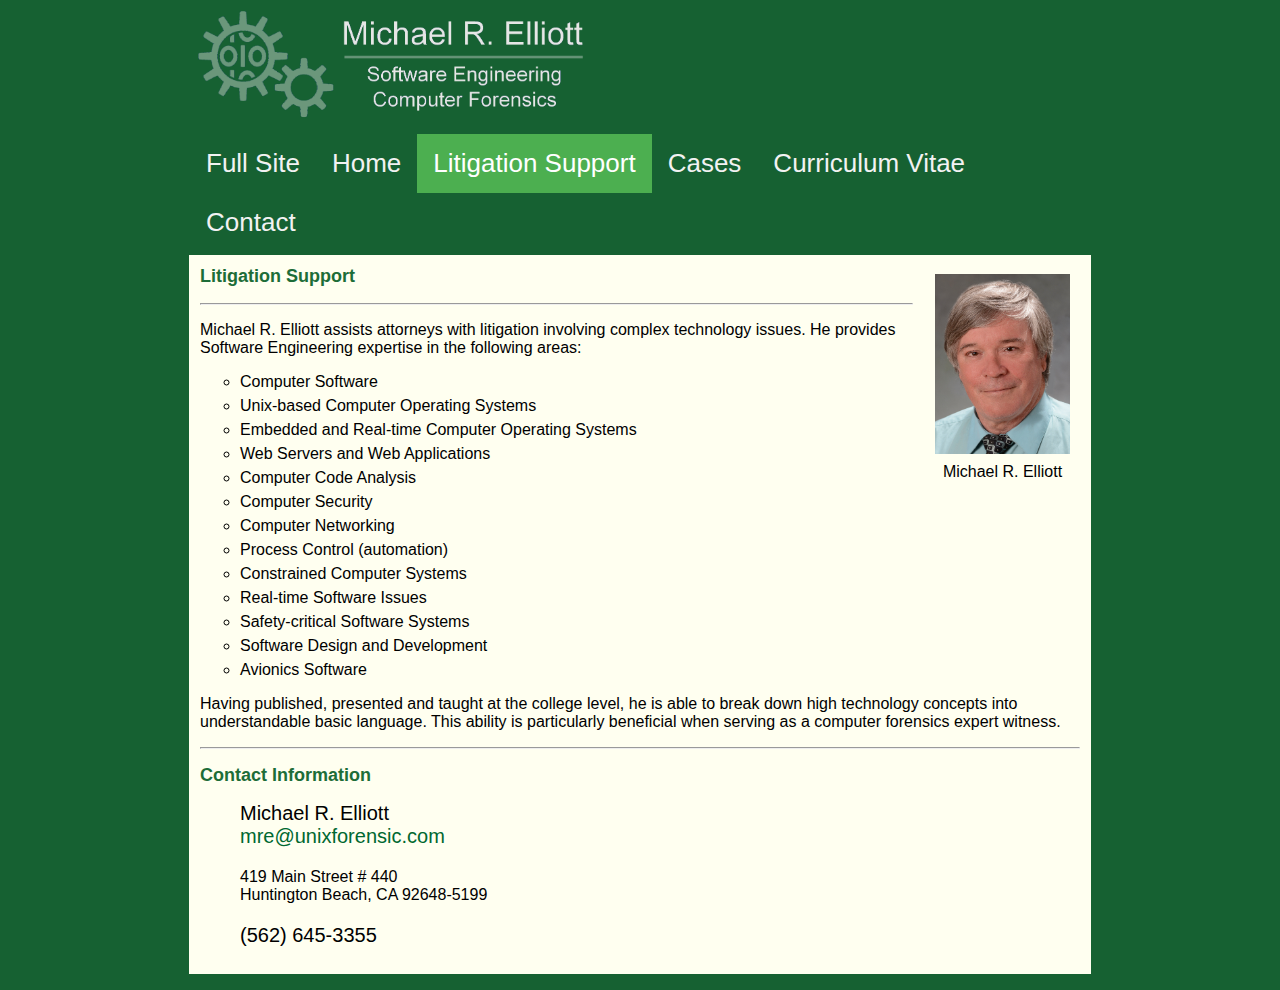
<file: mre/m-litigation.jsp.html>
<html lang="en-US">
    <head>
        <title>Digital Forensic Investigator | Litigation Support | Michael R. Elliott</title>
        <link href="ew-style-mobile.css" rel="stylesheet" type="text/css"/>
        <meta http-equiv="Content-Type" content="text/html; charset=UTF-8"/>
<meta name="title" content="Computer Forensics Expert Witness - Airworthiness and Safety of Software"/>
<meta name="description" content="Computer software engineering expert Michael R. Elliott works in real-time communications and embedded software systems, and has experience in Unix, Linux, Java, Perl and Ada"/>
<meta name="keywords" content="Linux Consulting, Unix Consulting, Java Consulting, Perl Consulting, Ada Consulting, Embedded Computer Systems Consulting, Computer Expert Witness Services, Litigation Support"/>
<meta name="robots" content="index, follow"/>
<meta name="rating" content="general"/>
<meta name="revisit-after" content="30"/>
<meta name="classification" content="business"/>
<meta name="distribution" content="global"/>        

        <base href="">
        <style>
    body {
        margin: 0;
        font-family: Arial, Helvetica, sans-serif;
    }

    .topnav {
        overflow: hidden;
        background-color: #054d20;
        background-color: #166132;
    }

    .topnav a {
        float: left;
        color: #f2f2f2;
        text-align: center;
        padding: 14px 16px;
        text-decoration: none;
        font-size: 26px;
    }

    .topnav a:hover {
        background-color: #ddd;
        color: black;
    }

    .topnav a.active {
        background-color: #4CAF50;
        color: white;
    }
</style>

    </head>
    <body>
        
        

        <table class="center">
            <tr><td colspan="3" class="logo"><img src="images/mre-sweng-logo-white.png" width=400 alt="Michael R. Elliott" border="0"></td></tr>

            <tr>
                <td>
                    <div class='topnav'>
<a href="litigation.jsp.html">Full Site</a>
<a href="m-home.jsp.html">Home</a>
<a class ="active" href="m-litigation.jsp.html">Litigation Support</a>
<a href="m-cases.jsp.html">Cases</a>
<a href="m-cv.jsp.html">Curriculum Vitae</a>
<a href="m-litigation.jsp.html#contact">Contact</a>
</div>

                </td>
            </tr>           

            <tr>
                 <td width="900"
                    bgcolor="#FFFFF0" valign="top">
                    <table width="900" 
                           cellpadding="10" cellspacing="0" border="0">
                        <tr>
                            <td class="bodytext">
                                <!-- picture and caption, upper right -->
<div style="float: right; border: 10px; border-color: blue; padding-left: 12px">
    <table>
        <tr>
            <td>
                <img src="images/hs-3.jpeg" alt="Mike Elliott" width="135"
                     height="180" hspace="7" vspace="5" border="0">
            </td>
        </tr>
        <tr>
            <td style="text-align: center; padding-bottom: 12px">Michael R. Elliott</td>
        </tr>
    </table>
</div>
<!-- end of picture and caption, upper right -->


                                <p class="bodytext">
    <span class="bodyHeadBold">Litigation Support</span></p>
<hr>
<p>
    Michael R. Elliott assists attorneys with litigation involving complex
    technology issues.  He provides Software Engineering expertise in the
    following areas:
</p>
<ul class="bullets">
    <li>Computer Software</li>
    <li>Unix-based Computer Operating Systems</li>
    <li>Embedded and Real-time Computer Operating Systems</li>
    <li>Web Servers and Web Applications</li>
    <li>Computer Code Analysis</li>
    <li>Computer Security</li>
    <li>Computer Networking</li>
    <li>Process Control (automation)</li>
    <li>Constrained Computer Systems</li>
    <li>Real-time Software Issues</li>
    <li>Safety-critical Software Systems</li>
    <li>Software Design and Development</li>
    <li>Avionics Software</li>
</ul>
<p>
    Having published, presented and taught at the college level, he is able to
    break down high technology concepts into understandable basic language.
    This ability is particularly beneficial when serving as a computer
    forensics expert witness.
</p>

                                <hr>
                                <p class="bodytext">
    <span class="bodyHeadBold">
        <a name="contact">Contact Information</a>
    </span>
</p>

<table width="100%" cellpadding="0" cellspacing="0">
    <tr>
        <td align="left">
            <blockquote>
                <p class="contact-text">Michael R. Elliott<br>
                    <a href="mailto:mre@unixforensic.com">mre@unixforensic.com</a></p>

                <p class="bodytext">419 Main Street # 440<br>
                    Huntington Beach, 
                    CA 92648-5199</p>

                <p class="contact-text">(562) 645-3355</p>
            </blockquote>
        </td>
    </tr>
</table>

<!--Start of StatCounter Code -->
<script type="text/javascript" language="javascript">
    <!--
    var sc_project = 2315868;
    var sc_invisible = 1;
    var sc_partition = 21;
    var sc_security = "5d299e12";
    //-->
</script>

<script type="text/javascript" language="javascript" src="http://www.statcounter.com/counter/counter.js"></script><noscript><a href="http://www.statcounter.com/" target="_blank"><img  src="http://c22.statcounter.com/counter.php?sc_project=2315868&amp;java=0&amp;security=5d299e12&amp;invisible=1" alt="unique visitors counter" border="0"></a> </noscript>
<!--End of StatCounter Code -->

                            </td>
                        </tr>
                    </table>
                </td>
            </tr>
            <tr>
                <td>
                    <img src= "images/spacer.gif" width="1" height="10" alt="" border="0">
                </td>
            </tr>
        </table>

    </body>
</html>
</file>
<file: mre/ew-style.css>
/* style.css with proper handling of case info
*/
BODY {
   background-color: #166132;
   font-family: Arial, Helvetica, sans-serif;
}
.smallbodytext {
  font-size: 10px;
  font-weight: normal;
  color: #000000;
}
.smallbodytextreversed {
  font-size: 10px;
  font-weight: normal;
  color: #FFFFFF;
}
.smallbodytextreversed a:link {
  color: #FFFFFF;
  text-decoration: underline;
}
.smallbodytextreversed a:visited {
  color: #FFFFFF;
  text-decoration: underline;
}
.smallbodytextreversed a:hover {
  color: #FFFFFF;
  text-decoration: underline;
}
.smallbodytextreversed a:active {
  color: #FFFFFF;
  text-decoration: underline;
}
.bodytext {
  font-size: 14px;
  font-weight: normal;
  color: #000000;
}
.contact-text {
  font-size: 14px;
  font-weight: normal;
  color: #000000;
}
.bodyHeadBold {
   font-size: 16px;
   font-weight: bold;
   padding-bottom: 20px;
   color: #1d6d38;
}
.bodytextbold {
  font-size: 14px;
  font-weight: bold;
  padding-left: 20px;
  color: #1d6d38;
}
.smallheadline {
  font-size: 16px;
  font-weight: bold;
  color: #1d6d38;
}
a:link {
  color: #006830;
  text-decoration: none;
}
a:visited {
  color: #006830;
  text-decoration: none;
}
a:hover {
  color: #990000;
  text-decoration: none;
}
a:active {
  color: #006868;
  text-decoration: none;
}
.menutext {
  font-size: 15px;
  font-weight: normal;
  color: #000000;
}
.menutext a:link {
  color: #006830;
  text-decoration: none;
}
.menutext a:visited {
  color: #006830;
  text-decoration: none;
}
.menutext a:hover {
  color: #006830;
  text-decoration: underline;
}
.menutext a:active {
  color: #006830;
  text-decoration: none;
}
span.law-firm-city {
   padding-left: 40px;
   padding-top: 10px;
}
ul {
   list-style-type: circle;
}
td.logo {
   padding-bottom: 6px;
}
table.center {
   margin-left: auto;
   margin-right: auto;
}
ul.bullets {
}

.comment-title {
    color: #006830;
    padding-left: 0pt;
    padding-top: 2pt;

}
.kwds {
    font-weight: bold;
}

.comment-text {
    color: #006830;
    font-size: 95%;
    padding-top: 4pt;
    padding-right: 4pt;
    padding-left: 8pt;
}
.comment-commenter {
    color: #006830;
    font-size: 95%;
    padding-top: 4pt;
    padding-right: 4pt;
    padding-left: 8pt;
}

ul.bullets li {
    margin-bottom: 6px;
}
span.client-side {
    padding-left: 2px;
    font-weight: normal;
    font-style: oblique;
}
div.case {
    margin-top: 5px;
    margin-bottom: -7px;
    padding-left: 25px;
}
bodytext div.bodytextbold {
  font-size: 14px;
  font-weight: bold;
  padding-left: 20px;
  margin-bottom: 3px;
  color: #1d6d38;
}
div.law-firm-city {
   padding-left: 40px;
   padding-top: 2px;
  color: #1d6d38;
}
span.law-firm-city {
   font-weight: normal;
   padding-left: 2px;
   padding-top: 2px;
  color: #1d6d38;
}
div.court {
   padding-left: 15px;
   padding-top: 2px;
   color: #1d6d38;
   font-style: oblique;
   font-weight: normal;
}
.court:hover .casedetails {
   display: block;
}
div.case2 {
    margin-top: 13px;
    margin-bottom: -7px;
    padding-left: 25px;
}
.couponcode:hover .coupontooltip {
    display: block;
}
.casedetails {
    display: none;
    background: #DDDDFF;
    margin-left: 28px;
    padding: 10px;
    position: absolute;
    z-index: 1000;
    width:400px;
    height:100px;
}

.couponcode {
    margin:100px;
}
</file>
<file: mre/ew-style-mobile.css>
/* style.css with proper handling of case info
*/
BODY {
   background-color: #166132;
   font-family: Arial, Helvetica, sans-serif;
}
.smallbodytext {
  font-size: 12px;
  font-weight: normal;
  color: #000000;
}
.smallbodytextreversed {
  font-size: 12px;
  font-weight: normal;
  color: #FFFFFF;
}
.smallbodytextreversed a:link {
  color: #FFFFFF;
  text-decoration: underline;
}
.smallbodytextreversed a:visited {
  color: #FFFFFF;
  text-decoration: underline;
}
.smallbodytextreversed a:hover {
  color: #FFFFFF;
  text-decoration: underline;
}
.smallbodytextreversed a:active {
  color: #FFFFFF;
  text-decoration: underline;
}
.bodytext {
  font-size: 16px;
  font-weight: normal;
  color: #000000;
}
.contact-text {
  font-size: 20px;
  font-weight: normal;
  color: #000000;
}
.bodyHeadBold {
   font-size: 18px;
   font-weight: bold;
   padding-bottom: 20px;
   color: #1d6d38;
}
.bodytextbold {
  font-size: 16px;
  font-weight: bold;
  padding-left: 20px;
  color: #1d6d38;
}
.smallheadline {
  font-size: 18px;
  font-weight: bold;
  color: #1d6d38;
}
a:link {
  color: #006830;
  text-decoration: none;
}
a:visited {
  color: #006830;
  text-decoration: none;
}
a:hover {
  color: #990000;
  text-decoration: none;
}
a:active {
  color: #006868;
  text-decoration: none;
}
.menutext {
  font-size: 17px;
  font-weight: normal;
  color: #000000;
}
.menutext a:link {
  color: #006830;
  text-decoration: none;
}
.menutext a:visited {
  color: #006830;
  text-decoration: none;
}
.menutext a:hover {
  color: #006830;
  text-decoration: underline;
}
.menutext a:active {
  color: #006830;
  text-decoration: none;
}
span.law-firm-city {
   padding-left: 40px;
   padding-top: 10px;
}
ul {
   list-style-type: circle;
}
td.logo {
   padding-bottom: 6px;
}
table.center {
   margin-left: auto;
   margin-right: auto;
}
ul.bullets {
}

.comment-title {
    color: #006830;
    padding-left: 0pt;
    padding-top: 2pt;

}
.kwds {
    font-weight: bold;
}

.comment-text {
    color: #006830;
    font-size: 95%;
    padding-top: 4pt;
    padding-right: 4pt;
    padding-left: 8pt;
}
.comment-commenter {
    color: #006830;
    font-size: 95%;
    padding-top: 4pt;
    padding-right: 4pt;
    padding-left: 8pt;
}

ul.bullets li {
    margin-bottom: 6px;
}
span.client-side {
    padding-left: 2px;
    font-weight: normal;
    font-style: oblique;
}
div.case {
    margin-top: 5px;
    margin-bottom: -7px;
    padding-left: 25px;
}
bodytext div.bodytextbold {
  font-size: 16px;
  font-weight: bold;
  padding-left: 20px;
  margin-bottom: 3px;
  color: #1d6d38;
}
div.law-firm-city {
   padding-left: 40px;
   padding-top: 2px;
  color: #1d6d38;
}
span.law-firm-city {
   font-weight: normal;
   padding-left: 2px;
   padding-top: 2px;
  color: #1d6d38;
}
div.court {
   padding-left: 15px;
   padding-top: 2px;
   color: #1d6d38;
   font-style: oblique;
   font-weight: normal;
}
.court:hover .casedetails {
   display: block;
}
div.case2 {
    margin-top: 13px;
    margin-bottom: -7px;
    padding-left: 25px;
}
.couponcode:hover .coupontooltip {
    display: block;
}
.casedetails {
    display: none;
    background: #DDDDFF;
    margin-left: 28px;
    padding: 10px;
    position: absolute;
    z-index: 1000;
    width:400px;
    height:100px;
}

.couponcode {
    margin:100px;
}
</file>
